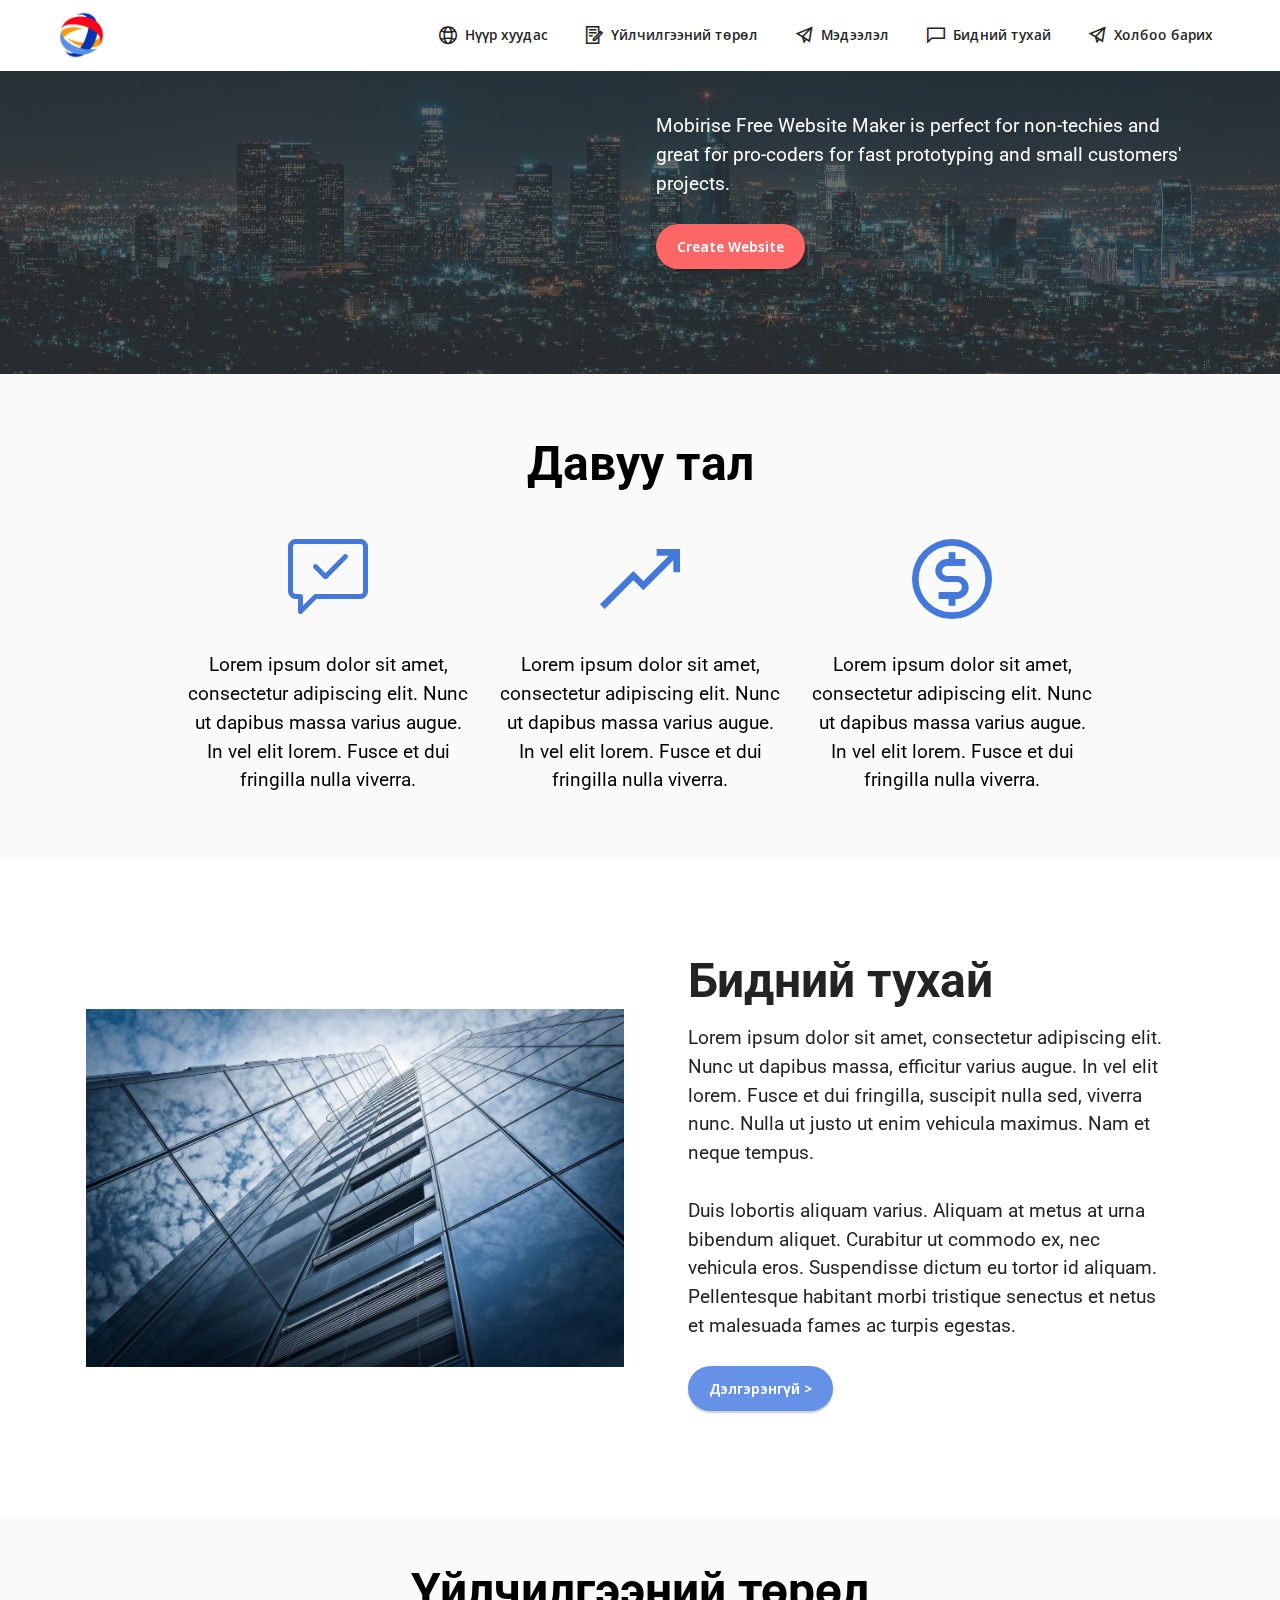
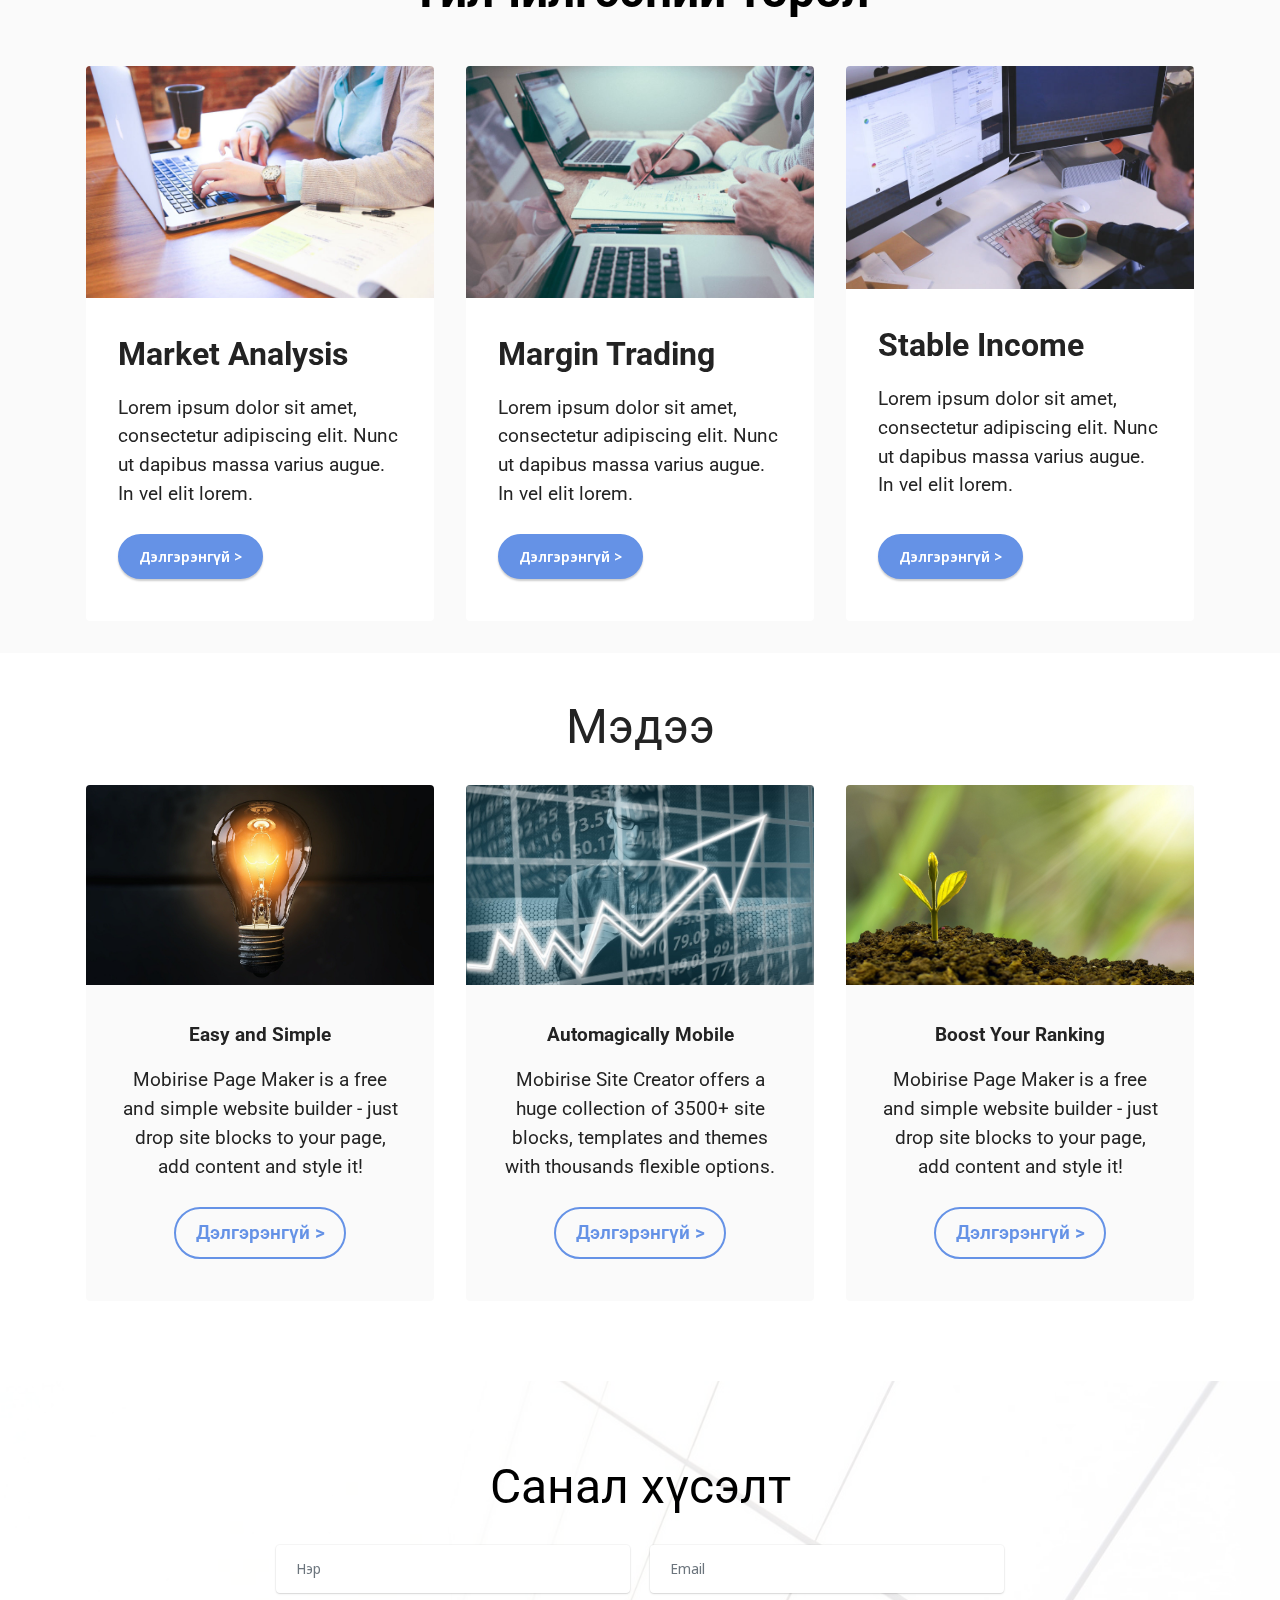
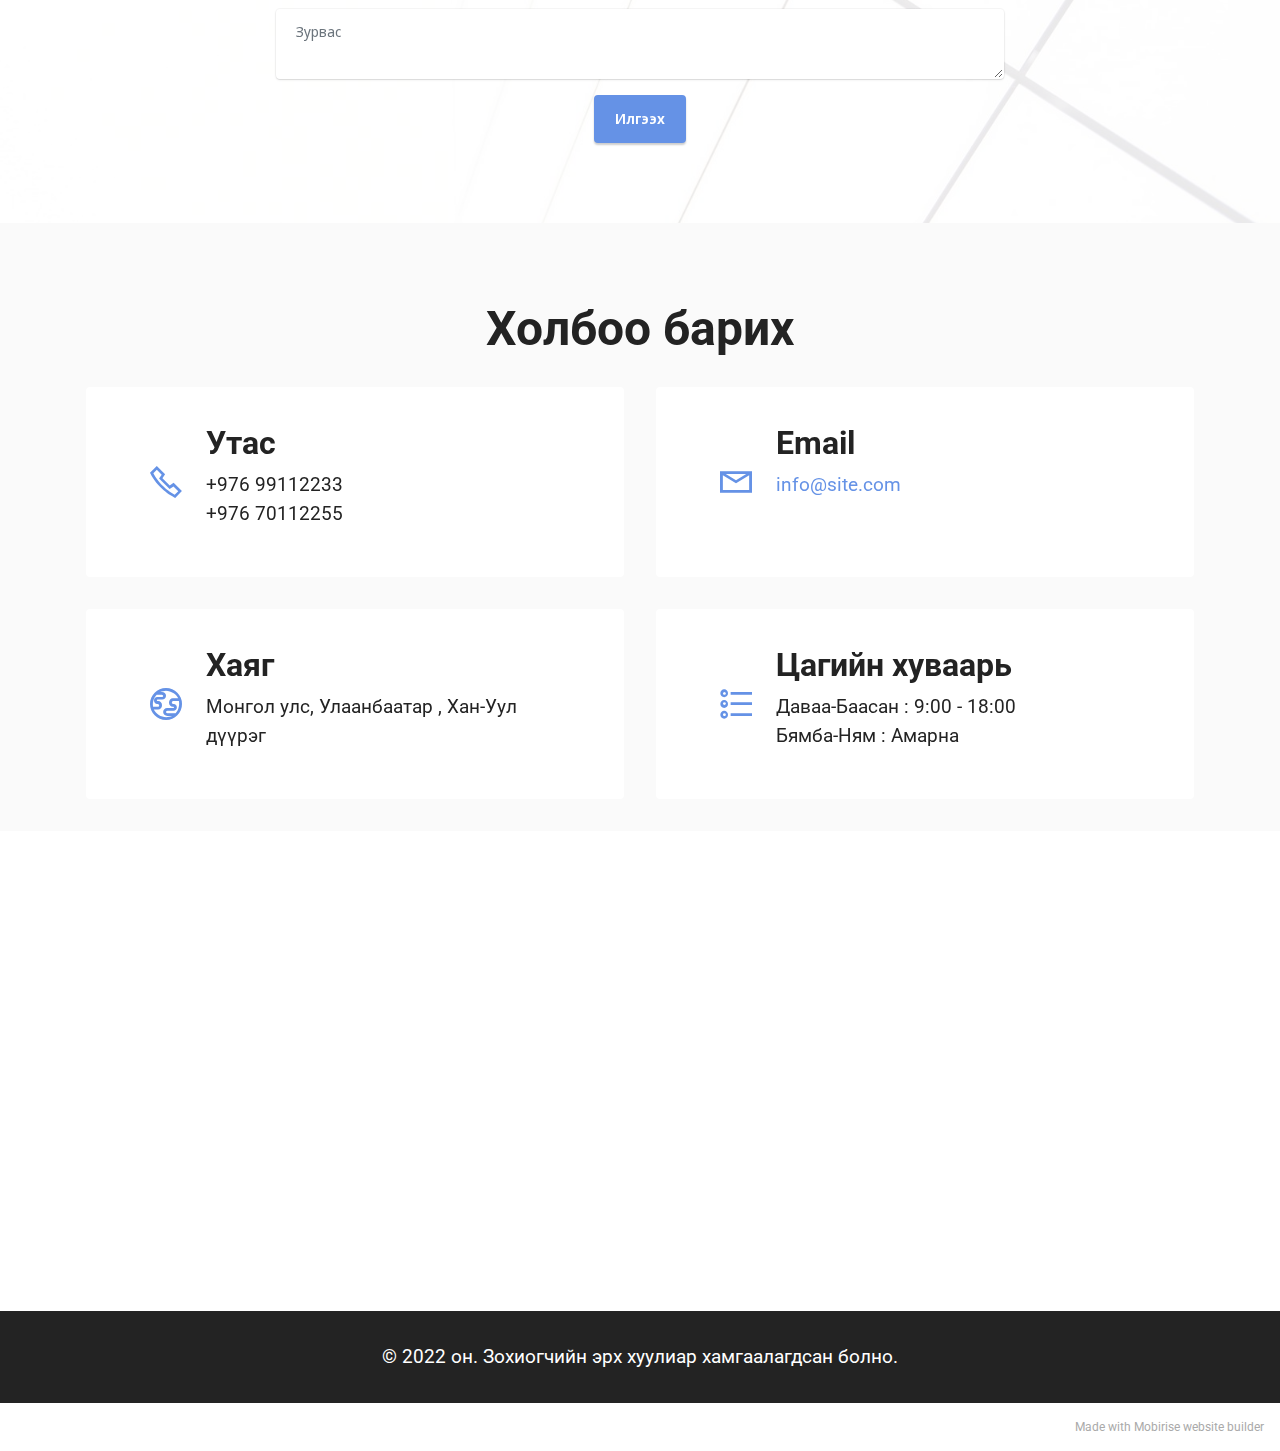
<file: index.html>
<!DOCTYPE html>
<html  >
<head>
  <!-- Site made with Mobirise Website Builder v5.5.8, https://mobirise.com -->
  <meta charset="UTF-8">
  <meta http-equiv="X-UA-Compatible" content="IE=edge">
  <meta name="generator" content="Mobirise v5.5.8, mobirise.com">
  <meta name="twitter:card" content="summary_large_image"/>
  <meta name="twitter:image:src" content="assets/images/index-meta.jpg">
  <meta property="og:image" content="assets/images/index-meta.jpg">
  <meta name="twitter:title" content="Home">
  <meta name="viewport" content="width=device-width, initial-scale=1, minimum-scale=1">
  <link rel="shortcut icon" href="assets/images/images-1.png" type="image/x-icon">
  <meta name="description" content="">
  
  
  <title>Home</title>
  <link rel="stylesheet" href="assets/web/assets/mobirise-icons2/mobirise2.css">
  <link rel="stylesheet" href="assets/web/assets/mobirise-icons-bold/mobirise-icons-bold.css">
  <link rel="stylesheet" href="assets/bootstrap/css/bootstrap.min.css">
  <link rel="stylesheet" href="assets/bootstrap/css/bootstrap-grid.min.css">
  <link rel="stylesheet" href="assets/bootstrap/css/bootstrap-reboot.min.css">
  <link rel="stylesheet" href="assets/parallax/jarallax.css">
  <link rel="stylesheet" href="assets/dropdown/css/style.css">
  <link rel="stylesheet" href="assets/socicon/css/styles.css">
  <link rel="stylesheet" href="assets/theme/css/style.css">
  <link rel="preload" href="https://fonts.googleapis.com/css?family=Roboto:100,100i,300,300i,400,400i,500,500i,700,700i,900,900i&display=swap" as="style" onload="this.onload=null;this.rel='stylesheet'">
  <noscript><link rel="stylesheet" href="https://fonts.googleapis.com/css?family=Roboto:100,100i,300,300i,400,400i,500,500i,700,700i,900,900i&display=swap"></noscript>
  <link rel="preload" href="https://fonts.googleapis.com/css?family=Noto+Sans+Display:100,200,300,400,500,600,700,800,900,100i,200i,300i,400i,500i,600i,700i,800i,900i&display=swap" as="style" onload="this.onload=null;this.rel='stylesheet'">
  <noscript><link rel="stylesheet" href="https://fonts.googleapis.com/css?family=Noto+Sans+Display:100,200,300,400,500,600,700,800,900,100i,200i,300i,400i,500i,600i,700i,800i,900i&display=swap"></noscript>
  <link rel="preload" as="style" href="assets/mobirise/css/mbr-additional.css"><link rel="stylesheet" href="assets/mobirise/css/mbr-additional.css" type="text/css">
  
  
  
  
</head>
<body>
  
  <section data-bs-version="5.1" class="menu menu2 cid-sFCw1qGFAI" once="menu" id="menu2-23">
    
    <nav class="navbar navbar-dropdown navbar-fixed-top navbar-expand-lg">
        <div class="container-fluid">
            <div class="navbar-brand">
                <span class="navbar-logo">
                    <a href="https://mobiri.se">
                        <img src="assets/images/total-south-africa-careers-jobs-internships-vacancies-in-south-africa.jpg" alt="Mobirise" style="height: 3rem;">
                    </a>
                </span>
                
            </div>
            <button class="navbar-toggler" type="button" data-toggle="collapse" data-bs-toggle="collapse" data-target="#navbarSupportedContent" data-bs-target="#navbarSupportedContent" aria-controls="navbarNavAltMarkup" aria-expanded="false" aria-label="Toggle navigation">
                <div class="hamburger">
                    <span></span>
                    <span></span>
                    <span></span>
                    <span></span>
                </div>
            </button>
            <div class="collapse navbar-collapse" id="navbarSupportedContent">
                <ul class="navbar-nav nav-dropdown nav-right" data-app-modern-menu="true"><li class="nav-item"><a class="nav-link link text-black text-primary display-4" href="index.html"><span class="mobi-mbri mobi-mbri-globe-2 mbr-iconfont mbr-iconfont-btn"></span>Нүүр хуудас</a></li>
                    
                    <li class="nav-item"><a class="nav-link link text-black show text-primary display-4" href="page1.html" aria-expanded="false"><span class="mobi-mbri mobi-mbri-contact-form mbr-iconfont mbr-iconfont-btn"></span>Үйлчилгээний төрөл</a></li><li class="nav-item"><a class="nav-link link text-black text-primary display-4" href="page3.html"><span class="mobi-mbri mobi-mbri-paper-plane mbr-iconfont mbr-iconfont-btn"></span>Мэдээлэл</a></li><li class="nav-item"><a class="nav-link link text-black text-primary display-4" href="page2.html"><span class="mobi-mbri mobi-mbri-chat mbr-iconfont mbr-iconfont-btn"></span>Бидний тухай</a></li><li class="nav-item"><a class="nav-link link text-black text-primary display-4" href="page3.html"><span class="mobi-mbri mobi-mbri-paper-plane mbr-iconfont mbr-iconfont-btn"></span>Холбоо барих</a></li></ul>
                
                
            </div>
        </div>
    </nav>
</section>

<section data-bs-version="5.1" class="header1 cid-sTVPS7uFjY mbr-parallax-background" id="header1-2">

    

    <div class="mbr-overlay" style="opacity: 0.7; background-color: rgb(53, 53, 53);"></div>

    <div class="container">
        <div class="row justify-content-end">
            <div class="col-12 col-lg-6">
                <h1 class="mbr-section-title mbr-fonts-style mb-3 display-1"></h1>
                
                <p class="mbr-text mbr-fonts-style display-7">
                    Mobirise Free Website Maker is perfect for non-techies and great for pro-coders for fast prototyping and small customers' projects.</p>
                <div class="mbr-section-btn mt-3"><a class="btn btn-secondary display-4" href="https://mobiri.se">Create Website</a></div>
            </div>
        </div>
    </div>
</section>

<section data-bs-version="5.1" class="features1 cid-sFzyUE9AaP" id="features1-1i">
    

    
    <div class="container-fluid">
        <div class="row">
            <div class="col-12 col-lg-9">
                <h3 class="mbr-section-title mbr-fonts-style align-center mb-0 display-2"><strong>Давуу тал</strong></h3>
                
            </div>
        </div>
        <div class="row">
            <div class="card col-12 col-md-6 col-lg-3">
                <div class="card-wrapper">
                    <div class="card-box align-center">
                        <div class="iconfont-wrapper">
                            <span class="mbr-iconfont mbrib-cust-feedback"></span>
                        </div>
                        
                        <p class="card-text mbr-fonts-style display-7">Lorem ipsum dolor sit amet, consectetur adipiscing elit. Nunc ut dapibus massa varius augue. In vel elit lorem. Fusce et dui fringilla nulla viverra.</p>
                    </div>
                </div>
            </div>
            <div class="card col-12 col-md-6 col-lg-3">
                <div class="card-wrapper">
                    <div class="card-box align-center">
                        <div class="iconfont-wrapper">
                            <span class="mbr-iconfont mobi-mbri-growing-chart mobi-mbri"></span>
                        </div>
                        
                        <p class="card-text mbr-fonts-style display-7">Lorem ipsum dolor sit amet, consectetur adipiscing elit. Nunc ut dapibus massa varius augue. In vel elit lorem. Fusce et dui fringilla nulla viverra.</p>
                    </div>
                </div>
            </div>
            <div class="card col-12 col-md-6 col-lg-3">
                <div class="card-wrapper">
                    <div class="card-box align-center">
                        <div class="iconfont-wrapper">
                            <span class="mbr-iconfont mobi-mbri-cash mobi-mbri"></span>
                        </div>
                        
                        <p class="card-text mbr-fonts-style display-7">Lorem ipsum dolor sit amet, consectetur adipiscing elit. Nunc ut dapibus massa varius augue. In vel elit lorem. Fusce et dui fringilla nulla viverra.</p>
                    </div>
                </div>
            </div>
            
        </div>
    </div>
</section>

<section data-bs-version="5.1" class="header14 cid-sFzz5E692j" id="header14-1j">

    

    

    <div class="container">
        <div class="row justify-content-center align-items-center">
            <div class="col-12 col-md-6 image-wrapper">
                <img src="assets/images/mbr-1256x837.jpg" alt="Mobirise">
            </div>
            <div class="col-12 col-md">
                <div class="text-wrapper">
                    <h1 class="mbr-section-title mbr-fonts-style mb-3 display-2">
                        <strong>Бидний тухай</strong></h1>
                    <p class="mbr-text mbr-fonts-style display-7">
                        Lorem ipsum dolor sit amet, consectetur adipiscing elit. Nunc ut dapibus massa, efficitur varius augue. In vel elit lorem. Fusce et dui fringilla, suscipit nulla sed, viverra nunc. Nulla ut justo ut enim vehicula maximus. Nam et neque tempus.<br><br>Duis lobortis aliquam varius. Aliquam at metus at urna bibendum aliquet. Curabitur ut commodo ex, nec vehicula eros. Suspendisse dictum eu tortor id aliquam. Pellentesque habitant morbi tristique senectus et netus et malesuada fames ac turpis egestas.<br></p>
                    <div class="mbr-section-btn mt-3"><a class="btn btn-primary display-4" href="https://mobiri.se">Дэлгэрэнгүй &gt;</a></div>
                </div>
            </div>
        </div>
    </div>
</section>

<section data-bs-version="5.1" class="features3 cid-sFzFvgBfc0" id="features3-1p">
    
    
    <div class="container">
        <div class="mbr-section-head">
            <h4 class="mbr-section-title mbr-fonts-style align-center mb-5 display-2"><strong>Үйлчилгээний төрөл</strong></h4>
            
        </div>
        <div class="row mt-4">
            <div class="item features-image сol-12 col-md-6 col-lg-4">
                <div class="item-wrapper">
                    <div class="item-img">
                        <img src="assets/images/mbr-816x544.jpg" alt="">
                    </div>
                    <div class="item-content">
                        <h5 class="item-title mbr-fonts-style display-5"><strong>Market Analysis</strong></h5>
                        
                        <p class="mbr-text mbr-fonts-style mt-3 display-7">Lorem ipsum dolor sit amet, consectetur adipiscing elit. Nunc ut dapibus massa varius augue. In vel elit lorem.</p>
                    </div>
                    <div class="mbr-section-btn item-footer mt-2"><a href="" class="btn item-btn btn-primary display-4" target="_blank">Дэлгэрэнгүй &gt;</a></div>
                </div>
            </div>
            <div class="item features-image сol-12 col-md-6 col-lg-4">
                <div class="item-wrapper">
                    <div class="item-img">
                        <img src="assets/images/mbr-1-816x544.jpg" alt="">
                    </div>
                    <div class="item-content">
                        <h5 class="item-title mbr-fonts-style display-5"><strong>Margin Trading</strong></h5>
                        
                        <p class="mbr-text mbr-fonts-style mt-3 display-7">Lorem ipsum dolor sit amet, consectetur adipiscing elit. Nunc ut dapibus massa varius augue. In vel elit lorem.</p>
                    </div>
                    <div class="mbr-section-btn item-footer mt-2"><a href="" class="btn item-btn btn-primary display-4" target="_blank">Дэлгэрэнгүй &gt;</a></div>
                </div>
            </div>
            <div class="item features-image сol-12 col-md-6 col-lg-4">
                <div class="item-wrapper">
                    <div class="item-img">
                        <img src="assets/images/mbr-816x524.jpg" alt="">
                    </div>
                    <div class="item-content">
                        <h5 class="item-title mbr-fonts-style display-5"><strong>Stable Income</strong></h5>
                        
                        <p class="mbr-text mbr-fonts-style mt-3 display-7">Lorem ipsum dolor sit amet, consectetur adipiscing elit. Nunc ut dapibus massa varius augue. In vel elit lorem.<br></p>
                    </div>
                    <div class="mbr-section-btn item-footer mt-2"><a href="" class="btn item-btn btn-primary display-4" target="_blank">Дэлгэрэнгүй &gt;</a></div>
                </div>
            </div>
        </div>
    </div>
</section>

<section data-bs-version="5.1" class="content3 cid-sU5dxE8eUG" id="content3-i">
    
    
    <div class="container">
        <div class="mbr-section-head">
            <h4 class="mbr-section-title mbr-fonts-style align-center mb-0 display-2">Мэдээ</h4>
            
        </div>
        <div class="row mt-4">
            <div class="item features-image сol-12 col-md-6 col-lg-4">
                <div class="item-wrapper">
                    <div class="item-img">
                        <img src="assets/images/mbr-6.jpg" alt="" title="">
                    </div>
                    <div class="item-content">
                        
                        <h6 class="item-subtitle mbr-fonts-style mt-1 display-7"><strong>Easy and Simple</strong></h6>
                        <p class="mbr-text mbr-fonts-style mt-3 display-7">Mobirise Page Maker is a free and simple
                            website builder - just drop site blocks to your page, add content and style it!</p>
                    </div>
                    <div class="mbr-section-btn item-footer mt-2"><a href="" class="btn item-btn btn-primary-outline display-7" target="_blank">Дэлгэрэнгүй &gt;</a></div>
                </div>
            </div>
            <div class="item features-image сol-12 col-md-6 col-lg-4">
                <div class="item-wrapper">
                    <div class="item-img">
                        <img src="assets/images/mbr-1.jpg" alt="" title="">
                    </div>
                    <div class="item-content">
                        
                        <h6 class="item-subtitle mbr-fonts-style mt-1 display-7"><strong>Automagically Mobile</strong>
                        </h6>
                        <p class="mbr-text mbr-fonts-style mt-3 display-7">Mobirise Site Creator offers a huge
                            collection of 3500+ site blocks, templates and themes with thousands flexible options. <br>
                        </p>
                    </div>
                    <div class="mbr-section-btn item-footer mt-2"><a href="" class="btn item-btn btn-primary-outline display-7" target="_blank">Дэлгэрэнгүй &gt;</a></div>
                </div>
            </div>
            <div class="item features-image сol-12 col-md-6 col-lg-4">
                <div class="item-wrapper">
                    <div class="item-img">
                        <img src="assets/images/mbr-7.jpg" alt="" title="">
                    </div>
                    <div class="item-content">
                        
                        <h6 class="item-subtitle mbr-fonts-style mt-1 display-7"><strong>Boost Your Ranking</strong></h6>
                        <p class="mbr-text mbr-fonts-style mt-3 display-7">Mobirise Page Maker is a free and simple
                            website builder - just drop site blocks to your page, add content and style it!</p>
                    </div>
                    <div class="mbr-section-btn item-footer mt-2"><a href="" class="btn item-btn btn-primary-outline display-7" target="_blank">Дэлгэрэнгүй &gt;</a></div>
                </div>
            </div>

        </div>
    </div>
</section>

<section data-bs-version="5.1" class="form5 cid-sFzDs3t9EG" id="form5-1m">
    
    <div class="mbr-overlay"></div>
    <div class="container">
        <div class="mbr-section-head">
            <h3 class="mbr-section-title mbr-fonts-style align-center mb-0 display-2">Санал хүсэлт</h3>
            
        </div>
        <div class="row justify-content-center mt-4">
            <div class="col-lg-8 mx-auto mbr-form" data-form-type="formoid">
                <form action="https://mobirise.eu/" method="POST" class="mbr-form form-with-styler" data-form-title="Form Name"><input type="hidden" name="email" data-form-email="true" value="N7/bW/3PSL2pALt/cTdJd79L4MAWh/zSxAMd3asziYBc/wpEJrpz7htiB6Q1VUc/IlUPJG0AF0k2FNyKILYYf4+kM4tUxpIFoY5Q2r7OJ+a574A/EEgGBG9HZ/cDn3W2">
                    <div class="row">
                        <div hidden="hidden" data-form-alert="" class="alert alert-success col-12">Thanks for filling out
                            the form!</div>
                        <div hidden="hidden" data-form-alert-danger="" class="alert alert-danger col-12">Oops...! some
                            problem!</div>
                    </div>
                    <div class="dragArea row">
                        <div class="col-md col-sm-12 form-group mb-3" data-for="name">
                            <input type="text" name="name" placeholder="Нэр " data-form-field="name" class="form-control" value="" id="name-form5-1m">
                        </div>
                        <div class="col-md col-sm-12 form-group mb-3" data-for="email">
                            <input type="email" name="email" placeholder="Email" data-form-field="email" class="form-control" value="" id="email-form5-1m">
                        </div>
                        
                        <div class="col-12 form-group mb-3" data-for="textarea">
                            <textarea name="textarea" placeholder="Зурвас" data-form-field="textarea" class="form-control" id="textarea-form5-1m"></textarea>
                        </div>
                        <div class="col-lg-12 col-md-12 col-sm-12 align-center mbr-section-btn"><button type="submit" class="btn btn-primary display-4">Илгээх</button></div>
                    </div>
                </form>
            </div>
        </div>
    </div>
</section>

<section data-bs-version="5.1" class="contacts2 cid-sFzIA7KGYz" id="contacts2-1r">
    <!---->
    
    
    <div class="container">
        <div class="mbr-section-head">
            <h3 class="mbr-section-title mbr-fonts-style align-center mb-0 display-2">
                <strong>Холбоо барих</strong></h3>
            
        </div>
        <div class="row justify-content-center mt-4">
            <div class="card col-12 col-md-6">
                <div class="card-wrapper">
                    <div class="image-wrapper">
                        <span class="mbr-iconfont mobi-mbri-phone mobi-mbri"></span>
                    </div>
                    <div class="text-wrapper">
                        <h6 class="card-title mbr-fonts-style mb-1 display-5"><strong>Утас</strong></h6>
                        <p class="mbr-text mbr-fonts-style display-7">+976 99112233<br>+976 70112255</p>
                    </div>
                </div>
            </div>
            <div class="card col-12 col-md-6">
                <div class="card-wrapper">
                    <div class="image-wrapper">
                        <span class="mbr-iconfont mobi-mbri-letter mobi-mbri"></span>
                    </div>
                    <div class="text-wrapper">
                        <h6 class="card-title mbr-fonts-style mb-1 display-5">
                            <strong>Email</strong>
                        </h6>
                        <p class="mbr-text mbr-fonts-style display-7">
                            <a href="mailto:info@site.com" class="text-primary">info@site.com</a>
                        </p>
                    </div>
                </div>
            </div>
            <div class="card col-12 col-md-6">
                <div class="card-wrapper">
                    <div class="image-wrapper">
                        <span class="mbr-iconfont mobi-mbri-globe mobi-mbri"></span>
                    </div>
                    <div class="text-wrapper">
                        <h6 class="card-title mbr-fonts-style mb-1 display-5">
                            <strong>Хаяг</strong></h6>
                        <p class="mbr-text mbr-fonts-style display-7">Монгол улс, Улаанбаатар , Хан-Уул дүүрэг</p>
                    </div>
                </div>
            </div>
            <div class="card col-12 col-md-6">
                <div class="card-wrapper">
                    <div class="image-wrapper">
                        <span class="mbr-iconfont mobi-mbri-bulleted-list mobi-mbri"></span>
                    </div>
                    <div class="text-wrapper">
                        <h6 class="card-title mbr-fonts-style mb-1 display-5"><strong>Цагийн хуваарь</strong></h6>
                        <p class="mbr-text mbr-fonts-style display-7">Даваа-Баасан : 9:00 - 18:00<br>Бямба-Ням : Амарна</p>
                    </div>
                </div>
            </div>
        </div>
    </div>
</section>

<section data-bs-version="5.1" class="map2 cid-sFAxp7Y5iM" id="map2-1y">
    
    
    <div>
        
        <div class="google-map"><iframe frameborder="0" style="border:0" src="https://www.google.com/maps/embed/v1/place?key=AIzaSyCZI5F_k6S1k46ujh0SNrapM89f7mJxd30&amp;q=Шангри-Ла Зочид буудал, Улаанбаатар, 19, Олимпийн гудамж 1, Улаанбаатар 14241" allowfullscreen=""></iframe></div>
    </div>
</section>

<section data-bs-version="5.1" class="footer3 cid-sFCygHrmNf" once="footers" id="footer3-24">

    

    

    <div class="container">
        <div class="row align-center mbr-white">
            
            
            <div class="row row-copirayt">
                <p class="mbr-text mb-0 mbr-fonts-style mbr-white align-center display-7">
                    © 2022 он. Зохиогчийн эрх хуулиар хамгаалагдсан болно.</p>
            </div>
        </div>
    </div>
</section><section style="background-color: #fff; font-family: -apple-system, BlinkMacSystemFont, 'Segoe UI', 'Roboto', 'Helvetica Neue', Arial, sans-serif; color:#aaa; font-size:12px; padding: 0; align-items: center; display: flex;"><a href="https://mobirise.site/c" style="flex: 1 1; height: 3rem; padding-left: 1rem;"></a><p style="flex: 0 0 auto; margin:0; padding-right:1rem;">Made with Mobirise <a href="https://mobirise.site/j" style="color:#aaa;">website</a> builder</p></section><script src="assets/bootstrap/js/bootstrap.bundle.min.js"></script>  <script src="assets/parallax/jarallax.js"></script>  <script src="assets/smoothscroll/smooth-scroll.js"></script>  <script src="assets/ytplayer/index.js"></script>  <script src="assets/dropdown/js/navbar-dropdown.js"></script>  <script src="assets/theme/js/script.js"></script>  <script src="assets/formoid/formoid.min.js"></script>  
  
  
</body>
</html>
</file>
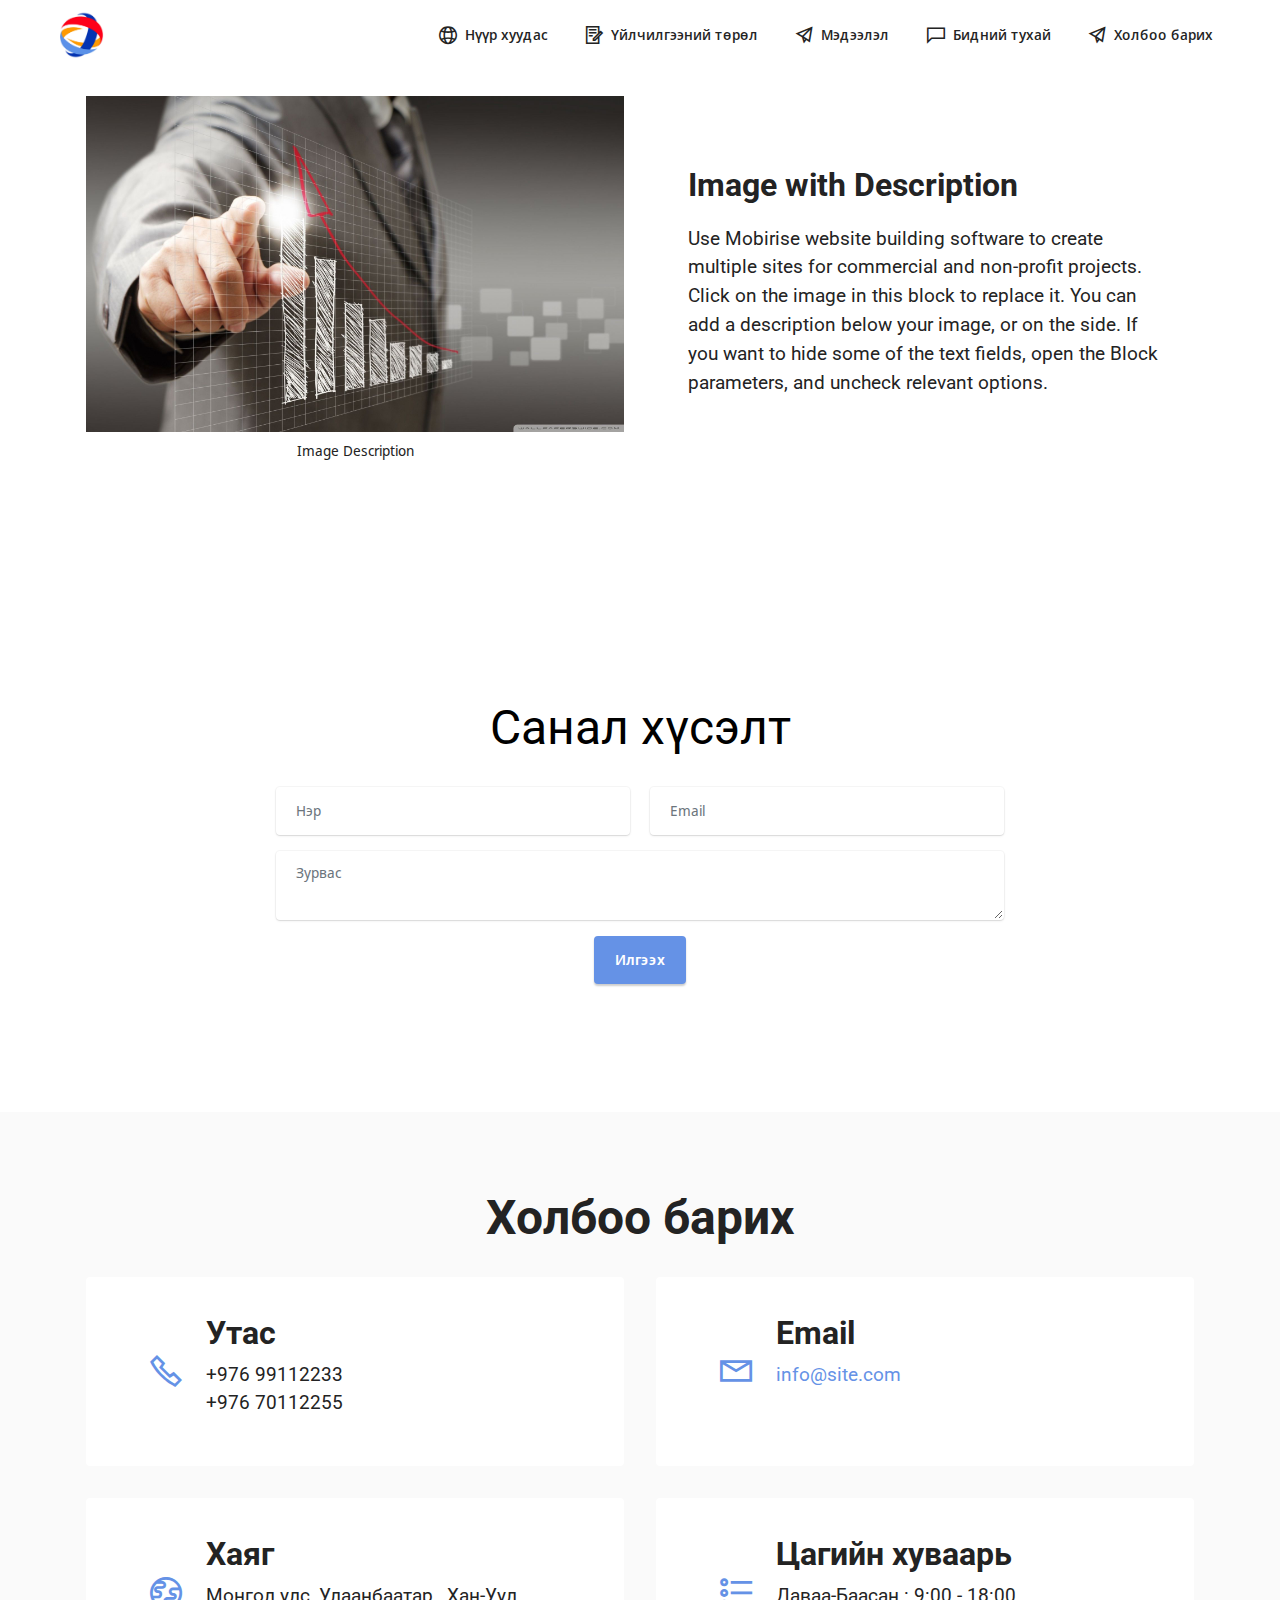
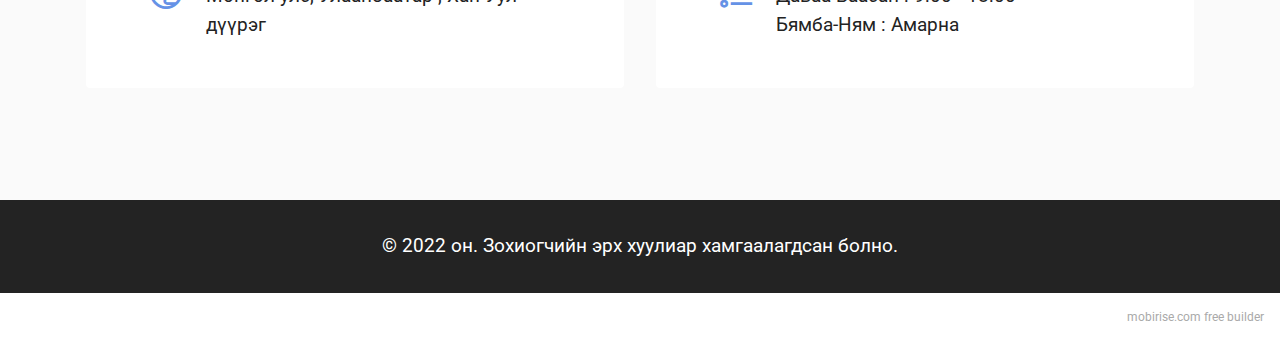
<file: page1.html>
<!DOCTYPE html>
<html  >
<head>
  <!-- Site made with Mobirise Website Builder v5.5.8, https://mobirise.com -->
  <meta charset="UTF-8">
  <meta http-equiv="X-UA-Compatible" content="IE=edge">
  <meta name="generator" content="Mobirise v5.5.8, mobirise.com">
  <meta name="viewport" content="width=device-width, initial-scale=1, minimum-scale=1">
  <link rel="shortcut icon" href="assets/images/images-1.png" type="image/x-icon">
  <meta name="description" content="">
  
  
  <title>Үйлчилгээний төрөл</title>
  <link rel="stylesheet" href="assets/web/assets/mobirise-icons2/mobirise2.css">
  <link rel="stylesheet" href="assets/bootstrap/css/bootstrap.min.css">
  <link rel="stylesheet" href="assets/bootstrap/css/bootstrap-grid.min.css">
  <link rel="stylesheet" href="assets/bootstrap/css/bootstrap-reboot.min.css">
  <link rel="stylesheet" href="assets/dropdown/css/style.css">
  <link rel="stylesheet" href="assets/socicon/css/styles.css">
  <link rel="stylesheet" href="assets/theme/css/style.css">
  <link rel="preload" href="https://fonts.googleapis.com/css?family=Roboto:100,100i,300,300i,400,400i,500,500i,700,700i,900,900i&display=swap" as="style" onload="this.onload=null;this.rel='stylesheet'">
  <noscript><link rel="stylesheet" href="https://fonts.googleapis.com/css?family=Roboto:100,100i,300,300i,400,400i,500,500i,700,700i,900,900i&display=swap"></noscript>
  <link rel="preload" href="https://fonts.googleapis.com/css?family=Noto+Sans+Display:100,200,300,400,500,600,700,800,900,100i,200i,300i,400i,500i,600i,700i,800i,900i&display=swap" as="style" onload="this.onload=null;this.rel='stylesheet'">
  <noscript><link rel="stylesheet" href="https://fonts.googleapis.com/css?family=Noto+Sans+Display:100,200,300,400,500,600,700,800,900,100i,200i,300i,400i,500i,600i,700i,800i,900i&display=swap"></noscript>
  <link rel="preload" as="style" href="assets/mobirise/css/mbr-additional.css"><link rel="stylesheet" href="assets/mobirise/css/mbr-additional.css" type="text/css">
  
  
  
  
</head>
<body>
  
  <section data-bs-version="5.1" class="menu menu2 cid-sFCw1qGFAI" once="menu" id="menu2-3">
    
    <nav class="navbar navbar-dropdown navbar-fixed-top navbar-expand-lg">
        <div class="container-fluid">
            <div class="navbar-brand">
                <span class="navbar-logo">
                    <a href="https://mobiri.se">
                        <img src="assets/images/total-south-africa-careers-jobs-internships-vacancies-in-south-africa.jpg" alt="Mobirise" style="height: 3rem;">
                    </a>
                </span>
                
            </div>
            <button class="navbar-toggler" type="button" data-toggle="collapse" data-bs-toggle="collapse" data-target="#navbarSupportedContent" data-bs-target="#navbarSupportedContent" aria-controls="navbarNavAltMarkup" aria-expanded="false" aria-label="Toggle navigation">
                <div class="hamburger">
                    <span></span>
                    <span></span>
                    <span></span>
                    <span></span>
                </div>
            </button>
            <div class="collapse navbar-collapse" id="navbarSupportedContent">
                <ul class="navbar-nav nav-dropdown nav-right" data-app-modern-menu="true"><li class="nav-item"><a class="nav-link link text-black text-primary display-4" href="index.html"><span class="mobi-mbri mobi-mbri-globe-2 mbr-iconfont mbr-iconfont-btn"></span>Нүүр хуудас</a></li>
                    
                    <li class="nav-item"><a class="nav-link link text-black show text-primary display-4" href="page1.html" aria-expanded="false"><span class="mobi-mbri mobi-mbri-contact-form mbr-iconfont mbr-iconfont-btn"></span>Үйлчилгээний төрөл</a></li><li class="nav-item"><a class="nav-link link text-black text-primary display-4" href="page3.html"><span class="mobi-mbri mobi-mbri-paper-plane mbr-iconfont mbr-iconfont-btn"></span>Мэдээлэл</a></li><li class="nav-item"><a class="nav-link link text-black text-primary display-4" href="page2.html"><span class="mobi-mbri mobi-mbri-chat mbr-iconfont mbr-iconfont-btn"></span>Бидний тухай</a></li><li class="nav-item"><a class="nav-link link text-black text-primary display-4" href="page3.html"><span class="mobi-mbri mobi-mbri-paper-plane mbr-iconfont mbr-iconfont-btn"></span>Холбоо барих</a></li></ul>
                
                
            </div>
        </div>
    </nav>
</section>

<section data-bs-version="5.1" class="image1 cid-sTVV3mjm3I" id="image1-b">
    

    

    <div class="container">
        <div class="row align-items-center">
            <div class="col-12 col-lg-6">
                <div class="image-wrapper">
                    <img src="assets/images/20407836.jpg" alt="Mobirise">
                    <p class="mbr-description mbr-fonts-style pt-2 align-center display-4">
                    Image Description</p>
                </div>
            </div>
            <div class="col-12 col-lg">
                <div class="text-wrapper">
                    <h3 class="mbr-section-title mbr-fonts-style mb-3 display-5">
                        <strong>Image with Description</strong></h3>
                    <p class="mbr-text mbr-fonts-style display-7">
                        Use Mobirise website building software to create multiple sites for commercial and non-profit projects. Click on the image in this block to replace it. You can add a description below your image, or on the side. If you want to hide some of the text fields, open the Block parameters, and uncheck relevant options.</p>
                </div>
            </div>
        </div>
    </div>
</section>

<section data-bs-version="5.1" class="form5 cid-sTVWtnwFL1" id="form5-e">
    
    
    <div class="container">
        <div class="mbr-section-head">
            <h3 class="mbr-section-title mbr-fonts-style align-center mb-0 display-2">Санал хүсэлт</h3>
            
        </div>
        <div class="row justify-content-center mt-4">
            <div class="col-lg-8 mx-auto mbr-form" data-form-type="formoid">
                <form action="https://mobirise.eu/" method="POST" class="mbr-form form-with-styler" data-form-title="Form Name"><input type="hidden" name="email" data-form-email="true" value="RPynsZy0GmvYirjLSTo3wo+0rFyb9ROYw+T4PW4jYSqxFuCwfNN23/sgtL8BurYpeh+aOmwOEMQZciLnsQrG+1RVO8DRqKL0O6ZIvX4Jxd0eFximdjpVU2F8TtGUBdty">
                    <div class="row">
                        <div hidden="hidden" data-form-alert="" class="alert alert-success col-12">Thanks for filling out
                            the form!</div>
                        <div hidden="hidden" data-form-alert-danger="" class="alert alert-danger col-12">Oops...! some
                            problem!</div>
                    </div>
                    <div class="dragArea row">
                        <div class="col-md col-sm-12 form-group mb-3" data-for="name">
                            <input type="text" name="name" placeholder="Нэр " data-form-field="name" class="form-control" value="" id="name-form5-e">
                        </div>
                        <div class="col-md col-sm-12 form-group mb-3" data-for="email">
                            <input type="email" name="email" placeholder="Email" data-form-field="email" class="form-control" value="" id="email-form5-e">
                        </div>
                        
                        <div class="col-12 form-group mb-3" data-for="textarea">
                            <textarea name="textarea" placeholder="Зурвас" data-form-field="textarea" class="form-control" id="textarea-form5-e"></textarea>
                        </div>
                        <div class="col-lg-12 col-md-12 col-sm-12 align-center mbr-section-btn"><button type="submit" class="btn btn-primary display-4">Илгээх</button></div>
                    </div>
                </form>
            </div>
        </div>
    </div>
</section>

<section data-bs-version="5.1" class="contacts2 cid-sTVWI4hwag" id="contacts2-f">
    <!---->
    
    
    <div class="container">
        <div class="mbr-section-head">
            <h3 class="mbr-section-title mbr-fonts-style align-center mb-0 display-2">
                <strong>Холбоо барих</strong></h3>
            
        </div>
        <div class="row justify-content-center mt-4">
            <div class="card col-12 col-md-6">
                <div class="card-wrapper">
                    <div class="image-wrapper">
                        <span class="mbr-iconfont mobi-mbri-phone mobi-mbri"></span>
                    </div>
                    <div class="text-wrapper">
                        <h6 class="card-title mbr-fonts-style mb-1 display-5"><strong>Утас</strong></h6>
                        <p class="mbr-text mbr-fonts-style display-7">+976 99112233<br>+976 70112255</p>
                    </div>
                </div>
            </div>
            <div class="card col-12 col-md-6">
                <div class="card-wrapper">
                    <div class="image-wrapper">
                        <span class="mbr-iconfont mobi-mbri-letter mobi-mbri"></span>
                    </div>
                    <div class="text-wrapper">
                        <h6 class="card-title mbr-fonts-style mb-1 display-5">
                            <strong>Email</strong>
                        </h6>
                        <p class="mbr-text mbr-fonts-style display-7">
                            <a href="mailto:info@site.com" class="text-primary">info@site.com</a>
                        </p>
                    </div>
                </div>
            </div>
            <div class="card col-12 col-md-6">
                <div class="card-wrapper">
                    <div class="image-wrapper">
                        <span class="mbr-iconfont mobi-mbri-globe mobi-mbri"></span>
                    </div>
                    <div class="text-wrapper">
                        <h6 class="card-title mbr-fonts-style mb-1 display-5">
                            <strong>Хаяг</strong></h6>
                        <p class="mbr-text mbr-fonts-style display-7">Монгол улс, Улаанбаатар , Хан-Уул дүүрэг</p>
                    </div>
                </div>
            </div>
            <div class="card col-12 col-md-6">
                <div class="card-wrapper">
                    <div class="image-wrapper">
                        <span class="mbr-iconfont mobi-mbri-bulleted-list mobi-mbri"></span>
                    </div>
                    <div class="text-wrapper">
                        <h6 class="card-title mbr-fonts-style mb-1 display-5"><strong>Цагийн хуваарь</strong></h6>
                        <p class="mbr-text mbr-fonts-style display-7">Даваа-Баасан : 9:00 - 18:00<br>Бямба-Ням : Амарна</p>
                    </div>
                </div>
            </div>
        </div>
    </div>
</section>

<section data-bs-version="5.1" class="footer3 cid-sFCygHrmNf" once="footers" id="footer3-4">

    

    

    <div class="container">
        <div class="row align-center mbr-white">
            
            
            <div class="row row-copirayt">
                <p class="mbr-text mb-0 mbr-fonts-style mbr-white align-center display-7">
                    © 2022 он. Зохиогчийн эрх хуулиар хамгаалагдсан болно.</p>
            </div>
        </div>
    </div>
</section><section style="background-color: #fff; font-family: -apple-system, BlinkMacSystemFont, 'Segoe UI', 'Roboto', 'Helvetica Neue', Arial, sans-serif; color:#aaa; font-size:12px; padding: 0; align-items: center; display: flex;"><a href="https://mobirise.site/n" style="flex: 1 1; height: 3rem; padding-left: 1rem;"></a><p style="flex: 0 0 auto; margin:0; padding-right:1rem;"><a href="https://mobirise.site" style="color:#aaa;">mobirise.com</a> free builder</p></section><script src="assets/bootstrap/js/bootstrap.bundle.min.js"></script>  <script src="assets/smoothscroll/smooth-scroll.js"></script>  <script src="assets/ytplayer/index.js"></script>  <script src="assets/dropdown/js/navbar-dropdown.js"></script>  <script src="assets/theme/js/script.js"></script>  <script src="assets/formoid/formoid.min.js"></script>  
  
  
</body>
</html>
</file>
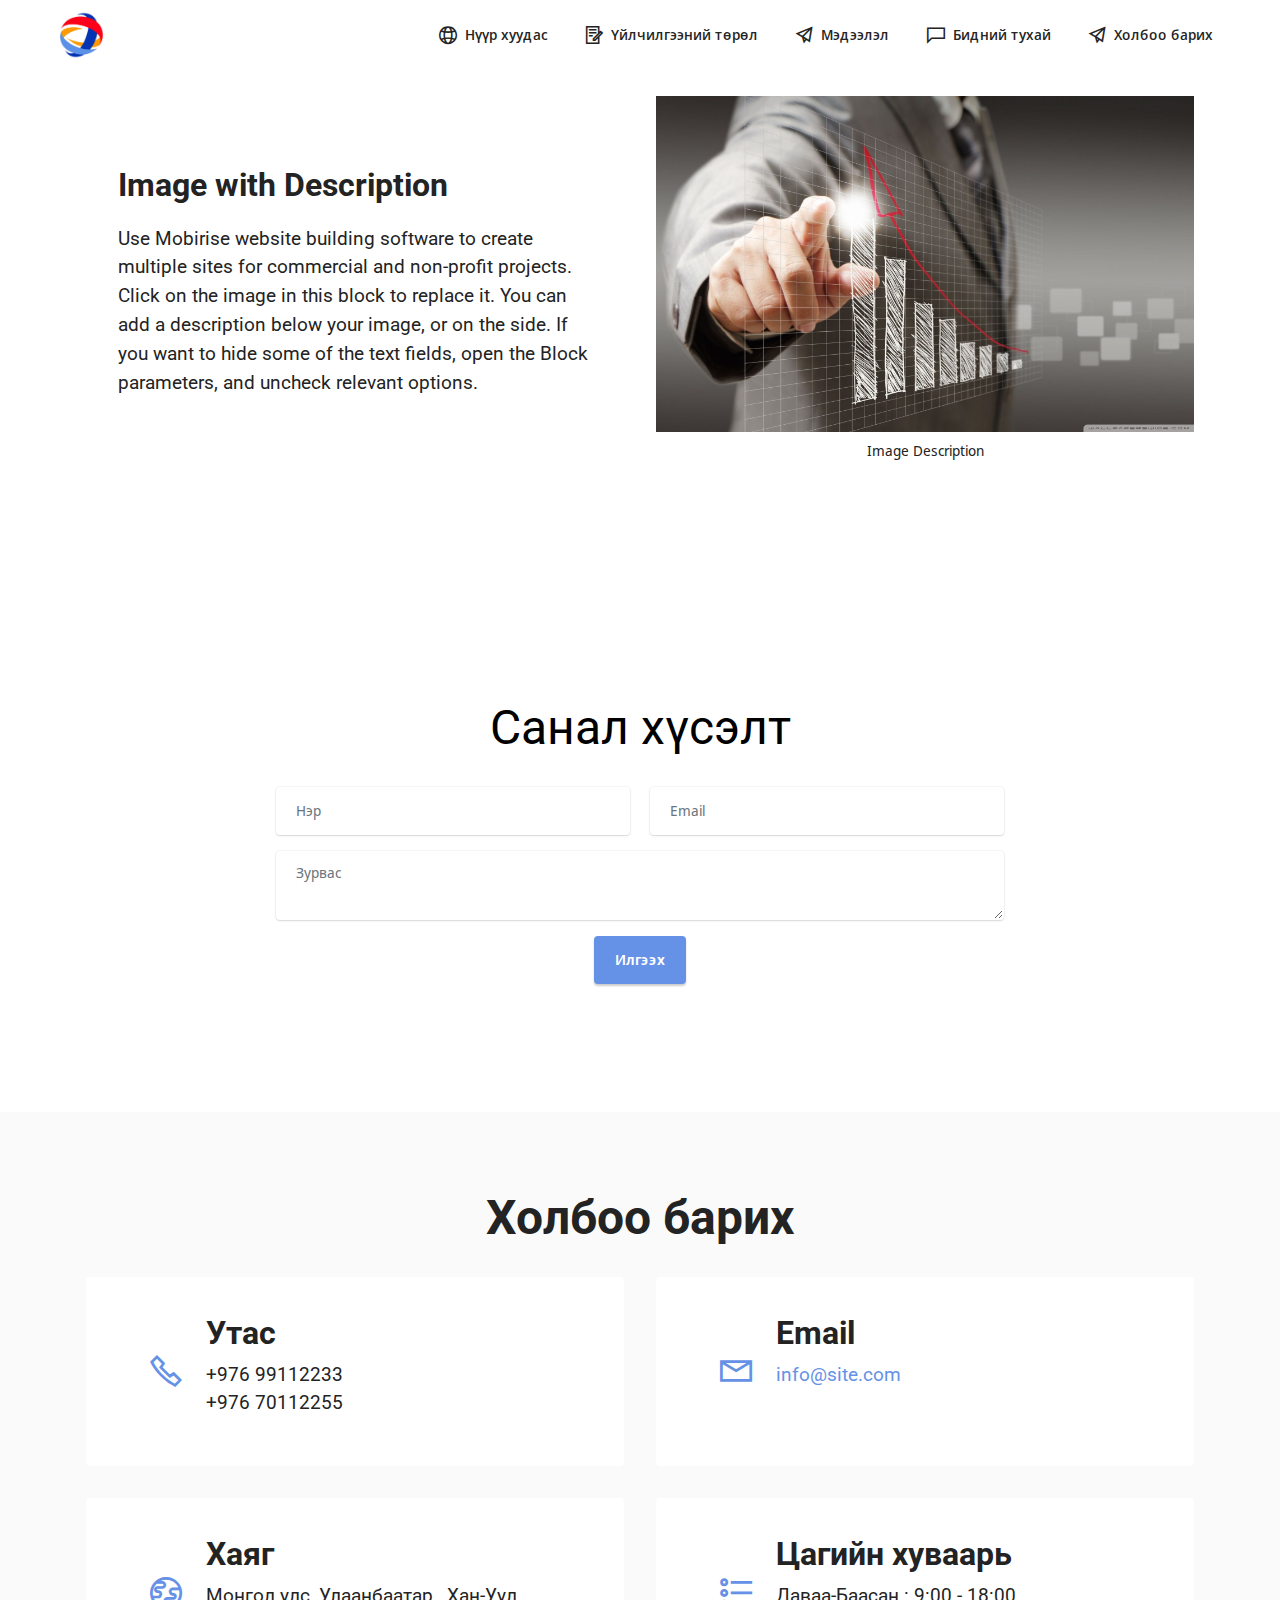
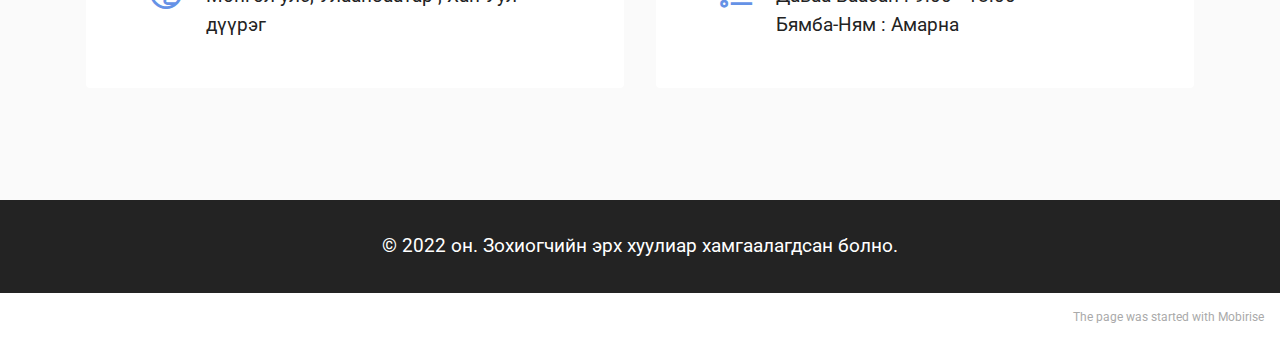
<file: page2.html>
<!DOCTYPE html>
<html  >
<head>
  <!-- Site made with Mobirise Website Builder v5.5.8, https://mobirise.com -->
  <meta charset="UTF-8">
  <meta http-equiv="X-UA-Compatible" content="IE=edge">
  <meta name="generator" content="Mobirise v5.5.8, mobirise.com">
  <meta name="viewport" content="width=device-width, initial-scale=1, minimum-scale=1">
  <link rel="shortcut icon" href="assets/images/images-1.png" type="image/x-icon">
  <meta name="description" content="">
  
  
  <title>Бидний тухай</title>
  <link rel="stylesheet" href="assets/web/assets/mobirise-icons2/mobirise2.css">
  <link rel="stylesheet" href="assets/bootstrap/css/bootstrap.min.css">
  <link rel="stylesheet" href="assets/bootstrap/css/bootstrap-grid.min.css">
  <link rel="stylesheet" href="assets/bootstrap/css/bootstrap-reboot.min.css">
  <link rel="stylesheet" href="assets/dropdown/css/style.css">
  <link rel="stylesheet" href="assets/socicon/css/styles.css">
  <link rel="stylesheet" href="assets/theme/css/style.css">
  <link rel="preload" href="https://fonts.googleapis.com/css?family=Roboto:100,100i,300,300i,400,400i,500,500i,700,700i,900,900i&display=swap" as="style" onload="this.onload=null;this.rel='stylesheet'">
  <noscript><link rel="stylesheet" href="https://fonts.googleapis.com/css?family=Roboto:100,100i,300,300i,400,400i,500,500i,700,700i,900,900i&display=swap"></noscript>
  <link rel="preload" href="https://fonts.googleapis.com/css?family=Noto+Sans+Display:100,200,300,400,500,600,700,800,900,100i,200i,300i,400i,500i,600i,700i,800i,900i&display=swap" as="style" onload="this.onload=null;this.rel='stylesheet'">
  <noscript><link rel="stylesheet" href="https://fonts.googleapis.com/css?family=Noto+Sans+Display:100,200,300,400,500,600,700,800,900,100i,200i,300i,400i,500i,600i,700i,800i,900i&display=swap"></noscript>
  <link rel="preload" as="style" href="assets/mobirise/css/mbr-additional.css"><link rel="stylesheet" href="assets/mobirise/css/mbr-additional.css" type="text/css">
  
  
  
  
</head>
<body>
  
  <section data-bs-version="5.1" class="menu menu2 cid-sFCw1qGFAI" once="menu" id="menu2-5">
    
    <nav class="navbar navbar-dropdown navbar-fixed-top navbar-expand-lg">
        <div class="container-fluid">
            <div class="navbar-brand">
                <span class="navbar-logo">
                    <a href="https://mobiri.se">
                        <img src="assets/images/total-south-africa-careers-jobs-internships-vacancies-in-south-africa.jpg" alt="Mobirise" style="height: 3rem;">
                    </a>
                </span>
                
            </div>
            <button class="navbar-toggler" type="button" data-toggle="collapse" data-bs-toggle="collapse" data-target="#navbarSupportedContent" data-bs-target="#navbarSupportedContent" aria-controls="navbarNavAltMarkup" aria-expanded="false" aria-label="Toggle navigation">
                <div class="hamburger">
                    <span></span>
                    <span></span>
                    <span></span>
                    <span></span>
                </div>
            </button>
            <div class="collapse navbar-collapse" id="navbarSupportedContent">
                <ul class="navbar-nav nav-dropdown nav-right" data-app-modern-menu="true"><li class="nav-item"><a class="nav-link link text-black text-primary display-4" href="index.html"><span class="mobi-mbri mobi-mbri-globe-2 mbr-iconfont mbr-iconfont-btn"></span>Нүүр хуудас</a></li>
                    
                    <li class="nav-item"><a class="nav-link link text-black show text-primary display-4" href="page1.html" aria-expanded="false"><span class="mobi-mbri mobi-mbri-contact-form mbr-iconfont mbr-iconfont-btn"></span>Үйлчилгээний төрөл</a></li><li class="nav-item"><a class="nav-link link text-black text-primary display-4" href="page3.html"><span class="mobi-mbri mobi-mbri-paper-plane mbr-iconfont mbr-iconfont-btn"></span>Мэдээлэл</a></li><li class="nav-item"><a class="nav-link link text-black text-primary display-4" href="page2.html"><span class="mobi-mbri mobi-mbri-chat mbr-iconfont mbr-iconfont-btn"></span>Бидний тухай</a></li><li class="nav-item"><a class="nav-link link text-black text-primary display-4" href="page3.html"><span class="mobi-mbri mobi-mbri-paper-plane mbr-iconfont mbr-iconfont-btn"></span>Холбоо барих</a></li></ul>
                
                
            </div>
        </div>
    </nav>
</section>

<section data-bs-version="5.1" class="image2 cid-sTVUVaZoDE" id="image2-a">
    

    

    <div class="container">
        <div class="row align-items-center">
            <div class="col-12 col-lg-6">
                <div class="image-wrapper">
                    <img src="assets/images/20407836.jpg" alt="Mobirise">
                    <p class="mbr-description mbr-fonts-style mt-2 align-center display-4">
                        Image Description</p>
                </div>
            </div>
            <div class="col-12 col-lg">
                <div class="text-wrapper">
                    <h3 class="mbr-section-title mbr-fonts-style mb-3 display-5">
                        <strong>Image with Description</strong></h3>
                    <p class="mbr-text mbr-fonts-style display-7">
                        Use Mobirise website building software to create multiple sites for commercial and non-profit projects. Click on the image in this block to replace it. You can add a description below your image, or on the side. If you want to hide some of the text fields, open the Block parameters, and uncheck relevant options.</p>
                </div>
            </div>
        </div>
    </div>
</section>

<section data-bs-version="5.1" class="form5 cid-sTVWmNLCAh" id="form5-d">
    
    
    <div class="container">
        <div class="mbr-section-head">
            <h3 class="mbr-section-title mbr-fonts-style align-center mb-0 display-2">Санал хүсэлт</h3>
            
        </div>
        <div class="row justify-content-center mt-4">
            <div class="col-lg-8 mx-auto mbr-form" data-form-type="formoid">
                <form action="https://mobirise.eu/" method="POST" class="mbr-form form-with-styler" data-form-title="Form Name"><input type="hidden" name="email" data-form-email="true" value="75SoR7qYkgnvRByNwR0CZBp21SoJ/S73+2HV8i4Q2nv6hqFTb+HCPu+0zG/LiDmTG/OUahi5DKKcD+aDETUhETANYxSCxtfu3+xac76jtahxQQQdStNW0rPXEhhY4doZ">
                    <div class="row">
                        <div hidden="hidden" data-form-alert="" class="alert alert-success col-12">Thanks for filling out
                            the form!</div>
                        <div hidden="hidden" data-form-alert-danger="" class="alert alert-danger col-12">Oops...! some
                            problem!</div>
                    </div>
                    <div class="dragArea row">
                        <div class="col-md col-sm-12 form-group mb-3" data-for="name">
                            <input type="text" name="name" placeholder="Нэр " data-form-field="name" class="form-control" value="" id="name-form5-d">
                        </div>
                        <div class="col-md col-sm-12 form-group mb-3" data-for="email">
                            <input type="email" name="email" placeholder="Email" data-form-field="email" class="form-control" value="" id="email-form5-d">
                        </div>
                        
                        <div class="col-12 form-group mb-3" data-for="textarea">
                            <textarea name="textarea" placeholder="Зурвас" data-form-field="textarea" class="form-control" id="textarea-form5-d"></textarea>
                        </div>
                        <div class="col-lg-12 col-md-12 col-sm-12 align-center mbr-section-btn"><button type="submit" class="btn btn-primary display-4">Илгээх</button></div>
                    </div>
                </form>
            </div>
        </div>
    </div>
</section>

<section data-bs-version="5.1" class="contacts2 cid-sTVWNxunKF" id="contacts2-h">
    <!---->
    
    
    <div class="container">
        <div class="mbr-section-head">
            <h3 class="mbr-section-title mbr-fonts-style align-center mb-0 display-2">
                <strong>Холбоо барих</strong></h3>
            
        </div>
        <div class="row justify-content-center mt-4">
            <div class="card col-12 col-md-6">
                <div class="card-wrapper">
                    <div class="image-wrapper">
                        <span class="mbr-iconfont mobi-mbri-phone mobi-mbri"></span>
                    </div>
                    <div class="text-wrapper">
                        <h6 class="card-title mbr-fonts-style mb-1 display-5"><strong>Утас</strong></h6>
                        <p class="mbr-text mbr-fonts-style display-7">+976 99112233<br>+976 70112255</p>
                    </div>
                </div>
            </div>
            <div class="card col-12 col-md-6">
                <div class="card-wrapper">
                    <div class="image-wrapper">
                        <span class="mbr-iconfont mobi-mbri-letter mobi-mbri"></span>
                    </div>
                    <div class="text-wrapper">
                        <h6 class="card-title mbr-fonts-style mb-1 display-5">
                            <strong>Email</strong>
                        </h6>
                        <p class="mbr-text mbr-fonts-style display-7">
                            <a href="mailto:info@site.com" class="text-primary">info@site.com</a>
                        </p>
                    </div>
                </div>
            </div>
            <div class="card col-12 col-md-6">
                <div class="card-wrapper">
                    <div class="image-wrapper">
                        <span class="mbr-iconfont mobi-mbri-globe mobi-mbri"></span>
                    </div>
                    <div class="text-wrapper">
                        <h6 class="card-title mbr-fonts-style mb-1 display-5">
                            <strong>Хаяг</strong></h6>
                        <p class="mbr-text mbr-fonts-style display-7">Монгол улс, Улаанбаатар , Хан-Уул дүүрэг</p>
                    </div>
                </div>
            </div>
            <div class="card col-12 col-md-6">
                <div class="card-wrapper">
                    <div class="image-wrapper">
                        <span class="mbr-iconfont mobi-mbri-bulleted-list mobi-mbri"></span>
                    </div>
                    <div class="text-wrapper">
                        <h6 class="card-title mbr-fonts-style mb-1 display-5"><strong>Цагийн хуваарь</strong></h6>
                        <p class="mbr-text mbr-fonts-style display-7">Даваа-Баасан : 9:00 - 18:00<br>Бямба-Ням : Амарна</p>
                    </div>
                </div>
            </div>
        </div>
    </div>
</section>

<section data-bs-version="5.1" class="footer3 cid-sFCygHrmNf" once="footers" id="footer3-6">

    

    

    <div class="container">
        <div class="row align-center mbr-white">
            
            
            <div class="row row-copirayt">
                <p class="mbr-text mb-0 mbr-fonts-style mbr-white align-center display-7">
                    © 2022 он. Зохиогчийн эрх хуулиар хамгаалагдсан болно.</p>
            </div>
        </div>
    </div>
</section><section style="background-color: #fff; font-family: -apple-system, BlinkMacSystemFont, 'Segoe UI', 'Roboto', 'Helvetica Neue', Arial, sans-serif; color:#aaa; font-size:12px; padding: 0; align-items: center; display: flex;"><a href="https://mobirise.site/q" style="flex: 1 1; height: 3rem; padding-left: 1rem;"></a><p style="flex: 0 0 auto; margin:0; padding-right:1rem;">The <a href="https://mobirise.site/e" style="color:#aaa;">page</a> was started with Mobirise</p></section><script src="assets/bootstrap/js/bootstrap.bundle.min.js"></script>  <script src="assets/smoothscroll/smooth-scroll.js"></script>  <script src="assets/ytplayer/index.js"></script>  <script src="assets/dropdown/js/navbar-dropdown.js"></script>  <script src="assets/theme/js/script.js"></script>  <script src="assets/formoid/formoid.min.js"></script>  
  
  
</body>
</html>
</file>
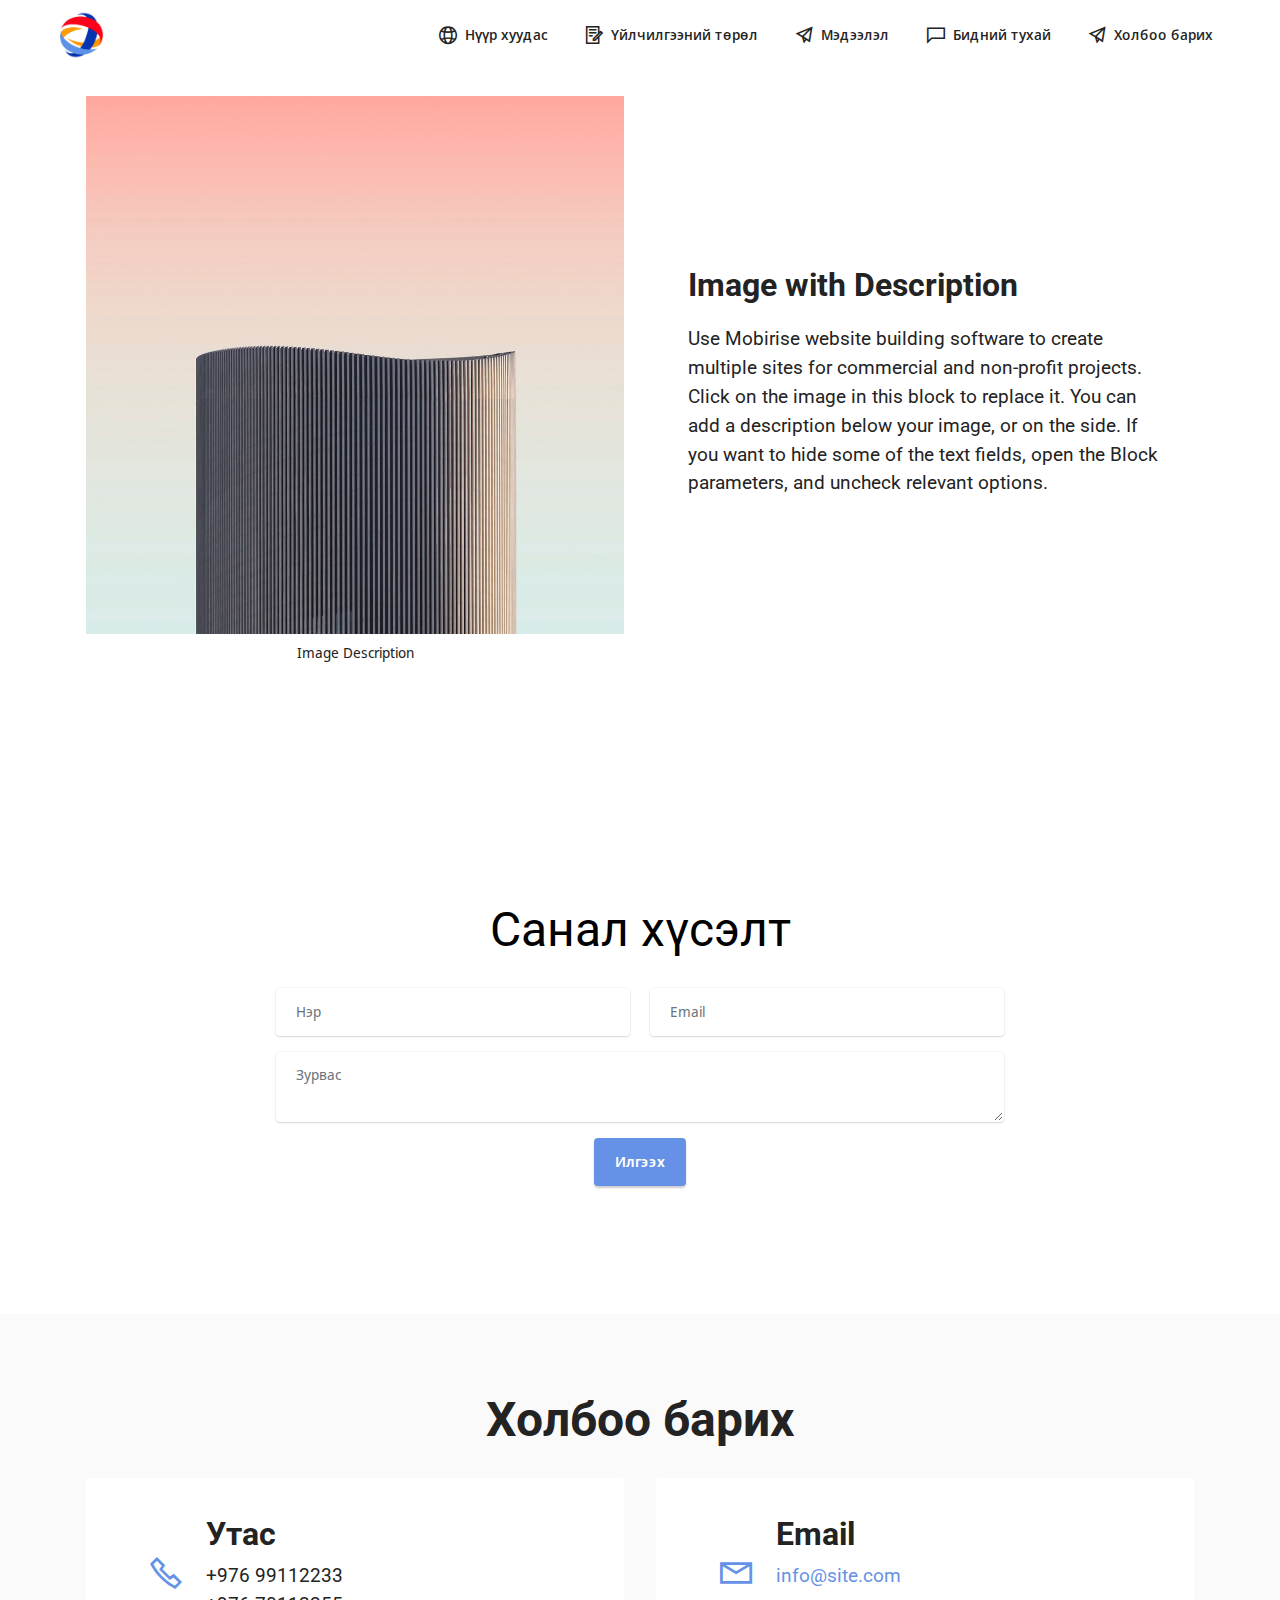
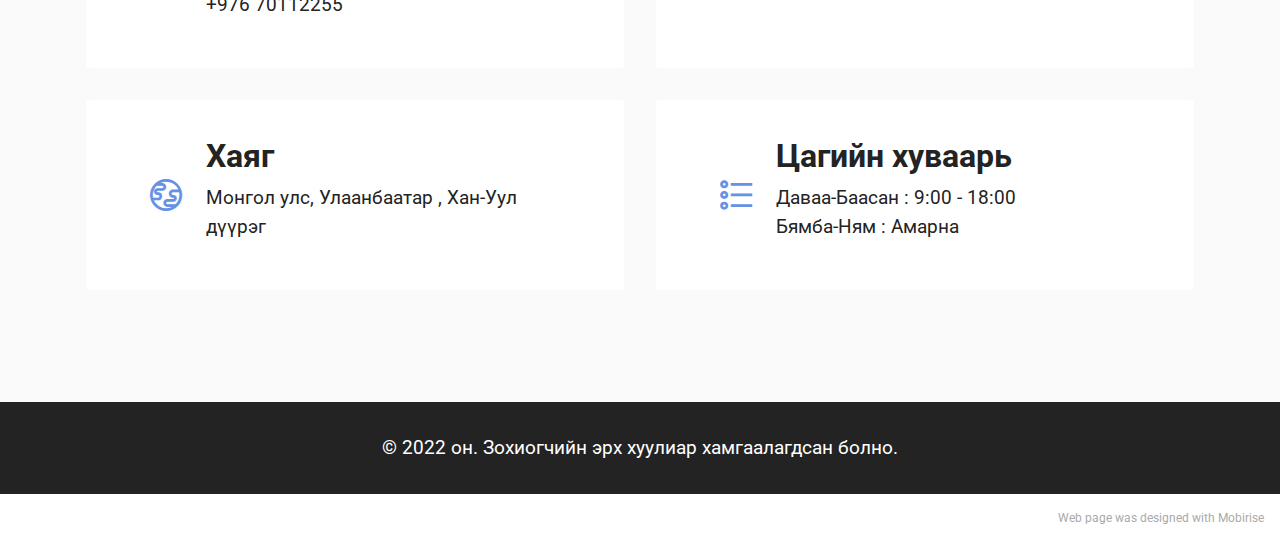
<file: page3.html>
<!DOCTYPE html>
<html  >
<head>
  <!-- Site made with Mobirise Website Builder v5.5.8, https://mobirise.com -->
  <meta charset="UTF-8">
  <meta http-equiv="X-UA-Compatible" content="IE=edge">
  <meta name="generator" content="Mobirise v5.5.8, mobirise.com">
  <meta name="viewport" content="width=device-width, initial-scale=1, minimum-scale=1">
  <link rel="shortcut icon" href="assets/images/images-1.png" type="image/x-icon">
  <meta name="description" content="">
  
  
  <title>Холбоо барих</title>
  <link rel="stylesheet" href="assets/web/assets/mobirise-icons2/mobirise2.css">
  <link rel="stylesheet" href="assets/bootstrap/css/bootstrap.min.css">
  <link rel="stylesheet" href="assets/bootstrap/css/bootstrap-grid.min.css">
  <link rel="stylesheet" href="assets/bootstrap/css/bootstrap-reboot.min.css">
  <link rel="stylesheet" href="assets/dropdown/css/style.css">
  <link rel="stylesheet" href="assets/socicon/css/styles.css">
  <link rel="stylesheet" href="assets/theme/css/style.css">
  <link rel="preload" href="https://fonts.googleapis.com/css?family=Roboto:100,100i,300,300i,400,400i,500,500i,700,700i,900,900i&display=swap" as="style" onload="this.onload=null;this.rel='stylesheet'">
  <noscript><link rel="stylesheet" href="https://fonts.googleapis.com/css?family=Roboto:100,100i,300,300i,400,400i,500,500i,700,700i,900,900i&display=swap"></noscript>
  <link rel="preload" href="https://fonts.googleapis.com/css?family=Noto+Sans+Display:100,200,300,400,500,600,700,800,900,100i,200i,300i,400i,500i,600i,700i,800i,900i&display=swap" as="style" onload="this.onload=null;this.rel='stylesheet'">
  <noscript><link rel="stylesheet" href="https://fonts.googleapis.com/css?family=Noto+Sans+Display:100,200,300,400,500,600,700,800,900,100i,200i,300i,400i,500i,600i,700i,800i,900i&display=swap"></noscript>
  <link rel="preload" as="style" href="assets/mobirise/css/mbr-additional.css"><link rel="stylesheet" href="assets/mobirise/css/mbr-additional.css" type="text/css">
  
  
  
  
</head>
<body>
  
  <section data-bs-version="5.1" class="menu menu2 cid-sFCw1qGFAI" once="menu" id="menu2-7">
    
    <nav class="navbar navbar-dropdown navbar-fixed-top navbar-expand-lg">
        <div class="container-fluid">
            <div class="navbar-brand">
                <span class="navbar-logo">
                    <a href="https://mobiri.se">
                        <img src="assets/images/total-south-africa-careers-jobs-internships-vacancies-in-south-africa.jpg" alt="Mobirise" style="height: 3rem;">
                    </a>
                </span>
                
            </div>
            <button class="navbar-toggler" type="button" data-toggle="collapse" data-bs-toggle="collapse" data-target="#navbarSupportedContent" data-bs-target="#navbarSupportedContent" aria-controls="navbarNavAltMarkup" aria-expanded="false" aria-label="Toggle navigation">
                <div class="hamburger">
                    <span></span>
                    <span></span>
                    <span></span>
                    <span></span>
                </div>
            </button>
            <div class="collapse navbar-collapse" id="navbarSupportedContent">
                <ul class="navbar-nav nav-dropdown nav-right" data-app-modern-menu="true"><li class="nav-item"><a class="nav-link link text-black text-primary display-4" href="index.html"><span class="mobi-mbri mobi-mbri-globe-2 mbr-iconfont mbr-iconfont-btn"></span>Нүүр хуудас</a></li>
                    
                    <li class="nav-item"><a class="nav-link link text-black show text-primary display-4" href="page1.html" aria-expanded="false"><span class="mobi-mbri mobi-mbri-contact-form mbr-iconfont mbr-iconfont-btn"></span>Үйлчилгээний төрөл</a></li><li class="nav-item"><a class="nav-link link text-black text-primary display-4" href="page3.html"><span class="mobi-mbri mobi-mbri-paper-plane mbr-iconfont mbr-iconfont-btn"></span>Мэдээлэл</a></li><li class="nav-item"><a class="nav-link link text-black text-primary display-4" href="page2.html"><span class="mobi-mbri mobi-mbri-chat mbr-iconfont mbr-iconfont-btn"></span>Бидний тухай</a></li><li class="nav-item"><a class="nav-link link text-black text-primary display-4" href="page3.html"><span class="mobi-mbri mobi-mbri-paper-plane mbr-iconfont mbr-iconfont-btn"></span>Холбоо барих</a></li></ul>
                
                
            </div>
        </div>
    </nav>
</section>

<section data-bs-version="5.1" class="image1 cid-sTVUsyM4md" id="image1-9">
    

    

    <div class="container">
        <div class="row align-items-center">
            <div class="col-12 col-lg-6">
                <div class="image-wrapper">
                    <img src="assets/images/4.jpg" alt="Mobirise">
                    <p class="mbr-description mbr-fonts-style pt-2 align-center display-4">
                    Image Description</p>
                </div>
            </div>
            <div class="col-12 col-lg">
                <div class="text-wrapper">
                    <h3 class="mbr-section-title mbr-fonts-style mb-3 display-5">
                        <strong>Image with Description</strong></h3>
                    <p class="mbr-text mbr-fonts-style display-7">
                        Use Mobirise website building software to create multiple sites for commercial and non-profit projects. Click on the image in this block to replace it. You can add a description below your image, or on the side. If you want to hide some of the text fields, open the Block parameters, and uncheck relevant options.</p>
                </div>
            </div>
        </div>
    </div>
</section>

<section data-bs-version="5.1" class="form5 cid-sTVVFNHaYq" id="form5-c">
    
    
    <div class="container">
        <div class="mbr-section-head">
            <h3 class="mbr-section-title mbr-fonts-style align-center mb-0 display-2">Санал хүсэлт</h3>
            
        </div>
        <div class="row justify-content-center mt-4">
            <div class="col-lg-8 mx-auto mbr-form" data-form-type="formoid">
                <form action="https://mobirise.eu/" method="POST" class="mbr-form form-with-styler" data-form-title="Form Name"><input type="hidden" name="email" data-form-email="true" value="YOXHBXgmng6/LFeaFNMkcLr0am6Bw9wA++0iBUk8kwaf/zUAVm0HKDmydcHY6tExOpujZ3wBfCLUhiqZFxA3RKMqFsKzbQ2gmmTDyzvqAE/HdhBq6RfAlDmeudczAW96">
                    <div class="row">
                        <div hidden="hidden" data-form-alert="" class="alert alert-success col-12">Санал хүсэлтээ явуулсан таньд баярлалаа!</div>
                        <div hidden="hidden" data-form-alert-danger="" class="alert alert-danger col-12">Oops...! some
                            problem!</div>
                    </div>
                    <div class="dragArea row">
                        <div class="col-md col-sm-12 form-group mb-3" data-for="name">
                            <input type="text" name="name" placeholder="Нэр " data-form-field="name" class="form-control" value="" id="name-form5-c">
                        </div>
                        <div class="col-md col-sm-12 form-group mb-3" data-for="email">
                            <input type="email" name="email" placeholder="Email" data-form-field="email" class="form-control" value="" id="email-form5-c">
                        </div>
                        
                        <div class="col-12 form-group mb-3" data-for="textarea">
                            <textarea name="textarea" placeholder="Зурвас" data-form-field="textarea" class="form-control" id="textarea-form5-c"></textarea>
                        </div>
                        <div class="col-lg-12 col-md-12 col-sm-12 align-center mbr-section-btn"><button type="submit" class="btn btn-primary display-4">Илгээх</button></div>
                    </div>
                </form>
            </div>
        </div>
    </div>
</section>

<section data-bs-version="5.1" class="contacts2 cid-sTVWKJzHDM" id="contacts2-g">
    <!---->
    
    
    <div class="container">
        <div class="mbr-section-head">
            <h3 class="mbr-section-title mbr-fonts-style align-center mb-0 display-2">
                <strong>Холбоо барих</strong></h3>
            
        </div>
        <div class="row justify-content-center mt-4">
            <div class="card col-12 col-md-6">
                <div class="card-wrapper">
                    <div class="image-wrapper">
                        <span class="mbr-iconfont mobi-mbri-phone mobi-mbri"></span>
                    </div>
                    <div class="text-wrapper">
                        <h6 class="card-title mbr-fonts-style mb-1 display-5"><strong>Утас</strong></h6>
                        <p class="mbr-text mbr-fonts-style display-7">+976 99112233<br>+976 70112255</p>
                    </div>
                </div>
            </div>
            <div class="card col-12 col-md-6">
                <div class="card-wrapper">
                    <div class="image-wrapper">
                        <span class="mbr-iconfont mobi-mbri-letter mobi-mbri"></span>
                    </div>
                    <div class="text-wrapper">
                        <h6 class="card-title mbr-fonts-style mb-1 display-5">
                            <strong>Email</strong>
                        </h6>
                        <p class="mbr-text mbr-fonts-style display-7">
                            <a href="mailto:info@site.com" class="text-primary">info@site.com</a>
                        </p>
                    </div>
                </div>
            </div>
            <div class="card col-12 col-md-6">
                <div class="card-wrapper">
                    <div class="image-wrapper">
                        <span class="mbr-iconfont mobi-mbri-globe mobi-mbri"></span>
                    </div>
                    <div class="text-wrapper">
                        <h6 class="card-title mbr-fonts-style mb-1 display-5">
                            <strong>Хаяг</strong></h6>
                        <p class="mbr-text mbr-fonts-style display-7">Монгол улс, Улаанбаатар , Хан-Уул дүүрэг</p>
                    </div>
                </div>
            </div>
            <div class="card col-12 col-md-6">
                <div class="card-wrapper">
                    <div class="image-wrapper">
                        <span class="mbr-iconfont mobi-mbri-bulleted-list mobi-mbri"></span>
                    </div>
                    <div class="text-wrapper">
                        <h6 class="card-title mbr-fonts-style mb-1 display-5"><strong>Цагийн хуваарь</strong></h6>
                        <p class="mbr-text mbr-fonts-style display-7">Даваа-Баасан : 9:00 - 18:00<br>Бямба-Ням : Амарна</p>
                    </div>
                </div>
            </div>
        </div>
    </div>
</section>

<section data-bs-version="5.1" class="footer3 cid-sFCygHrmNf" once="footers" id="footer3-8">

    

    

    <div class="container">
        <div class="row align-center mbr-white">
            
            
            <div class="row row-copirayt">
                <p class="mbr-text mb-0 mbr-fonts-style mbr-white align-center display-7">
                    © 2022 он. Зохиогчийн эрх хуулиар хамгаалагдсан болно.</p>
            </div>
        </div>
    </div>
</section><section style="background-color: #fff; font-family: -apple-system, BlinkMacSystemFont, 'Segoe UI', 'Roboto', 'Helvetica Neue', Arial, sans-serif; color:#aaa; font-size:12px; padding: 0; align-items: center; display: flex;"><a href="https://mobirise.site/q" style="flex: 1 1; height: 3rem; padding-left: 1rem;"></a><p style="flex: 0 0 auto; margin:0; padding-right:1rem;">Web page was <a href="https://mobirise.site/h" style="color:#aaa;">designed with</a> Mobirise</p></section><script src="assets/bootstrap/js/bootstrap.bundle.min.js"></script>  <script src="assets/smoothscroll/smooth-scroll.js"></script>  <script src="assets/ytplayer/index.js"></script>  <script src="assets/dropdown/js/navbar-dropdown.js"></script>  <script src="assets/theme/js/script.js"></script>  <script src="assets/formoid/formoid.min.js"></script>  
  
  
</body>
</html>
</file>
<file: assets/web/assets/mobirise-icons2/mobirise2.css>
@font-face {
  font-family: 'Moririse2';
  font-display: swap;
  src:  url('mobirise2.eot?f2bix4');
  src:  url('mobirise2.eot?f2bix4#iefix') format('embedded-opentype'),
    url('mobirise2.ttf?f2bix4') format('truetype'),
    url('mobirise2.woff?f2bix4') format('woff'),
    url('mobirise2.svg?f2bix4#mobirise2') format('svg');
  font-weight: normal;
  font-style: normal;
}

[class^="mobi-"], [class*=" mobi-"] {
  /* use !important to prevent issues with browser extensions that change fonts */
  font-family: 'Moririse2' !important;
  speak: none;
  font-style: normal;
  font-weight: normal;
  font-variant: normal;
  text-transform: none;
  line-height: 1;

  /* Better Font Rendering =========== */
  -webkit-font-smoothing: antialiased;
  -moz-osx-font-smoothing: grayscale;
}

.mobi-mbri-add-submenu:before {
  content: "\e900";
}
.mobi-mbri-alert:before {
  content: "\e901";
}
.mobi-mbri-align-center:before {
  content: "\e902";
}
.mobi-mbri-align-justify:before {
  content: "\e903";
}
.mobi-mbri-align-left:before {
  content: "\e904";
}
.mobi-mbri-align-right:before {
  content: "\e905";
}
.mobi-mbri-android:before {
  content: "\e906";
}
.mobi-mbri-apple:before {
  content: "\e907";
}
.mobi-mbri-arrow-down:before {
  content: "\e908";
}
.mobi-mbri-arrow-next:before {
  content: "\e909";
}
.mobi-mbri-arrow-prev:before {
  content: "\e90a";
}
.mobi-mbri-arrow-up:before {
  content: "\e90b";
}
.mobi-mbri-bold:before {
  content: "\e90c";
}
.mobi-mbri-bookmark:before {
  content: "\e90d";
}
.mobi-mbri-bootstrap:before {
  content: "\e90e";
}
.mobi-mbri-briefcase:before {
  content: "\e90f";
}
.mobi-mbri-browse:before {
  content: "\e910";
}
.mobi-mbri-bulleted-list:before {
  content: "\e911";
}
.mobi-mbri-calendar:before {
  content: "\e912";
}
.mobi-mbri-camera:before {
  content: "\e913";
}
.mobi-mbri-cart-add:before {
  content: "\e914";
}
.mobi-mbri-cart-full:before {
  content: "\e915";
}
.mobi-mbri-cash:before {
  content: "\e916";
}
.mobi-mbri-change-style:before {
  content: "\e917";
}
.mobi-mbri-chat:before {
  content: "\e918";
}
.mobi-mbri-clock:before {
  content: "\e919";
}
.mobi-mbri-close:before {
  content: "\e91a";
}
.mobi-mbri-cloud:before {
  content: "\e91b";
}
.mobi-mbri-code:before {
  content: "\e91c";
}
.mobi-mbri-contact-form:before {
  content: "\e91d";
}
.mobi-mbri-credit-card:before {
  content: "\e91e";
}
.mobi-mbri-cursor-click:before {
  content: "\e91f";
}
.mobi-mbri-cust-feedback:before {
  content: "\e920";
}
.mobi-mbri-database:before {
  content: "\e921";
}
.mobi-mbri-delivery:before {
  content: "\e922";
}
.mobi-mbri-desktop:before {
  content: "\e923";
}
.mobi-mbri-devices:before {
  content: "\e924";
}
.mobi-mbri-down:before {
  content: "\e925";
}
.mobi-mbri-download-2:before {
  content: "\e926";
}
.mobi-mbri-download:before {
  content: "\e927";
}
.mobi-mbri-drag-n-drop-2:before {
  content: "\e928";
}
.mobi-mbri-drag-n-drop:before {
  content: "\e929";
}
.mobi-mbri-edit-2:before {
  content: "\e92a";
}
.mobi-mbri-edit:before {
  content: "\e92b";
}
.mobi-mbri-error:before {
  content: "\e92c";
}
.mobi-mbri-extension:before {
  content: "\e92d";
}
.mobi-mbri-features:before {
  content: "\e92e";
}
.mobi-mbri-file:before {
  content: "\e92f";
}
.mobi-mbri-flag:before {
  content: "\e930";
}
.mobi-mbri-folder:before {
  content: "\e931";
}
.mobi-mbri-gift:before {
  content: "\e932";
}
.mobi-mbri-github:before {
  content: "\e933";
}
.mobi-mbri-globe-2:before {
  content: "\e934";
}
.mobi-mbri-globe:before {
  content: "\e935";
}
.mobi-mbri-growing-chart:before {
  content: "\e936";
}
.mobi-mbri-hearth:before {
  content: "\e937";
}
.mobi-mbri-help:before {
  content: "\e938";
}
.mobi-mbri-home:before {
  content: "\e939";
}
.mobi-mbri-hot-cup:before {
  content: "\e93a";
}
.mobi-mbri-idea:before {
  content: "\e93b";
}
.mobi-mbri-image-gallery:before {
  content: "\e93c";
}
.mobi-mbri-image-slider:before {
  content: "\e93d";
}
.mobi-mbri-info:before {
  content: "\e93e";
}
.mobi-mbri-italic:before {
  content: "\e93f";
}
.mobi-mbri-key:before {
  content: "\e940";
}
.mobi-mbri-laptop:before {
  content: "\e941";
}
.mobi-mbri-layers:before {
  content: "\e942";
}
.mobi-mbri-left-right:before {
  content: "\e943";
}
.mobi-mbri-left:before {
  content: "\e944";
}
.mobi-mbri-letter:before {
  content: "\e945";
}
.mobi-mbri-like:before {
  content: "\e946";
}
.mobi-mbri-link:before {
  content: "\e947";
}
.mobi-mbri-lock:before {
  content: "\e948";
}
.mobi-mbri-login:before {
  content: "\e949";
}
.mobi-mbri-logout:before {
  content: "\e94a";
}
.mobi-mbri-magic-stick:before {
  content: "\e94b";
}
.mobi-mbri-map-pin:before {
  content: "\e94c";
}
.mobi-mbri-menu:before {
  content: "\e94d";
}
.mobi-mbri-mobile-2:before {
  content: "\e94e";
}
.mobi-mbri-mobile-horizontal:before {
  content: "\e94f";
}
.mobi-mbri-mobile:before {
  content: "\e950";
}
.mobi-mbri-mobirise:before {
  content: "\e951";
}
.mobi-mbri-more-horizontal:before {
  content: "\e952";
}
.mobi-mbri-more-vertical:before {
  content: "\e953";
}
.mobi-mbri-music:before {
  content: "\e954";
}
.mobi-mbri-new-file:before {
  content: "\e955";
}
.mobi-mbri-numbered-list:before {
  content: "\e956";
}
.mobi-mbri-opened-folder:before {
  content: "\e957";
}
.mobi-mbri-pages:before {
  content: "\e958";
}
.mobi-mbri-paper-plane:before {
  content: "\e959";
}
.mobi-mbri-paperclip:before {
  content: "\e95a";
}
.mobi-mbri-phone:before {
  content: "\e95b";
}
.mobi-mbri-photo:before {
  content: "\e95c";
}
.mobi-mbri-photos:before {
  content: "\e95d";
}
.mobi-mbri-pin:before {
  content: "\e95e";
}
.mobi-mbri-play:before {
  content: "\e95f";
}
.mobi-mbri-plus:before {
  content: "\e960";
}
.mobi-mbri-preview:before {
  content: "\e961";
}
.mobi-mbri-print:before {
  content: "\e962";
}
.mobi-mbri-protect:before {
  content: "\e963";
}
.mobi-mbri-question:before {
  content: "\e964";
}
.mobi-mbri-quote-left:before {
  content: "\e965";
}
.mobi-mbri-quote-right:before {
  content: "\e966";
}
.mobi-mbri-redo:before {
  content: "\e967";
}
.mobi-mbri-refresh:before {
  content: "\e968";
}
.mobi-mbri-responsive-2:before {
  content: "\e969";
}
.mobi-mbri-responsive:before {
  content: "\e96a";
}
.mobi-mbri-right:before {
  content: "\e96b";
}
.mobi-mbri-rocket:before {
  content: "\e96c";
}
.mobi-mbri-sad-face:before {
  content: "\e96d";
}
.mobi-mbri-sale:before {
  content: "\e96e";
}
.mobi-mbri-save:before {
  content: "\e96f";
}
.mobi-mbri-search:before {
  content: "\e970";
}
.mobi-mbri-setting-2:before {
  content: "\e971";
}
.mobi-mbri-setting-3:before {
  content: "\e972";
}
.mobi-mbri-setting:before {
  content: "\e973";
}
.mobi-mbri-share:before {
  content: "\e974";
}
.mobi-mbri-shopping-bag:before {
  content: "\e975";
}
.mobi-mbri-shopping-basket:before {
  content: "\e976";
}
.mobi-mbri-shopping-cart:before {
  content: "\e977";
}
.mobi-mbri-sites:before {
  content: "\e978";
}
.mobi-mbri-smile-face:before {
  content: "\e979";
}
.mobi-mbri-speed:before {
  content: "\e97a";
}
.mobi-mbri-star:before {
  content: "\e97b";
}
.mobi-mbri-success:before {
  content: "\e97c";
}
.mobi-mbri-sun:before {
  content: "\e97d";
}
.mobi-mbri-sun2:before {
  content: "\e97e";
}
.mobi-mbri-tablet-vertical:before {
  content: "\e97f";
}
.mobi-mbri-tablet:before {
  content: "\e980";
}
.mobi-mbri-target:before {
  content: "\e981";
}
.mobi-mbri-timer:before {
  content: "\e982";
}
.mobi-mbri-to-ftp:before {
  content: "\e983";
}
.mobi-mbri-to-local-drive:before {
  content: "\e984";
}
.mobi-mbri-touch-swipe:before {
  content: "\e985";
}
.mobi-mbri-touch:before {
  content: "\e986";
}
.mobi-mbri-trash:before {
  content: "\e987";
}
.mobi-mbri-underline:before {
  content: "\e988";
}
.mobi-mbri-undo:before {
  content: "\e989";
}
.mobi-mbri-unlink:before {
  content: "\e98a";
}
.mobi-mbri-unlock:before {
  content: "\e98b";
}
.mobi-mbri-up-down:before {
  content: "\e98c";
}
.mobi-mbri-up:before {
  content: "\e98d";
}
.mobi-mbri-update:before {
  content: "\e98e";
}
.mobi-mbri-upload-2:before {
  content: "\e98f";
}
.mobi-mbri-upload:before {
  content: "\e990";
}
.mobi-mbri-user-2:before {
  content: "\e991";
}
.mobi-mbri-user:before {
  content: "\e992";
}
.mobi-mbri-users:before {
  content: "\e993";
}
.mobi-mbri-video-play:before {
  content: "\e994";
}
.mobi-mbri-video:before {
  content: "\e995";
}
.mobi-mbri-watch:before {
  content: "\e996";
}
.mobi-mbri-website-theme-2:before {
  content: "\e997";
}
.mobi-mbri-website-theme:before {
  content: "\e998";
}
.mobi-mbri-wifi:before {
  content: "\e999";
}
.mobi-mbri-windows:before {
  content: "\e99a";
}
.mobi-mbri-zoom-in:before {
  content: "\e99b";
}
.mobi-mbri-zoom-out:before {
  content: "\e99c";
}
</file>
<file: assets/web/assets/mobirise-icons-bold/mobirise-icons-bold.css>
@font-face {
  font-family: 'mobirise-icons-bold';
  font-display: swap;
  src:  url('mobirise-icons-bold.eot?m1l4yr');
  src:  url('mobirise-icons-bold.eot?m1l4yr#iefix') format('embedded-opentype'),
    url('mobirise-icons-bold.ttf?m1l4yr') format('truetype'),
    url('mobirise-icons-bold.woff?m1l4yr') format('woff'),
    url('mobirise-icons-bold.svg?m1l4yr#mobirise-icons-bold') format('svg');
  font-weight: normal;
  font-style: normal;
}

[class^="mbrib-"], [class*="mbrib-"] {
  /* use !important to prevent issues with browser extensions that change fonts */
  font-family: 'mobirise-icons-bold' !important;
  speak: none;
  font-style: normal;
  font-weight: normal;
  font-variant: normal;
  text-transform: none;
  line-height: 1;

  /* Better Font Rendering =========== */
  -webkit-font-smoothing: antialiased;
  -moz-osx-font-smoothing: grayscale;
}

.mbrib-add-submenu:before {
  content: "\e900";
}
.mbrib-alert:before {
  content: "\e901";
}
.mbrib-align-center:before {
  content: "\e902";
}
.mbrib-align-justify:before {
  content: "\e903";
}
.mbrib-align-left:before {
  content: "\e904";
}
.mbrib-align-right:before {
  content: "\e905";
}
.mbrib-android:before {
  content: "\e906";
}
.mbrib-apple:before {
  content: "\e907";
}
.mbrib-arrow-down:before {
  content: "\e908";
}
.mbrib-arrow-next:before {
  content: "\e909";
}
.mbrib-arrow-prev:before {
  content: "\e90a";
}
.mbrib-arrow-up:before {
  content: "\e90b";
}
.mbrib-bold:before {
  content: "\e90c";
}
.mbrib-bookmark:before {
  content: "\e90d";
}
.mbrib-bootstrap:before {
  content: "\e90e";
}
.mbrib-briefcase:before {
  content: "\e90f";
}
.mbrib-browse:before {
  content: "\e910";
}
.mbrib-bulleted-list:before {
  content: "\e911";
}
.mbrib-calendar:before {
  content: "\e912";
}
.mbrib-camera:before {
  content: "\e913";
}
.mbrib-cart-add:before {
  content: "\e914";
}
.mbrib-cart-full:before {
  content: "\e915";
}
.mbrib-cash:before {
  content: "\e916";
}
.mbrib-change-style:before {
  content: "\e917";
}
.mbrib-chat:before {
  content: "\e918";
}
.mbrib-clock:before {
  content: "\e919";
}
.mbrib-close:before {
  content: "\e91a";
}
.mbrib-cloud:before {
  content: "\e91b";
}
.mbrib-code:before {
  content: "\e91c";
}
.mbrib-contact-form:before {
  content: "\e91d";
}
.mbrib-credit-card:before {
  content: "\e91e";
}
.mbrib-cursor-click:before {
  content: "\e91f";
}
.mbrib-cust-feedback:before {
  content: "\e920";
}
.mbrib-database:before {
  content: "\e921";
}
.mbrib-delivery:before {
  content: "\e922";
}
.mbrib-desktop:before {
  content: "\e923";
}
.mbrib-devices:before {
  content: "\e924";
}
.mbrib-down:before {
  content: "\e925";
}
.mbrib-download:before {
  content: "\e926";
}
.mbrib-drag-n-drop:before {
  content: "\e927";
}
.mbrib-drag-n-drop2:before {
  content: "\e928";
}
.mbrib-edit:before {
  content: "\e929";
}
.mbrib-edit2:before {
  content: "\e92a";
}
.mbrib-error:before {
  content: "\e92b";
}
.mbrib-extension:before {
  content: "\e92c";
}
.mbrib-features:before {
  content: "\e92d";
}
.mbrib-file:before {
  content: "\e92e";
}
.mbrib-flag:before {
  content: "\e92f";
}
.mbrib-folder:before {
  content: "\e930";
}
.mbrib-gift:before {
  content: "\e931";
}
.mbrib-github:before {
  content: "\e932";
}
.mbrib-globe-2:before {
  content: "\e933";
}
.mbrib-globe:before {
  content: "\e934";
}
.mbrib-growing-chart:before {
  content: "\e935";
}
.mbrib-hearth:before {
  content: "\e936";
}
.mbrib-help:before {
  content: "\e937";
}
.mbrib-home:before {
  content: "\e938";
}
.mbrib-hot-cup:before {
  content: "\e939";
}
.mbrib-idea:before {
  content: "\e93a";
}
.mbrib-image-gallery:before {
  content: "\e93b";
}
.mbrib-image-slider:before {
  content: "\e93c";
}
.mbrib-info:before {
  content: "\e93d";
}
.mbrib-italic:before {
  content: "\e93e";
}
.mbrib-key:before {
  content: "\e93f";
}
.mbrib-laptop:before {
  content: "\e940";
}
.mbrib-layers:before {
  content: "\e941";
}
.mbrib-left-right:before {
  content: "\e942";
}
.mbrib-left:before {
  content: "\e943";
}
.mbrib-letter:before {
  content: "\e944";
}
.mbrib-like:before {
  content: "\e945";
}
.mbrib-link:before {
  content: "\e946";
}
.mbrib-lock:before {
  content: "\e947";
}
.mbrib-login:before {
  content: "\e948";
}
.mbrib-logout:before {
  content: "\e949";
}
.mbrib-magic-stick:before {
  content: "\e94a";
}
.mbrib-map-pin:before {
  content: "\e94b";
}
.mbrib-menu:before {
  content: "\e94c";
}
.mbrib-mobile:before {
  content: "\e94d";
}
.mbrib-mobile2:before {
  content: "\e94e";
}
.mbrib-mobirise:before {
  content: "\e94f";
}
.mbrib-more-horizontal:before {
  content: "\e950";
}
.mbrib-more-vertical:before {
  content: "\e951";
}
.mbrib-music:before {
  content: "\e952";
}
.mbrib-new-file:before {
  content: "\e953";
}
.mbrib-numbered-list:before {
  content: "\e954";
}
.mbrib-opened-folder:before {
  content: "\e955";
}
.mbrib-pages:before {
  content: "\e956";
}
.mbrib-paper-plane:before {
  content: "\e957";
}
.mbrib-paperclip:before {
  content: "\e958";
}
.mbrib-photo:before {
  content: "\e959";
}
.mbrib-photos:before {
  content: "\e95a";
}
.mbrib-pin:before {
  content: "\e95b";
}
.mbrib-play:before {
  content: "\e95c";
}
.mbrib-plus:before {
  content: "\e95d";
}
.mbrib-preview:before {
  content: "\e95e";
}
.mbrib-print:before {
  content: "\e95f";
}
.mbrib-protect:before {
  content: "\e960";
}
.mbrib-question:before {
  content: "\e961";
}
.mbrib-quote-left:before {
  content: "\e962";
}
.mbrib-quote-right:before {
  content: "\e963";
}
.mbrib-redo:before {
  content: "\e964";
}
.mbrib-refresh:before {
  content: "\e965";
}
.mbrib-responsive:before {
  content: "\e966";
}
.mbrib-right:before {
  content: "\e967";
}
.mbrib-rocket:before {
  content: "\e968";
}
.mbrib-sad-face:before {
  content: "\e969";
}
.mbrib-sale:before {
  content: "\e96a";
}
.mbrib-save:before {
  content: "\e96b";
}
.mbrib-search:before {
  content: "\e96c";
}
.mbrib-setting:before {
  content: "\e96d";
}
.mbrib-setting2:before {
  content: "\e96e";
}
.mbrib-setting3:before {
  content: "\e96f";
}
.mbrib-share:before {
  content: "\e970";
}
.mbrib-shopping-bag:before {
  content: "\e971";
}
.mbrib-shopping-basket:before {
  content: "\e972";
}
.mbrib-shopping-cart:before {
  content: "\e973";
}
.mbrib-sites:before {
  content: "\e974";
}
.mbrib-smile-face:before {
  content: "\e975";
}
.mbrib-speed:before {
  content: "\e976";
}
.mbrib-star:before {
  content: "\e977";
}
.mbrib-success:before {
  content: "\e978";
}
.mbrib-sun:before {
  content: "\e979";
}
.mbrib-sun2:before {
  content: "\e97a";
}
.mbrib-tablet-vertical:before {
  content: "\e97b";
}
.mbrib-tablet:before {
  content: "\e97c";
}
.mbrib-target:before {
  content: "\e97d";
}
.mbrib-timer:before {
  content: "\e97e";
}
.mbrib-to-ftp:before {
  content: "\e97f";
}
.mbrib-to-local-drive:before {
  content: "\e980";
}
.mbrib-touch-swipe:before {
  content: "\e981";
}
.mbrib-touch:before {
  content: "\e982";
}
.mbrib-trash:before {
  content: "\e983";
}
.mbrib-underline:before {
  content: "\e984";
}
.mbrib-undo:before {
  content: "\e985";
}
.mbrib-unlink:before {
  content: "\e986";
}
.mbrib-unlock:before {
  content: "\e987";
}
.mbrib-up-down:before {
  content: "\e988";
}
.mbrib-up:before {
  content: "\e989";
}
.mbrib-update:before {
  content: "\e98a";
}
.mbrib-upload:before {
  content: "\e98b";
}
.mbrib-user:before {
  content: "\e98c";
}
.mbrib-user2:before {
  content: "\e98d";
}
.mbrib-users:before {
  content: "\e98e";
}
.mbrib-video-play:before {
  content: "\e98f";
}
.mbrib-video:before {
  content: "\e990";
}
.mbrib-watch:before {
  content: "\e991";
}
.mbrib-website-theme:before {
  content: "\e992";
}
.mbrib-wifi:before {
  content: "\e993";
}
.mbrib-windows:before {
  content: "\e994";
}
.mbrib-zoom-out:before {
  content: "\e995";
}
</file>
<file: assets/parallax/jarallax.css>
.jarallax {
    position: relative;
    z-index: 0;
}
.jarallax > .jarallax-img {
    position: absolute;
    object-fit: cover;
    /* support for plugin https://github.com/bfred-it/object-fit-images */
    font-family: 'object-fit: cover;';
    top: 0;
    left: 0;
    width: 100%;
    height: 100%;
    z-index: -1;
}
</file>
<file: assets/dropdown/css/style.css>
.navbar-dropdown {
  left: 0;
  padding: 0;
  position: absolute;
  right: 0;
  top: 0;
  transition: all 0.45s ease;
  z-index: 1030;
  background: #282828; }
  .navbar-dropdown .navbar-logo {
    margin-right: 0.8rem;
    transition: margin 0.3s ease-in-out;
    vertical-align: middle; }
    .navbar-dropdown .navbar-logo img {
      height: 3.125rem;
      transition: all 0.3s ease-in-out; }
    .navbar-dropdown .navbar-logo.mbr-iconfont {
      font-size: 3.125rem;
      line-height: 3.125rem; }
  .navbar-dropdown .navbar-caption {
    font-weight: 700;
    white-space: normal;
    vertical-align: -4px;
    line-height: 3.125rem !important; }
    .navbar-dropdown .navbar-caption, .navbar-dropdown .navbar-caption:hover {
      color: inherit;
      text-decoration: none; }
  .navbar-dropdown .mbr-iconfont + .navbar-caption {
    vertical-align: -1px; }
  .navbar-dropdown.navbar-fixed-top {
    position: fixed; }
  .navbar-dropdown .navbar-brand span {
    vertical-align: -4px; }
  .navbar-dropdown.bg-color.transparent {
    background: none; }
  .navbar-dropdown.navbar-short .navbar-brand {
    padding: 0.625rem 0; }
    .navbar-dropdown.navbar-short .navbar-brand span {
      vertical-align: -1px; }
  .navbar-dropdown.navbar-short .navbar-caption {
    line-height: 2.375rem !important;
    vertical-align: -2px; }
  .navbar-dropdown.navbar-short .navbar-logo {
    margin-right: 0.5rem; }
    .navbar-dropdown.navbar-short .navbar-logo img {
      height: 2.375rem; }
    .navbar-dropdown.navbar-short .navbar-logo.mbr-iconfont {
      font-size: 2.375rem;
      line-height: 2.375rem; }
  .navbar-dropdown.navbar-short .mbr-table-cell {
    height: 3.625rem; }
  .navbar-dropdown .navbar-close {
    left: 0.6875rem;
    position: fixed;
    top: 0.75rem;
    z-index: 1000; }
  .navbar-dropdown .hamburger-icon {
    content: "";
    display: inline-block;
    vertical-align: middle;
    width: 16px;
    -webkit-box-shadow: 0 -6px 0 1px #282828,0 0 0 1px #282828,0 6px 0 1px #282828;
    -moz-box-shadow: 0 -6px 0 1px #282828,0 0 0 1px #282828,0 6px 0 1px #282828;
    box-shadow: 0 -6px 0 1px #282828,0 0 0 1px #282828,0 6px 0 1px #282828; }

.dropdown-menu .dropdown-toggle[data-toggle="dropdown-submenu"]::after {
  border-bottom: 0.35em solid transparent;
  border-left: 0.35em solid;
  border-right: 0;
  border-top: 0.35em solid transparent;
  margin-left: 0.3rem; }

.dropdown-menu .dropdown-item:focus {
  outline: 0; }

.nav-dropdown {
  font-size: 0.75rem;
  font-weight: 500;
  height: auto !important; }
  .nav-dropdown .nav-btn {
    padding-left: 1rem; }
  .nav-dropdown .link {
    margin: .667em 1.667em;
    font-weight: 500;
    padding: 0;
    transition: color .2s ease-in-out; }
    .nav-dropdown .link.dropdown-toggle {
      margin-right: 2.583em; }
      .nav-dropdown .link.dropdown-toggle::after {
        margin-left: .25rem;
        border-top: 0.35em solid;
        border-right: 0.35em solid transparent;
        border-left: 0.35em solid transparent;
        border-bottom: 0; }
      .nav-dropdown .link.dropdown-toggle[aria-expanded="true"] {
        margin: 0;
        padding: 0.667em 3.263em  0.667em 1.667em; }
  .nav-dropdown .link::after,
  .nav-dropdown .dropdown-item::after {
    color: inherit; }
  .nav-dropdown .btn {
    font-size: 0.75rem;
    font-weight: 700;
    letter-spacing: 0;
    margin-bottom: 0;
    padding-left: 1.25rem;
    padding-right: 1.25rem; }
  .nav-dropdown .dropdown-menu {
    border-radius: 0;
    border: 0;
    left: 0;
    margin: 0;
    padding-bottom: 1.25rem;
    padding-top: 1.25rem;
    position: relative; }
  .nav-dropdown .dropdown-submenu {
    margin-left: 0.125rem;
    top: 0; }
  .nav-dropdown .dropdown-item {
    font-weight: 500;
    line-height: 2;
    padding: 0.3846em 4.615em 0.3846em 1.5385em;
    position: relative;
    transition: color .2s ease-in-out, background-color .2s ease-in-out; }
    .nav-dropdown .dropdown-item::after {
      margin-top: -0.3077em;
      position: absolute;
      right: 1.1538em;
      top: 50%; }
    .nav-dropdown .dropdown-item:focus, .nav-dropdown .dropdown-item:hover {
      background: none; }

@media (max-width: 767px) {
  .nav-dropdown.navbar-toggleable-sm {
    bottom: 0;
    display: none;
    left: 0;
    overflow-x: hidden;
    position: fixed;
    top: 0;
    transform: translateX(-100%);
    -ms-transform: translateX(-100%);
    -webkit-transform: translateX(-100%);
    width: 18.75rem;
    z-index: 999; } }
.nav-dropdown.navbar-toggleable-xl {
  bottom: 0;
  display: none;
  left: 0;
  overflow-x: hidden;
  position: fixed;
  top: 0;
  transform: translateX(-100%);
  -ms-transform: translateX(-100%);
  -webkit-transform: translateX(-100%);
  width: 18.75rem;
  z-index: 999; }

.nav-dropdown-sm {
  display: block !important;
  overflow-x: hidden;
  overflow: auto;
  padding-top: 3.875rem; }
  .nav-dropdown-sm::after {
    content: "";
    display: block;
    height: 3rem;
    width: 100%; }
  .nav-dropdown-sm.collapse.in ~ .navbar-close {
    display: block !important; }
  .nav-dropdown-sm.collapsing, .nav-dropdown-sm.collapse.in {
    transform: translateX(0);
    -ms-transform: translateX(0);
    -webkit-transform: translateX(0);
    transition: all 0.25s ease-out;
    -webkit-transition: all 0.25s ease-out;
    background: #282828; }
  .nav-dropdown-sm.collapsing[aria-expanded="false"] {
    transform: translateX(-100%);
    -ms-transform: translateX(-100%);
    -webkit-transform: translateX(-100%); }
  .nav-dropdown-sm .nav-item {
    display: block;
    margin-left: 0 !important;
    padding-left: 0; }
  .nav-dropdown-sm .link,
  .nav-dropdown-sm .dropdown-item {
    border-top: 1px dotted rgba(255, 255, 255, 0.1);
    font-size: 0.8125rem;
    line-height: 1.6;
    margin: 0 !important;
    padding: 0.875rem 2.4rem 0.875rem 1.5625rem !important;
    position: relative;
    white-space: normal; }
    .nav-dropdown-sm .link:focus, .nav-dropdown-sm .link:hover,
    .nav-dropdown-sm .dropdown-item:focus,
    .nav-dropdown-sm .dropdown-item:hover {
      background: rgba(0, 0, 0, 0.2) !important;
      color: #c0a375; }
  .nav-dropdown-sm .nav-btn {
    position: relative;
    padding: 1.5625rem 1.5625rem 0 1.5625rem; }
    .nav-dropdown-sm .nav-btn::before {
      border-top: 1px dotted rgba(255, 255, 255, 0.1);
      content: "";
      left: 0;
      position: absolute;
      top: 0;
      width: 100%; }
    .nav-dropdown-sm .nav-btn + .nav-btn {
      padding-top: 0.625rem; }
      .nav-dropdown-sm .nav-btn + .nav-btn::before {
        display: none; }
  .nav-dropdown-sm .btn {
    padding: 0.625rem 0; }
  .nav-dropdown-sm .dropdown-toggle[data-toggle="dropdown-submenu"]::after {
    margin-left: .25rem;
    border-top: 0.35em solid;
    border-right: 0.35em solid transparent;
    border-left: 0.35em solid transparent;
    border-bottom: 0; }
  .nav-dropdown-sm .dropdown-toggle[data-toggle="dropdown-submenu"][aria-expanded="true"]::after {
    border-top: 0;
    border-right: 0.35em solid transparent;
    border-left: 0.35em solid transparent;
    border-bottom: 0.35em solid; }
  .nav-dropdown-sm .dropdown-menu {
    margin: 0;
    padding: 0;
    position: relative;
    top: 0;
    left: 0;
    width: 100%;
    border: 0;
    float: none;
    border-radius: 0;
    background: none; }
  .nav-dropdown-sm .dropdown-submenu {
    left: 100%;
    margin-left: 0.125rem;
    margin-top: -1.25rem;
    top: 0; }

.navbar-toggleable-sm .nav-dropdown .dropdown-menu {
  position: absolute; }

.navbar-toggleable-sm .nav-dropdown .dropdown-submenu {
  left: 100%;
  margin-left: 0.125rem;
  margin-top: -1.25rem;
  top: 0; }

.navbar-toggleable-sm.opened .nav-dropdown .dropdown-menu {
  position: relative; }

.navbar-toggleable-sm.opened .nav-dropdown .dropdown-submenu {
  left: 0;
  margin-left: 00rem;
  margin-top: 0rem;
  top: 0; }

.is-builder .nav-dropdown.collapsing {
  transition: none !important; }
</file>
<file: assets/socicon/css/styles.css>
@charset "UTF-8";

@font-face {
  font-family: 'Socicon';
  src:  url('../fonts/socicon.eot');
  src:  url('../fonts/socicon.eot?#iefix') format('embedded-opentype'),
    url('../fonts/socicon.woff2') format('woff2'),
    url('../fonts/socicon.ttf') format('truetype'),
    url('../fonts/socicon.woff') format('woff'),
    url('../fonts/socicon.svg#socicon') format('svg');
  font-weight: normal;
  font-style: normal;
  font-display: swap;
}

[data-icon]:before {
  font-family: "socicon" !important;
  content: attr(data-icon);
  font-style: normal !important;
  font-weight: normal !important;
  font-variant: normal !important;
  text-transform: none !important;
  speak: none;
  line-height: 1;
  -webkit-font-smoothing: antialiased;
  -moz-osx-font-smoothing: grayscale;
}

[class^="socicon-"], [class*=" socicon-"] {
  /* use !important to prevent issues with browser extensions that change fonts */
  font-family: 'Socicon' !important;
  speak: none;
  font-style: normal;
  font-weight: normal;
  font-variant: normal;
  text-transform: none;
  line-height: 1;

  /* Better Font Rendering =========== */
  -webkit-font-smoothing: antialiased;
  -moz-osx-font-smoothing: grayscale;
}

.socicon-eitaa:before {
  content: "\e97c";
}
.socicon-soroush:before {
  content: "\e97d";
}
.socicon-bale:before {
  content: "\e97e";
}
.socicon-zazzle:before {
  content: "\e97b";
}
.socicon-society6:before {
  content: "\e97a";
}
.socicon-redbubble:before {
  content: "\e979";
}
.socicon-avvo:before {
  content: "\e978";
}
.socicon-stitcher:before {
  content: "\e977";
}
.socicon-googlehangouts:before {
  content: "\e974";
}
.socicon-dlive:before {
  content: "\e975";
}
.socicon-vsco:before {
  content: "\e976";
}
.socicon-flipboard:before {
  content: "\e973";
}
.socicon-ubuntu:before {
  content: "\e958";
}
.socicon-artstation:before {
  content: "\e959";
}
.socicon-invision:before {
  content: "\e95a";
}
.socicon-torial:before {
  content: "\e95b";
}
.socicon-collectorz:before {
  content: "\e95c";
}
.socicon-seenthis:before {
  content: "\e95d";
}
.socicon-googleplaymusic:before {
  content: "\e95e";
}
.socicon-debian:before {
  content: "\e95f";
}
.socicon-filmfreeway:before {
  content: "\e960";
}
.socicon-gnome:before {
  content: "\e961";
}
.socicon-itchio:before {
  content: "\e962";
}
.socicon-jamendo:before {
  content: "\e963";
}
.socicon-mix:before {
  content: "\e964";
}
.socicon-sharepoint:before {
  content: "\e965";
}
.socicon-tinder:before {
  content: "\e966";
}
.socicon-windguru:before {
  content: "\e967";
}
.socicon-cdbaby:before {
  content: "\e968";
}
.socicon-elementaryos:before {
  content: "\e969";
}
.socicon-stage32:before {
  content: "\e96a";
}
.socicon-tiktok:before {
  content: "\e96b";
}
.socicon-gitter:before {
  content: "\e96c";
}
.socicon-letterboxd:before {
  content: "\e96d";
}
.socicon-threema:before {
  content: "\e96e";
}
.socicon-splice:before {
  content: "\e96f";
}
.socicon-metapop:before {
  content: "\e970";
}
.socicon-naver:before {
  content: "\e971";
}
.socicon-remote:before {
  content: "\e972";
}
.socicon-internet:before {
  content: "\e957";
}
.socicon-moddb:before {
  content: "\e94b";
}
.socicon-indiedb:before {
  content: "\e94c";
}
.socicon-traxsource:before {
  content: "\e94d";
}
.socicon-gamefor:before {
  content: "\e94e";
}
.socicon-pixiv:before {
  content: "\e94f";
}
.socicon-myanimelist:before {
  content: "\e950";
}
.socicon-blackberry:before {
  content: "\e951";
}
.socicon-wickr:before {
  content: "\e952";
}
.socicon-spip:before {
  content: "\e953";
}
.socicon-napster:before {
  content: "\e954";
}
.socicon-beatport:before {
  content: "\e955";
}
.socicon-hackerone:before {
  content: "\e956";
}
.socicon-hackernews:before {
  content: "\e946";
}
.socicon-smashwords:before {
  content: "\e947";
}
.socicon-kobo:before {
  content: "\e948";
}
.socicon-bookbub:before {
  content: "\e949";
}
.socicon-mailru:before {
  content: "\e94a";
}
.socicon-gitlab:before {
  content: "\e945";
}
.socicon-instructables:before {
  content: "\e944";
}
.socicon-portfolio:before {
  content: "\e943";
}
.socicon-codered:before {
  content: "\e940";
}
.socicon-origin:before {
  content: "\e941";
}
.socicon-nextdoor:before {
  content: "\e942";
}
.socicon-udemy:before {
  content: "\e93f";
}
.socicon-livemaster:before {
  content: "\e93e";
}
.socicon-crunchbase:before {
  content: "\e93b";
}
.socicon-homefy:before {
  content: "\e93c";
}
.socicon-calendly:before {
  content: "\e93d";
}
.socicon-realtor:before {
  content: "\e90f";
}
.socicon-tidal:before {
  content: "\e910";
}
.socicon-qobuz:before {
  content: "\e911";
}
.socicon-natgeo:before {
  content: "\e912";
}
.socicon-mastodon:before {
  content: "\e913";
}
.socicon-unsplash:before {
  content: "\e914";
}
.socicon-homeadvisor:before {
  content: "\e915";
}
.socicon-angieslist:before {
  content: "\e916";
}
.socicon-codepen:before {
  content: "\e917";
}
.socicon-slack:before {
  content: "\e918";
}
.socicon-openaigym:before {
  content: "\e919";
}
.socicon-logmein:before {
  content: "\e91a";
}
.socicon-fiverr:before {
  content: "\e91b";
}
.socicon-gotomeeting:before {
  content: "\e91c";
}
.socicon-aliexpress:before {
  content: "\e91d";
}
.socicon-guru:before {
  content: "\e91e";
}
.socicon-appstore:before {
  content: "\e91f";
}
.socicon-homes:before {
  content: "\e920";
}
.socicon-zoom:before {
  content: "\e921";
}
.socicon-alibaba:before {
  content: "\e922";
}
.socicon-craigslist:before {
  content: "\e923";
}
.socicon-wix:before {
  content: "\e924";
}
.socicon-redfin:before {
  content: "\e925";
}
.socicon-googlecalendar:before {
  content: "\e926";
}
.socicon-shopify:before {
  content: "\e927";
}
.socicon-freelancer:before {
  content: "\e928";
}
.socicon-seedrs:before {
  content: "\e929";
}
.socicon-bing:before {
  content: "\e92a";
}
.socicon-doodle:before {
  content: "\e92b";
}
.socicon-bonanza:before {
  content: "\e92c";
}
.socicon-squarespace:before {
  content: "\e92d";
}
.socicon-toptal:before {
  content: "\e92e";
}
.socicon-gust:before {
  content: "\e92f";
}
.socicon-ask:before {
  content: "\e930";
}
.socicon-trulia:before {
  content: "\e931";
}
.socicon-loomly:before {
  content: "\e932";
}
.socicon-ghost:before {
  content: "\e933";
}
.socicon-upwork:before {
  content: "\e934";
}
.socicon-fundable:before {
  content: "\e935";
}
.socicon-booking:before {
  content: "\e936";
}
.socicon-googlemaps:before {
  content: "\e937";
}
.socicon-zillow:before {
  content: "\e938";
}
.socicon-niconico:before {
  content: "\e939";
}
.socicon-toneden:before {
  content: "\e93a";
}
.socicon-augment:before {
  content: "\e908";
}
.socicon-bitbucket:before {
  content: "\e909";
}
.socicon-fyuse:before {
  content: "\e90a";
}
.socicon-yt-gaming:before {
  content: "\e90b";
}
.socicon-sketchfab:before {
  content: "\e90c";
}
.socicon-mobcrush:before {
  content: "\e90d";
}
.socicon-microsoft:before {
  content: "\e90e";
}
.socicon-pandora:before {
  content: "\e907";
}
.socicon-messenger:before {
  content: "\e906";
}
.socicon-gamewisp:before {
  content: "\e905";
}
.socicon-bloglovin:before {
  content: "\e904";
}
.socicon-tunein:before {
  content: "\e903";
}
.socicon-gamejolt:before {
  content: "\e901";
}
.socicon-trello:before {
  content: "\e902";
}
.socicon-spreadshirt:before {
  content: "\e900";
}
.socicon-500px:before {
  content: "\e000";
}
.socicon-8tracks:before {
  content: "\e001";
}
.socicon-airbnb:before {
  content: "\e002";
}
.socicon-alliance:before {
  content: "\e003";
}
.socicon-amazon:before {
  content: "\e004";
}
.socicon-amplement:before {
  content: "\e005";
}
.socicon-android:before {
  content: "\e006";
}
.socicon-angellist:before {
  content: "\e007";
}
.socicon-apple:before {
  content: "\e008";
}
.socicon-appnet:before {
  content: "\e009";
}
.socicon-baidu:before {
  content: "\e00a";
}
.socicon-bandcamp:before {
  content: "\e00b";
}
.socicon-battlenet:before {
  content: "\e00c";
}
.socicon-mixer:before {
  content: "\e00d";
}
.socicon-bebee:before {
  content: "\e00e";
}
.socicon-bebo:before {
  content: "\e00f";
}
.socicon-behance:before {
  content: "\e010";
}
.socicon-blizzard:before {
  content: "\e011";
}
.socicon-blogger:before {
  content: "\e012";
}
.socicon-buffer:before {
  content: "\e013";
}
.socicon-chrome:before {
  content: "\e014";
}
.socicon-coderwall:before {
  content: "\e015";
}
.socicon-curse:before {
  content: "\e016";
}
.socicon-dailymotion:before {
  content: "\e017";
}
.socicon-deezer:before {
  content: "\e018";
}
.socicon-delicious:before {
  content: "\e019";
}
.socicon-deviantart:before {
  content: "\e01a";
}
.socicon-diablo:before {
  content: "\e01b";
}
.socicon-digg:before {
  content: "\e01c";
}
.socicon-discord:before {
  content: "\e01d";
}
.socicon-disqus:before {
  content: "\e01e";
}
.socicon-douban:before {
  content: "\e01f";
}
.socicon-draugiem:before {
  content: "\e020";
}
.socicon-dribbble:before {
  content: "\e021";
}
.socicon-drupal:before {
  content: "\e022";
}
.socicon-ebay:before {
  content: "\e023";
}
.socicon-ello:before {
  content: "\e024";
}
.socicon-endomodo:before {
  content: "\e025";
}
.socicon-envato:before {
  content: "\e026";
}
.socicon-etsy:before {
  content: "\e027";
}
.socicon-facebook:before {
  content: "\e028";
}
.socicon-feedburner:before {
  content: "\e029";
}
.socicon-filmweb:before {
  content: "\e02a";
}
.socicon-firefox:before {
  content: "\e02b";
}
.socicon-flattr:before {
  content: "\e02c";
}
.socicon-flickr:before {
  content: "\e02d";
}
.socicon-formulr:before {
  content: "\e02e";
}
.socicon-forrst:before {
  content: "\e02f";
}
.socicon-foursquare:before {
  content: "\e030";
}
.socicon-friendfeed:before {
  content: "\e031";
}
.socicon-github:before {
  content: "\e032";
}
.socicon-goodreads:before {
  content: "\e033";
}
.socicon-google:before {
  content: "\e034";
}
.socicon-googlescholar:before {
  content: "\e035";
}
.socicon-googlegroups:before {
  content: "\e036";
}
.socicon-googlephotos:before {
  content: "\e037";
}
.socicon-googleplus:before {
  content: "\e038";
}
.socicon-grooveshark:before {
  content: "\e039";
}
.socicon-hackerrank:before {
  content: "\e03a";
}
.socicon-hearthstone:before {
  content: "\e03b";
}
.socicon-hellocoton:before {
  content: "\e03c";
}
.socicon-heroes:before {
  content: "\e03d";
}
.socicon-smashcast:before {
  content: "\e03e";
}
.socicon-horde:before {
  content: "\e03f";
}
.socicon-houzz:before {
  content: "\e040";
}
.socicon-icq:before {
  content: "\e041";
}
.socicon-identica:before {
  content: "\e042";
}
.socicon-imdb:before {
  content: "\e043";
}
.socicon-instagram:before {
  content: "\e044";
}
.socicon-issuu:before {
  content: "\e045";
}
.socicon-istock:before {
  content: "\e046";
}
.socicon-itunes:before {
  content: "\e047";
}
.socicon-keybase:before {
  content: "\e048";
}
.socicon-lanyrd:before {
  content: "\e049";
}
.socicon-lastfm:before {
  content: "\e04a";
}
.socicon-line:before {
  content: "\e04b";
}
.socicon-linkedin:before {
  content: "\e04c";
}
.socicon-livejournal:before {
  content: "\e04d";
}
.socicon-lyft:before {
  content: "\e04e";
}
.socicon-macos:before {
  content: "\e04f";
}
.socicon-mail:before {
  content: "\e050";
}
.socicon-medium:before {
  content: "\e051";
}
.socicon-meetup:before {
  content: "\e052";
}
.socicon-mixcloud:before {
  content: "\e053";
}
.socicon-modelmayhem:before {
  content: "\e054";
}
.socicon-mumble:before {
  content: "\e055";
}
.socicon-myspace:before {
  content: "\e056";
}
.socicon-newsvine:before {
  content: "\e057";
}
.socicon-nintendo:before {
  content: "\e058";
}
.socicon-npm:before {
  content: "\e059";
}
.socicon-odnoklassniki:before {
  content: "\e05a";
}
.socicon-openid:before {
  content: "\e05b";
}
.socicon-opera:before {
  content: "\e05c";
}
.socicon-outlook:before {
  content: "\e05d";
}
.socicon-overwatch:before {
  content: "\e05e";
}
.socicon-patreon:before {
  content: "\e05f";
}
.socicon-paypal:before {
  content: "\e060";
}
.socicon-periscope:before {
  content: "\e061";
}
.socicon-persona:before {
  content: "\e062";
}
.socicon-pinterest:before {
  content: "\e063";
}
.socicon-play:before {
  content: "\e064";
}
.socicon-player:before {
  content: "\e065";
}
.socicon-playstation:before {
  content: "\e066";
}
.socicon-pocket:before {
  content: "\e067";
}
.socicon-qq:before {
  content: "\e068";
}
.socicon-quora:before {
  content: "\e069";
}
.socicon-raidcall:before {
  content: "\e06a";
}
.socicon-ravelry:before {
  content: "\e06b";
}
.socicon-reddit:before {
  content: "\e06c";
}
.socicon-renren:before {
  content: "\e06d";
}
.socicon-researchgate:before {
  content: "\e06e";
}
.socicon-residentadvisor:before {
  content: "\e06f";
}
.socicon-reverbnation:before {
  content: "\e070";
}
.socicon-rss:before {
  content: "\e071";
}
.socicon-sharethis:before {
  content: "\e072";
}
.socicon-skype:before {
  content: "\e073";
}
.socicon-slideshare:before {
  content: "\e074";
}
.socicon-smugmug:before {
  content: "\e075";
}
.socicon-snapchat:before {
  content: "\e076";
}
.socicon-songkick:before {
  content: "\e077";
}
.socicon-soundcloud:before {
  content: "\e078";
}
.socicon-spotify:before {
  content: "\e079";
}
.socicon-stackexchange:before {
  content: "\e07a";
}
.socicon-stackoverflow:before {
  content: "\e07b";
}
.socicon-starcraft:before {
  content: "\e07c";
}
.socicon-stayfriends:before {
  content: "\e07d";
}
.socicon-steam:before {
  content: "\e07e";
}
.socicon-storehouse:before {
  content: "\e07f";
}
.socicon-strava:before {
  content: "\e080";
}
.socicon-streamjar:before {
  content: "\e081";
}
.socicon-stumbleupon:before {
  content: "\e082";
}
.socicon-swarm:before {
  content: "\e083";
}
.socicon-teamspeak:before {
  content: "\e084";
}
.socicon-teamviewer:before {
  content: "\e085";
}
.socicon-technorati:before {
  content: "\e086";
}
.socicon-telegram:before {
  content: "\e087";
}
.socicon-tripadvisor:before {
  content: "\e088";
}
.socicon-tripit:before {
  content: "\e089";
}
.socicon-triplej:before {
  content: "\e08a";
}
.socicon-tumblr:before {
  content: "\e08b";
}
.socicon-twitch:before {
  content: "\e08c";
}
.socicon-twitter:before {
  content: "\e08d";
}
.socicon-uber:before {
  content: "\e08e";
}
.socicon-ventrilo:before {
  content: "\e08f";
}
.socicon-viadeo:before {
  content: "\e090";
}
.socicon-viber:before {
  content: "\e091";
}
.socicon-viewbug:before {
  content: "\e092";
}
.socicon-vimeo:before {
  content: "\e093";
}
.socicon-vine:before {
  content: "\e094";
}
.socicon-vkontakte:before {
  content: "\e095";
}
.socicon-warcraft:before {
  content: "\e096";
}
.socicon-wechat:before {
  content: "\e097";
}
.socicon-weibo:before {
  content: "\e098";
}
.socicon-whatsapp:before {
  content: "\e099";
}
.socicon-wikipedia:before {
  content: "\e09a";
}
.socicon-windows:before {
  content: "\e09b";
}
.socicon-wordpress:before {
  content: "\e09c";
}
.socicon-wykop:before {
  content: "\e09d";
}
.socicon-xbox:before {
  content: "\e09e";
}
.socicon-xing:before {
  content: "\e09f";
}
.socicon-yahoo:before {
  content: "\e0a0";
}
.socicon-yammer:before {
  content: "\e0a1";
}
.socicon-yandex:before {
  content: "\e0a2";
}
.socicon-yelp:before {
  content: "\e0a3";
}
.socicon-younow:before {
  content: "\e0a4";
}
.socicon-youtube:before {
  content: "\e0a5";
}
.socicon-zapier:before {
  content: "\e0a6";
}
.socicon-zerply:before {
  content: "\e0a7";
}
.socicon-zomato:before {
  content: "\e0a8";
}
.socicon-zynga:before {
  content: "\e0a9";
}
</file>
<file: assets/theme/css/style.css>
@charset "UTF-8";
section {
  background-color: #ffffff;
}

body {
  font-style: normal;
  line-height: 1.5;
  font-weight: 400;
  color: #232323;
  position: relative;
}

button {
  background-color: transparent;
  border-color: transparent;
}

section,
.container,
.container-fluid {
  position: relative;
  word-wrap: break-word;
}

a.mbr-iconfont:hover {
  text-decoration: none;
}

.article .lead p,
.article .lead ul,
.article .lead ol,
.article .lead pre,
.article .lead blockquote {
  margin-bottom: 0;
}

a {
  font-style: normal;
  font-weight: 400;
  cursor: pointer;
}
a, a:hover {
  text-decoration: none;
}

.mbr-section-title {
  font-style: normal;
  line-height: 1.3;
}

.mbr-section-subtitle {
  line-height: 1.3;
}

.mbr-text {
  font-style: normal;
  line-height: 1.7;
}

h1,
h2,
h3,
h4,
h5,
h6,
.display-1,
.display-2,
.display-4,
.display-5,
.display-7,
span,
p,
a {
  line-height: 1;
  word-break: break-word;
  word-wrap: break-word;
  font-weight: 400;
}

b,
strong {
  font-weight: bold;
}

input:-webkit-autofill, input:-webkit-autofill:hover, input:-webkit-autofill:focus, input:-webkit-autofill:active {
  transition-delay: 9999s;
  -webkit-transition-property: background-color, color;
  transition-property: background-color, color;
}

textarea[type=hidden] {
  display: none;
}

section {
  background-position: 50% 50%;
  background-repeat: no-repeat;
  background-size: cover;
}
section .mbr-background-video,
section .mbr-background-video-preview {
  position: absolute;
  bottom: 0;
  left: 0;
  right: 0;
  top: 0;
}

.hidden {
  visibility: hidden;
}

.mbr-z-index20 {
  z-index: 20;
}

/*! Base colors */
.mbr-white {
  color: #ffffff;
}

.mbr-black {
  color: #111111;
}

.mbr-bg-white {
  background-color: #ffffff;
}

.mbr-bg-black {
  background-color: #000000;
}

/*! Text-aligns */
.align-left {
  text-align: left;
}

.align-center {
  text-align: center;
}

.align-right {
  text-align: right;
}

/*! Font-weight  */
.mbr-light {
  font-weight: 300;
}

.mbr-regular {
  font-weight: 400;
}

.mbr-semibold {
  font-weight: 500;
}

.mbr-bold {
  font-weight: 700;
}

/*! Media  */
.media-content {
  flex-basis: 100%;
}

.media-container-row {
  display: flex;
  flex-direction: row;
  flex-wrap: wrap;
  justify-content: center;
  align-content: center;
  align-items: start;
}
.media-container-row .media-size-item {
  width: 400px;
}

.media-container-column {
  display: flex;
  flex-direction: column;
  flex-wrap: wrap;
  justify-content: center;
  align-content: center;
  align-items: stretch;
}
.media-container-column > * {
  width: 100%;
}

@media (min-width: 992px) {
  .media-container-row {
    flex-wrap: nowrap;
  }
}
figure {
  margin-bottom: 0;
  overflow: hidden;
}

figure[mbr-media-size] {
  transition: width 0.1s;
}

img,
iframe {
  display: block;
  width: 100%;
}

.card {
  background-color: transparent;
  border: none;
}

.card-box {
  width: 100%;
}

.card-img {
  text-align: center;
  flex-shrink: 0;
  -webkit-flex-shrink: 0;
}

.media {
  max-width: 100%;
  margin: 0 auto;
}

.mbr-figure {
  align-self: center;
}

.media-container > div {
  max-width: 100%;
}

.mbr-figure img,
.card-img img {
  width: 100%;
}

@media (max-width: 991px) {
  .media-size-item {
    width: auto !important;
  }

  .media {
    width: auto;
  }

  .mbr-figure {
    width: 100% !important;
  }
}
/*! Buttons */
.mbr-section-btn {
  margin-left: -0.6rem;
  margin-right: -0.6rem;
  font-size: 0;
}

.btn {
  font-weight: 600;
  border-width: 1px;
  font-style: normal;
  margin: 0.6rem 0.6rem;
  white-space: normal;
  transition: all 0.2s ease-in-out;
  display: inline-flex;
  align-items: center;
  justify-content: center;
  word-break: break-word;
}

.btn-sm {
  font-weight: 600;
  letter-spacing: 0px;
  transition: all 0.3s ease-in-out;
}

.btn-md {
  font-weight: 600;
  letter-spacing: 0px;
  transition: all 0.3s ease-in-out;
}

.btn-lg {
  font-weight: 600;
  letter-spacing: 0px;
  transition: all 0.3s ease-in-out;
}

.btn-form {
  margin: 0;
}
.btn-form:hover {
  cursor: pointer;
}

nav .mbr-section-btn {
  margin-left: 0rem;
  margin-right: 0rem;
}

/*! Btn icon margin */
.btn .mbr-iconfont,
.btn.btn-sm .mbr-iconfont {
  order: 1;
  cursor: pointer;
  margin-left: 0.5rem;
  vertical-align: sub;
}

.btn.btn-md .mbr-iconfont,
.btn.btn-md .mbr-iconfont {
  margin-left: 0.8rem;
}

.mbr-regular {
  font-weight: 400;
}

.mbr-semibold {
  font-weight: 500;
}

.mbr-bold {
  font-weight: 700;
}

[type=submit] {
  -webkit-appearance: none;
}

/*! Full-screen */
.mbr-fullscreen .mbr-overlay {
  min-height: 100vh;
}

.mbr-fullscreen {
  display: flex;
  display: -moz-flex;
  display: -ms-flex;
  display: -o-flex;
  align-items: center;
  min-height: 100vh;
  padding-top: 3rem;
  padding-bottom: 3rem;
}

/*! Map */
.map {
  height: 25rem;
  position: relative;
}
.map iframe {
  width: 100%;
  height: 100%;
}

/*! Scroll to top arrow */
.mbr-arrow-up {
  bottom: 25px;
  right: 90px;
  position: fixed;
  text-align: right;
  z-index: 5000;
  color: #ffffff;
  font-size: 22px;
}

.mbr-arrow-up a {
  background: rgba(0, 0, 0, 0.2);
  border-radius: 50%;
  color: #fff;
  display: inline-block;
  height: 60px;
  width: 60px;
  border: 2px solid #fff;
  outline-style: none !important;
  position: relative;
  text-decoration: none;
  transition: all 0.3s ease-in-out;
  cursor: pointer;
  text-align: center;
}
.mbr-arrow-up a:hover {
  background-color: rgba(0, 0, 0, 0.4);
}
.mbr-arrow-up a i {
  line-height: 60px;
}

.mbr-arrow-up-icon {
  display: block;
  color: #fff;
}

.mbr-arrow-up-icon::before {
  content: "›";
  display: inline-block;
  font-family: serif;
  font-size: 22px;
  line-height: 1;
  font-style: normal;
  position: relative;
  top: 6px;
  left: -4px;
  transform: rotate(-90deg);
}

/*! Arrow Down */
.mbr-arrow {
  position: absolute;
  bottom: 45px;
  left: 50%;
  width: 60px;
  height: 60px;
  cursor: pointer;
  background-color: rgba(80, 80, 80, 0.5);
  border-radius: 50%;
  transform: translateX(-50%);
}
@media (max-width: 767px) {
  .mbr-arrow {
    display: none;
  }
}
.mbr-arrow > a {
  display: inline-block;
  text-decoration: none;
  outline-style: none;
  -webkit-animation: arrowdown 1.7s ease-in-out infinite;
          animation: arrowdown 1.7s ease-in-out infinite;
  color: #ffffff;
}
.mbr-arrow > a > i {
  position: absolute;
  top: -2px;
  left: 15px;
  font-size: 2rem;
}

#scrollToTop a i::before {
  content: "";
  position: absolute;
  display: block;
  border-bottom: 2.5px solid #fff;
  border-left: 2.5px solid #fff;
  width: 27.8%;
  height: 27.8%;
  left: 50%;
  top: 51%;
  transform: translateY(-30%) translateX(-50%) rotate(135deg);
}

@keyframes arrowdown {
  0% {
    transform: translateY(0px);
  }
  50% {
    transform: translateY(-5px);
  }
  100% {
    transform: translateY(0px);
  }
}
@-webkit-keyframes arrowdown {
  0% {
    transform: translateY(0px);
  }
  50% {
    transform: translateY(-5px);
  }
  100% {
    transform: translateY(0px);
  }
}
@media (max-width: 500px) {
  .mbr-arrow-up {
    left: 0;
    right: 0;
    text-align: center;
  }
}
/*Gradients animation*/
@keyframes gradient-animation {
  from {
    background-position: 0% 100%;
    -webkit-animation-timing-function: ease-in-out;
            animation-timing-function: ease-in-out;
  }
  to {
    background-position: 100% 0%;
    -webkit-animation-timing-function: ease-in-out;
            animation-timing-function: ease-in-out;
  }
}
@-webkit-keyframes gradient-animation {
  from {
    background-position: 0% 100%;
    -webkit-animation-timing-function: ease-in-out;
            animation-timing-function: ease-in-out;
  }
  to {
    background-position: 100% 0%;
    -webkit-animation-timing-function: ease-in-out;
            animation-timing-function: ease-in-out;
  }
}
.bg-gradient {
  background-size: 200% 200%;
  animation: gradient-animation 5s infinite alternate;
  -webkit-animation: gradient-animation 5s infinite alternate;
}

.menu .navbar-brand {
  display: -webkit-flex;
}
.menu .navbar-brand span {
  display: flex;
  display: -webkit-flex;
}
.menu .navbar-brand .navbar-caption-wrap {
  display: -webkit-flex;
}
.menu .navbar-brand .navbar-logo img {
  display: -webkit-flex;
  width: auto;
}
@media (min-width: 768px) and (max-width: 991px) {
  .menu .navbar-toggleable-sm .navbar-nav {
    display: -ms-flexbox;
  }
}
@media (max-width: 991px) {
  .menu .navbar-collapse {
    max-height: 93.5vh;
  }
  .menu .navbar-collapse.show {
    overflow: auto;
  }
}
@media (min-width: 992px) {
  .menu .navbar-nav.nav-dropdown {
    display: -webkit-flex;
  }
  .menu .navbar-toggleable-sm .navbar-collapse {
    display: -webkit-flex !important;
  }
  .menu .collapsed .navbar-collapse {
    max-height: 93.5vh;
  }
  .menu .collapsed .navbar-collapse.show {
    overflow: auto;
  }
}
@media (max-width: 767px) {
  .menu .navbar-collapse {
    max-height: 80vh;
  }
}

.nav-link .mbr-iconfont {
  margin-right: 0.5rem;
}

.navbar {
  display: -webkit-flex;
  -webkit-flex-wrap: wrap;
  -webkit-align-items: center;
  -webkit-justify-content: space-between;
}

.navbar-collapse {
  -webkit-flex-basis: 100%;
  -webkit-flex-grow: 1;
  -webkit-align-items: center;
}

.nav-dropdown .link {
  padding: 0.667em 1.667em !important;
  margin: 0 !important;
}

.nav {
  display: -webkit-flex;
  -webkit-flex-wrap: wrap;
}

.row {
  display: -webkit-flex;
  -webkit-flex-wrap: wrap;
}

.justify-content-center {
  -webkit-justify-content: center;
}

.form-inline {
  display: -webkit-flex;
}

.card-wrapper {
  -webkit-flex: 1;
}

.carousel-control {
  z-index: 10;
  display: -webkit-flex;
}

.carousel-controls {
  display: -webkit-flex;
}

.media {
  display: -webkit-flex;
}

.form-group:focus {
  outline: none;
}

.jq-selectbox__select {
  padding: 7px 0;
  position: relative;
}

.jq-selectbox__dropdown {
  overflow: hidden;
  border-radius: 10px;
  position: absolute;
  top: 100%;
  left: 0 !important;
  width: 100% !important;
}

.jq-selectbox__trigger-arrow {
  right: 0;
  transform: translateY(-50%);
}

.jq-selectbox li {
  padding: 1.07em 0.5em;
}

input[type=range] {
  padding-left: 0 !important;
  padding-right: 0 !important;
}

.modal-dialog,
.modal-content {
  height: 100%;
}

.modal-dialog .carousel-inner {
  height: calc(100vh - 1.75rem);
}
@media (max-width: 575px) {
  .modal-dialog .carousel-inner {
    height: calc(100vh - 1rem);
  }
}

.carousel-item {
  text-align: center;
}

.carousel-item img {
  margin: auto;
}

.navbar-toggler {
  align-self: flex-start;
  padding: 0.25rem 0.75rem;
  font-size: 1.25rem;
  line-height: 1;
  background: transparent;
  border: 1px solid transparent;
  border-radius: 0.25rem;
}

.navbar-toggler:focus,
.navbar-toggler:hover {
  text-decoration: none;
  box-shadow: none;
}

.navbar-toggler-icon {
  display: inline-block;
  width: 1.5em;
  height: 1.5em;
  vertical-align: middle;
  content: "";
  background: no-repeat center center;
  background-size: 100% 100%;
}

.navbar-toggler-left {
  position: absolute;
  left: 1rem;
}

.navbar-toggler-right {
  position: absolute;
  right: 1rem;
}

.card-img {
  width: auto;
}

.menu .navbar.collapsed:not(.beta-menu) {
  flex-direction: column;
}

.carousel-item.active,
.carousel-item-next,
.carousel-item-prev {
  display: flex;
}

.note-air-layout .dropup .dropdown-menu,
.note-air-layout .navbar-fixed-bottom .dropdown .dropdown-menu {
  bottom: initial !important;
}

html,
body {
  height: auto;
  min-height: 100vh;
}

.dropup .dropdown-toggle::after {
  display: none;
}

.form-asterisk {
  font-family: initial;
  position: absolute;
  top: -2px;
  font-weight: normal;
}

.form-control-label {
  position: relative;
  cursor: pointer;
  margin-bottom: 0.357em;
  padding: 0;
}

.alert {
  color: #ffffff;
  border-radius: 0;
  border: 0;
  font-size: 1.1rem;
  line-height: 1.5;
  margin-bottom: 1.875rem;
  padding: 1.25rem;
  position: relative;
  text-align: center;
}
.alert.alert-form::after {
  background-color: inherit;
  bottom: -7px;
  content: "";
  display: block;
  height: 14px;
  left: 50%;
  margin-left: -7px;
  position: absolute;
  transform: rotate(45deg);
  width: 14px;
}

.form-control {
  background-color: #ffffff;
  background-clip: border-box;
  color: #232323;
  line-height: 1rem !important;
  height: auto;
  padding: 0.6rem 1.2rem;
  transition: border-color 0.25s ease 0s;
  border: 1px solid transparent !important;
  border-radius: 4px;
  box-shadow: rgba(0, 0, 0, 0.07) 0px 1px 1px 0px, rgba(0, 0, 0, 0.07) 0px 1px 3px 0px, rgba(0, 0, 0, 0.03) 0px 0px 0px 1px;
}
.form-active .form-control:invalid {
  border-color: red;
}

form .row {
  margin-left: -0.6rem;
  margin-right: -0.6rem;
}
form .row [class*=col] {
  padding-left: 0.6rem;
  padding-right: 0.6rem;
}

form .mbr-section-btn {
  margin: 0;
  padding-left: 0.6rem;
  padding-right: 0.6rem;
}

form .btn {
  display: flex;
  padding: 0.6rem 1.2rem;
  margin: 0;
}

form .form-check-input {
  margin-top: 0.5;
}

textarea.form-control {
  line-height: 1.5rem !important;
}

.form-group {
  margin-bottom: 1.2rem;
}

.form-control,
form .btn {
  min-height: 48px;
}

.gdpr-block label span.textGDPR input[name=gdpr] {
  top: 7px;
}

.form-control:focus {
  box-shadow: none;
}

:focus {
  outline: none;
}

.mbr-overlay {
  background-color: #000;
  bottom: 0;
  left: 0;
  opacity: 0.5;
  position: absolute;
  right: 0;
  top: 0;
  z-index: 0;
  pointer-events: none;
}

blockquote {
  font-style: italic;
  padding: 3rem;
  font-size: 1.09rem;
  position: relative;
  border-left: 3px solid;
}

ul,
ol,
pre,
blockquote {
  margin-bottom: 2.3125rem;
}

.mt-4 {
  margin-top: 2rem !important;
}

.mb-4 {
  margin-bottom: 2rem !important;
}

@media (min-width: 992px) {
  .container {
    padding-left: 16px;
    padding-right: 16px;
  }

  .row {
    margin-left: -16px;
    margin-right: -16px;
  }
  .row > [class*=col] {
    padding-left: 16px;
    padding-right: 16px;
  }
}
@media (min-width: 768px) {
  .container-fluid {
    padding-left: 32px;
    padding-right: 32px;
  }
}
@media (min-width: 768px) and (max-width: 991px) {
  .mbr-container {
    padding-left: 32px;
    padding-right: 32px;
  }
}
@media (max-width: 767px) {
  .mbr-container {
    padding-left: 16px;
    padding-right: 16px;
  }
}
.card-wrapper,
.item-wrapper {
  overflow: hidden;
}

.app-video-wrapper > img {
  opacity: 1;
}

.item {
  position: relative;
}

.dropdown-menu .dropdown-menu {
  left: 100%;
}

.dropdown-item + .dropdown-menu {
  display: none;
}

.dropdown-item:hover + .dropdown-menu,
.dropdown-menu:hover {
  display: block;
}

@media (min-aspect-ratio: 16/9) {
  .mbr-video-foreground {
    height: 300% !important;
    top: -100% !important;
  }
}
@media (max-aspect-ratio: 16/9) {
  .mbr-video-foreground {
    width: 300% !important;
    left: -100% !important;
  }
}.engine {
	position: absolute;
	text-indent: -2400px;
	text-align: center;
	padding: 0;
	top: 0;
	left: -2400px;
}
</file>
<file: assets/mobirise/css/mbr-additional.css>
.btn {
  border-width: 2px;
}
body {
  font-family: Jost;
}
.display-1 {
  font-family: 'Roboto', sans-serif;
  font-size: 4rem;
  line-height: 1.1;
}
.display-1 > .mbr-iconfont {
  font-size: 5rem;
}
.display-2 {
  font-family: 'Roboto', sans-serif;
  font-size: 3rem;
  line-height: 1.1;
}
.display-2 > .mbr-iconfont {
  font-size: 3.75rem;
}
.display-4 {
  font-family: 'Noto Sans Display', sans-serif;
  font-size: 0.9rem;
  line-height: 1.5;
}
.display-4 > .mbr-iconfont {
  font-size: 1.125rem;
}
.display-5 {
  font-family: 'Roboto', sans-serif;
  font-size: 2rem;
  line-height: 1.5;
}
.display-5 > .mbr-iconfont {
  font-size: 2.5rem;
}
.display-7 {
  font-family: 'Roboto', sans-serif;
  font-size: 1.2rem;
  line-height: 1.5;
}
.display-7 > .mbr-iconfont {
  font-size: 1.5rem;
}
/* ---- Fluid typography for mobile devices ---- */
/* 1.4 - font scale ratio ( bootstrap == 1.42857 ) */
/* 100vw - current viewport width */
/* (48 - 20)  48 == 48rem == 768px, 20 == 20rem == 320px(minimal supported viewport) */
/* 0.65 - min scale variable, may vary */
@media (max-width: 992px) {
  .display-1 {
    font-size: 3.2rem;
  }
}
@media (max-width: 768px) {
  .display-1 {
    font-size: 2.8rem;
    font-size: calc( 2.05rem + (4 - 2.05) * ((100vw - 20rem) / (48 - 20)));
    line-height: calc( 1.1 * (2.05rem + (4 - 2.05) * ((100vw - 20rem) / (48 - 20))));
  }
  .display-2 {
    font-size: 2.4rem;
    font-size: calc( 1.7rem + (3 - 1.7) * ((100vw - 20rem) / (48 - 20)));
    line-height: calc( 1.3 * (1.7rem + (3 - 1.7) * ((100vw - 20rem) / (48 - 20))));
  }
  .display-4 {
    font-size: 0.72rem;
    font-size: calc( 0.965rem + (0.9 - 0.965) * ((100vw - 20rem) / (48 - 20)));
    line-height: calc( 1.4 * (0.965rem + (0.9 - 0.965) * ((100vw - 20rem) / (48 - 20))));
  }
  .display-5 {
    font-size: 1.6rem;
    font-size: calc( 1.35rem + (2 - 1.35) * ((100vw - 20rem) / (48 - 20)));
    line-height: calc( 1.4 * (1.35rem + (2 - 1.35) * ((100vw - 20rem) / (48 - 20))));
  }
  .display-7 {
    font-size: 0.96rem;
    font-size: calc( 1.07rem + (1.2 - 1.07) * ((100vw - 20rem) / (48 - 20)));
    line-height: calc( 1.4 * (1.07rem + (1.2 - 1.07) * ((100vw - 20rem) / (48 - 20))));
  }
}
/* Buttons */
.btn {
  padding: 0.6rem 1.2rem;
  border-radius: 4px;
}
.btn-sm {
  padding: 0.6rem 1.2rem;
  border-radius: 4px;
}
.btn-md {
  padding: 0.6rem 1.2rem;
  border-radius: 4px;
}
.btn-lg {
  padding: 1rem 2.6rem;
  border-radius: 4px;
}
.bg-primary {
  background-color: #6592e6 !important;
}
.bg-success {
  background-color: #40b0bf !important;
}
.bg-info {
  background-color: #47b5ed !important;
}
.bg-warning {
  background-color: #ffe161 !important;
}
.bg-danger {
  background-color: #ff9966 !important;
}
.btn-primary,
.btn-primary:active {
  background-color: #6592e6 !important;
  border-color: #6592e6 !important;
  color: #ffffff !important;
  box-shadow: 0 2px 2px 0 rgba(0, 0, 0, 0.2);
}
.btn-primary:hover,
.btn-primary:focus,
.btn-primary.focus,
.btn-primary.active {
  color: #ffffff !important;
  background-color: #2260d2 !important;
  border-color: #2260d2 !important;
  box-shadow: 0 2px 5px 0 rgba(0, 0, 0, 0.2);
}
.btn-primary.disabled,
.btn-primary:disabled {
  color: #ffffff !important;
  background-color: #2260d2 !important;
  border-color: #2260d2 !important;
}
.btn-secondary,
.btn-secondary:active {
  background-color: #ff6666 !important;
  border-color: #ff6666 !important;
  color: #ffffff !important;
  box-shadow: 0 2px 2px 0 rgba(0, 0, 0, 0.2);
}
.btn-secondary:hover,
.btn-secondary:focus,
.btn-secondary.focus,
.btn-secondary.active {
  color: #ffffff !important;
  background-color: #ff0f0f !important;
  border-color: #ff0f0f !important;
  box-shadow: 0 2px 5px 0 rgba(0, 0, 0, 0.2);
}
.btn-secondary.disabled,
.btn-secondary:disabled {
  color: #ffffff !important;
  background-color: #ff0f0f !important;
  border-color: #ff0f0f !important;
}
.btn-info,
.btn-info:active {
  background-color: #47b5ed !important;
  border-color: #47b5ed !important;
  color: #ffffff !important;
  box-shadow: 0 2px 2px 0 rgba(0, 0, 0, 0.2);
}
.btn-info:hover,
.btn-info:focus,
.btn-info.focus,
.btn-info.active {
  color: #ffffff !important;
  background-color: #148cca !important;
  border-color: #148cca !important;
  box-shadow: 0 2px 5px 0 rgba(0, 0, 0, 0.2);
}
.btn-info.disabled,
.btn-info:disabled {
  color: #ffffff !important;
  background-color: #148cca !important;
  border-color: #148cca !important;
}
.btn-success,
.btn-success:active {
  background-color: #40b0bf !important;
  border-color: #40b0bf !important;
  color: #ffffff !important;
  box-shadow: 0 2px 2px 0 rgba(0, 0, 0, 0.2);
}
.btn-success:hover,
.btn-success:focus,
.btn-success.focus,
.btn-success.active {
  color: #ffffff !important;
  background-color: #2a747e !important;
  border-color: #2a747e !important;
  box-shadow: 0 2px 5px 0 rgba(0, 0, 0, 0.2);
}
.btn-success.disabled,
.btn-success:disabled {
  color: #ffffff !important;
  background-color: #2a747e !important;
  border-color: #2a747e !important;
}
.btn-warning,
.btn-warning:active {
  background-color: #ffe161 !important;
  border-color: #ffe161 !important;
  color: #614f00 !important;
  box-shadow: 0 2px 2px 0 rgba(0, 0, 0, 0.2);
}
.btn-warning:hover,
.btn-warning:focus,
.btn-warning.focus,
.btn-warning.active {
  color: #0a0800 !important;
  background-color: #ffd10a !important;
  border-color: #ffd10a !important;
  box-shadow: 0 2px 5px 0 rgba(0, 0, 0, 0.2);
}
.btn-warning.disabled,
.btn-warning:disabled {
  color: #614f00 !important;
  background-color: #ffd10a !important;
  border-color: #ffd10a !important;
}
.btn-danger,
.btn-danger:active {
  background-color: #ff9966 !important;
  border-color: #ff9966 !important;
  color: #ffffff !important;
  box-shadow: 0 2px 2px 0 rgba(0, 0, 0, 0.2);
}
.btn-danger:hover,
.btn-danger:focus,
.btn-danger.focus,
.btn-danger.active {
  color: #ffffff !important;
  background-color: #ff5f0f !important;
  border-color: #ff5f0f !important;
  box-shadow: 0 2px 5px 0 rgba(0, 0, 0, 0.2);
}
.btn-danger.disabled,
.btn-danger:disabled {
  color: #ffffff !important;
  background-color: #ff5f0f !important;
  border-color: #ff5f0f !important;
}
.btn-white,
.btn-white:active {
  background-color: #fafafa !important;
  border-color: #fafafa !important;
  color: #7a7a7a !important;
  box-shadow: 0 2px 2px 0 rgba(0, 0, 0, 0.2);
}
.btn-white:hover,
.btn-white:focus,
.btn-white.focus,
.btn-white.active {
  color: #4f4f4f !important;
  background-color: #cfcfcf !important;
  border-color: #cfcfcf !important;
  box-shadow: 0 2px 5px 0 rgba(0, 0, 0, 0.2);
}
.btn-white.disabled,
.btn-white:disabled {
  color: #7a7a7a !important;
  background-color: #cfcfcf !important;
  border-color: #cfcfcf !important;
}
.btn-black,
.btn-black:active {
  background-color: #232323 !important;
  border-color: #232323 !important;
  color: #ffffff !important;
  box-shadow: 0 2px 2px 0 rgba(0, 0, 0, 0.2);
}
.btn-black:hover,
.btn-black:focus,
.btn-black.focus,
.btn-black.active {
  color: #ffffff !important;
  background-color: #000000 !important;
  border-color: #000000 !important;
  box-shadow: 0 2px 5px 0 rgba(0, 0, 0, 0.2);
}
.btn-black.disabled,
.btn-black:disabled {
  color: #ffffff !important;
  background-color: #000000 !important;
  border-color: #000000 !important;
}
.btn-primary-outline,
.btn-primary-outline:active {
  background-color: transparent !important;
  border-color: #6592e6;
  color: #6592e6;
}
.btn-primary-outline:hover,
.btn-primary-outline:focus,
.btn-primary-outline.focus,
.btn-primary-outline.active {
  color: #2260d2 !important;
  background-color: transparent!important;
  border-color: #2260d2 !important;
  box-shadow: none!important;
}
.btn-primary-outline.disabled,
.btn-primary-outline:disabled {
  color: #ffffff !important;
  background-color: #6592e6 !important;
  border-color: #6592e6 !important;
}
.btn-secondary-outline,
.btn-secondary-outline:active {
  background-color: transparent !important;
  border-color: #ff6666;
  color: #ff6666;
}
.btn-secondary-outline:hover,
.btn-secondary-outline:focus,
.btn-secondary-outline.focus,
.btn-secondary-outline.active {
  color: #ff0f0f !important;
  background-color: transparent!important;
  border-color: #ff0f0f !important;
  box-shadow: none!important;
}
.btn-secondary-outline.disabled,
.btn-secondary-outline:disabled {
  color: #ffffff !important;
  background-color: #ff6666 !important;
  border-color: #ff6666 !important;
}
.btn-info-outline,
.btn-info-outline:active {
  background-color: transparent !important;
  border-color: #47b5ed;
  color: #47b5ed;
}
.btn-info-outline:hover,
.btn-info-outline:focus,
.btn-info-outline.focus,
.btn-info-outline.active {
  color: #148cca !important;
  background-color: transparent!important;
  border-color: #148cca !important;
  box-shadow: none!important;
}
.btn-info-outline.disabled,
.btn-info-outline:disabled {
  color: #ffffff !important;
  background-color: #47b5ed !important;
  border-color: #47b5ed !important;
}
.btn-success-outline,
.btn-success-outline:active {
  background-color: transparent !important;
  border-color: #40b0bf;
  color: #40b0bf;
}
.btn-success-outline:hover,
.btn-success-outline:focus,
.btn-success-outline.focus,
.btn-success-outline.active {
  color: #2a747e !important;
  background-color: transparent!important;
  border-color: #2a747e !important;
  box-shadow: none!important;
}
.btn-success-outline.disabled,
.btn-success-outline:disabled {
  color: #ffffff !important;
  background-color: #40b0bf !important;
  border-color: #40b0bf !important;
}
.btn-warning-outline,
.btn-warning-outline:active {
  background-color: transparent !important;
  border-color: #ffe161;
  color: #ffe161;
}
.btn-warning-outline:hover,
.btn-warning-outline:focus,
.btn-warning-outline.focus,
.btn-warning-outline.active {
  color: #ffd10a !important;
  background-color: transparent!important;
  border-color: #ffd10a !important;
  box-shadow: none!important;
}
.btn-warning-outline.disabled,
.btn-warning-outline:disabled {
  color: #614f00 !important;
  background-color: #ffe161 !important;
  border-color: #ffe161 !important;
}
.btn-danger-outline,
.btn-danger-outline:active {
  background-color: transparent !important;
  border-color: #ff9966;
  color: #ff9966;
}
.btn-danger-outline:hover,
.btn-danger-outline:focus,
.btn-danger-outline.focus,
.btn-danger-outline.active {
  color: #ff5f0f !important;
  background-color: transparent!important;
  border-color: #ff5f0f !important;
  box-shadow: none!important;
}
.btn-danger-outline.disabled,
.btn-danger-outline:disabled {
  color: #ffffff !important;
  background-color: #ff9966 !important;
  border-color: #ff9966 !important;
}
.btn-black-outline,
.btn-black-outline:active {
  background-color: transparent !important;
  border-color: #232323;
  color: #232323;
}
.btn-black-outline:hover,
.btn-black-outline:focus,
.btn-black-outline.focus,
.btn-black-outline.active {
  color: #000000 !important;
  background-color: transparent!important;
  border-color: #000000 !important;
  box-shadow: none!important;
}
.btn-black-outline.disabled,
.btn-black-outline:disabled {
  color: #ffffff !important;
  background-color: #232323 !important;
  border-color: #232323 !important;
}
.btn-white-outline,
.btn-white-outline:active {
  background-color: transparent !important;
  border-color: #fafafa;
  color: #fafafa;
}
.btn-white-outline:hover,
.btn-white-outline:focus,
.btn-white-outline.focus,
.btn-white-outline.active {
  color: #cfcfcf !important;
  background-color: transparent!important;
  border-color: #cfcfcf !important;
  box-shadow: none!important;
}
.btn-white-outline.disabled,
.btn-white-outline:disabled {
  color: #7a7a7a !important;
  background-color: #fafafa !important;
  border-color: #fafafa !important;
}
.text-primary {
  color: #6592e6 !important;
}
.text-secondary {
  color: #ff6666 !important;
}
.text-success {
  color: #40b0bf !important;
}
.text-info {
  color: #47b5ed !important;
}
.text-warning {
  color: #ffe161 !important;
}
.text-danger {
  color: #ff9966 !important;
}
.text-white {
  color: #fafafa !important;
}
.text-black {
  color: #232323 !important;
}
a.text-primary:hover,
a.text-primary:focus,
a.text-primary.active {
  color: #205ac5 !important;
}
a.text-secondary:hover,
a.text-secondary:focus,
a.text-secondary.active {
  color: #ff0000 !important;
}
a.text-success:hover,
a.text-success:focus,
a.text-success.active {
  color: #266a73 !important;
}
a.text-info:hover,
a.text-info:focus,
a.text-info.active {
  color: #1283bc !important;
}
a.text-warning:hover,
a.text-warning:focus,
a.text-warning.active {
  color: #facb00 !important;
}
a.text-danger:hover,
a.text-danger:focus,
a.text-danger.active {
  color: #ff5500 !important;
}
a.text-white:hover,
a.text-white:focus,
a.text-white.active {
  color: #c7c7c7 !important;
}
a.text-black:hover,
a.text-black:focus,
a.text-black.active {
  color: #000000 !important;
}
a[class*="text-"]:not(.nav-link):not(.dropdown-item):not([role]):not(.navbar-caption) {
  position: relative;
  background-image: transparent;
  background-size: 10000px 2px;
  background-repeat: no-repeat;
  background-position: 0px 1.2em;
  background-position: -10000px 1.2em;
}
a[class*="text-"]:not(.nav-link):not(.dropdown-item):not([role]):not(.navbar-caption):hover {
  transition: background-position 2s ease-in-out;
  background-image: linear-gradient(currentColor 50%, currentColor 50%);
  background-position: 0px 1.2em;
}
.nav-tabs .nav-link.active {
  color: #6592e6;
}
.nav-tabs .nav-link:not(.active) {
  color: #232323;
}
.alert-success {
  background-color: #70c770;
}
.alert-info {
  background-color: #47b5ed;
}
.alert-warning {
  background-color: #ffe161;
}
.alert-danger {
  background-color: #ff9966;
}
.mbr-section-btn a.btn:not(.btn-form) {
  border-radius: 100px;
}
.mbr-gallery-filter li a {
  border-radius: 100px !important;
}
.mbr-gallery-filter li.active .btn {
  background-color: #6592e6;
  border-color: #6592e6;
  color: #ffffff;
}
.mbr-gallery-filter li.active .btn:focus {
  box-shadow: none;
}
.nav-tabs .nav-link {
  border-radius: 100px !important;
}
a,
a:hover {
  color: #6592e6;
}
.mbr-plan-header.bg-primary .mbr-plan-subtitle,
.mbr-plan-header.bg-primary .mbr-plan-price-desc {
  color: #ffffff;
}
.mbr-plan-header.bg-success .mbr-plan-subtitle,
.mbr-plan-header.bg-success .mbr-plan-price-desc {
  color: #a0d8df;
}
.mbr-plan-header.bg-info .mbr-plan-subtitle,
.mbr-plan-header.bg-info .mbr-plan-price-desc {
  color: #ffffff;
}
.mbr-plan-header.bg-warning .mbr-plan-subtitle,
.mbr-plan-header.bg-warning .mbr-plan-price-desc {
  color: #ffffff;
}
.mbr-plan-header.bg-danger .mbr-plan-subtitle,
.mbr-plan-header.bg-danger .mbr-plan-price-desc {
  color: #ffffff;
}
/* Scroll to top button*/
.scrollToTop_wraper {
  display: none;
}
.form-control {
  font-family: 'Noto Sans Display', sans-serif;
  font-size: 0.9rem;
  line-height: 1.5;
  font-weight: 400;
}
.form-control > .mbr-iconfont {
  font-size: 1.125rem;
}
.form-control:hover,
.form-control:focus {
  box-shadow: rgba(0, 0, 0, 0.07) 0px 1px 1px 0px, rgba(0, 0, 0, 0.07) 0px 1px 3px 0px, rgba(0, 0, 0, 0.03) 0px 0px 0px 1px;
  border-color: #6592e6 !important;
}
.form-control:-webkit-input-placeholder {
  font-family: 'Noto Sans Display', sans-serif;
  font-size: 0.9rem;
  line-height: 1.5;
  font-weight: 400;
}
.form-control:-webkit-input-placeholder > .mbr-iconfont {
  font-size: 1.125rem;
}
blockquote {
  border-color: #6592e6;
}
/* Forms */
.mbr-form .input-group-btn a.btn {
  border-radius: 100px !important;
}
.mbr-form .input-group-btn a.btn:hover {
  box-shadow: 0 10px 40px 0 rgba(0, 0, 0, 0.2);
}
.mbr-form .input-group-btn button[type="submit"] {
  border-radius: 100px !important;
  padding: 1rem 3rem;
}
.mbr-form .input-group-btn button[type="submit"]:hover {
  box-shadow: 0 10px 40px 0 rgba(0, 0, 0, 0.2);
}
.jq-selectbox li:hover,
.jq-selectbox li.selected {
  background-color: #6592e6;
  color: #ffffff;
}
.jq-number__spin {
  transition: 0.25s ease;
}
.jq-number__spin:hover {
  border-color: #6592e6;
}
.jq-selectbox .jq-selectbox__trigger-arrow,
.jq-number__spin.minus:after,
.jq-number__spin.plus:after {
  transition: 0.4s;
  border-top-color: #353535;
  border-bottom-color: #353535;
}
.jq-selectbox:hover .jq-selectbox__trigger-arrow,
.jq-number__spin.minus:hover:after,
.jq-number__spin.plus:hover:after {
  border-top-color: #6592e6;
  border-bottom-color: #6592e6;
}
.xdsoft_datetimepicker .xdsoft_calendar td.xdsoft_default,
.xdsoft_datetimepicker .xdsoft_calendar td.xdsoft_current,
.xdsoft_datetimepicker .xdsoft_timepicker .xdsoft_time_box > div > div.xdsoft_current {
  color: #ffffff !important;
  background-color: #6592e6 !important;
  box-shadow: none !important;
}
.xdsoft_datetimepicker .xdsoft_calendar td:hover,
.xdsoft_datetimepicker .xdsoft_timepicker .xdsoft_time_box > div > div:hover {
  color: #000000 !important;
  background: #ff6666 !important;
  box-shadow: none !important;
}
.lazy-bg {
  background-image: none !important;
}
.lazy-placeholder:not(section),
.lazy-none {
  display: block;
  position: relative;
  padding-bottom: 56.25%;
  width: 100%;
  height: auto;
}
iframe.lazy-placeholder,
.lazy-placeholder:after {
  content: '';
  position: absolute;
  width: 200px;
  height: 200px;
  background: transparent no-repeat center;
  background-size: contain;
  top: 50%;
  left: 50%;
  transform: translateX(-50%) translateY(-50%);
  background-image: url("data:image/svg+xml;charset=UTF-8,%3csvg width='32' height='32' viewBox='0 0 64 64' xmlns='http://www.w3.org/2000/svg' stroke='%236592e6' %3e%3cg fill='none' fill-rule='evenodd'%3e%3cg transform='translate(16 16)' stroke-width='2'%3e%3ccircle stroke-opacity='.5' cx='16' cy='16' r='16'/%3e%3cpath d='M32 16c0-9.94-8.06-16-16-16'%3e%3canimateTransform attributeName='transform' type='rotate' from='0 16 16' to='360 16 16' dur='1s' repeatCount='indefinite'/%3e%3c/path%3e%3c/g%3e%3c/g%3e%3c/svg%3e");
}
section.lazy-placeholder:after {
  opacity: 0.5;
}
body {
  overflow-x: hidden;
}
a {
  transition: color 0.6s;
}
.cid-sFCw1qGFAI {
  z-index: 1000;
  width: 100%;
}
.cid-sFCw1qGFAI nav.navbar {
  position: fixed;
}
.cid-sFCw1qGFAI .dropdown-item:before {
  font-family: Moririse2 !important;
  content: "\e966";
  display: inline-block;
  width: 0;
  position: absolute;
  left: 1rem;
  top: 0.5rem;
  margin-right: 0.5rem;
  line-height: 1;
  font-size: inherit;
  vertical-align: middle;
  text-align: center;
  overflow: hidden;
  transform: scale(0, 1);
  transition: all 0.25s ease-in-out;
}
.cid-sFCw1qGFAI .dropdown-menu {
  padding: 0;
  border-radius: 4px;
  box-shadow: 0 1px 3px 0 rgba(0, 0, 0, 0.1);
}
.cid-sFCw1qGFAI .dropdown-item {
  border-bottom: 1px solid #e6e6e6;
}
.cid-sFCw1qGFAI .dropdown-item:hover,
.cid-sFCw1qGFAI .dropdown-item:focus {
  background: #6592e6 !important;
  color: white !important;
}
.cid-sFCw1qGFAI .dropdown-item:first-child {
  border-top-left-radius: 4px;
  border-top-right-radius: 4px;
}
.cid-sFCw1qGFAI .dropdown-item:last-child {
  border-bottom: none;
  border-bottom-left-radius: 4px;
  border-bottom-right-radius: 4px;
}
.cid-sFCw1qGFAI .nav-dropdown .link {
  padding: 0 0.3em !important;
  margin: 0.667em 1em !important;
}
.cid-sFCw1qGFAI .nav-dropdown .link.dropdown-toggle::after {
  margin-left: 0.5rem;
  margin-top: 0.2rem;
}
.cid-sFCw1qGFAI .nav-link {
  position: relative;
}
.cid-sFCw1qGFAI .container {
  display: flex;
  margin: auto;
}
.cid-sFCw1qGFAI .iconfont-wrapper {
  color: #000000 !important;
  font-size: 1.5rem;
  padding-right: 0.5rem;
}
.cid-sFCw1qGFAI .dropdown-menu,
.cid-sFCw1qGFAI .navbar.opened {
  background: #ffffff !important;
}
.cid-sFCw1qGFAI .nav-item:focus,
.cid-sFCw1qGFAI .nav-link:focus {
  outline: none;
}
.cid-sFCw1qGFAI .dropdown .dropdown-menu .dropdown-item {
  width: auto;
  transition: all 0.25s ease-in-out;
}
.cid-sFCw1qGFAI .dropdown .dropdown-menu .dropdown-item::after {
  right: 0.5rem;
}
.cid-sFCw1qGFAI .dropdown .dropdown-menu .dropdown-item .mbr-iconfont {
  margin-right: 0.5rem;
  vertical-align: sub;
}
.cid-sFCw1qGFAI .dropdown .dropdown-menu .dropdown-item .mbr-iconfont:before {
  display: inline-block;
  transform: scale(1, 1);
  transition: all 0.25s ease-in-out;
}
.cid-sFCw1qGFAI .collapsed .dropdown-menu .dropdown-item:before {
  display: none;
}
.cid-sFCw1qGFAI .collapsed .dropdown .dropdown-menu .dropdown-item {
  padding: 0.235em 1.5em 0.235em 1.5em !important;
  transition: none;
  margin: 0 !important;
}
.cid-sFCw1qGFAI .navbar {
  min-height: 70px;
  transition: all 0.3s;
  border-bottom: 1px solid transparent;
  position: absolute;
  background: #ffffff;
}
.cid-sFCw1qGFAI .navbar.opened {
  transition: all 0.3s;
}
.cid-sFCw1qGFAI .navbar .dropdown-item {
  padding: 0.5rem 1.8rem;
}
.cid-sFCw1qGFAI .navbar .navbar-logo img {
  width: auto;
}
.cid-sFCw1qGFAI .navbar .navbar-collapse {
  justify-content: flex-end;
  z-index: 1;
}
.cid-sFCw1qGFAI .navbar.collapsed {
  justify-content: center;
}
.cid-sFCw1qGFAI .navbar.collapsed .nav-item .nav-link::before {
  display: none;
}
.cid-sFCw1qGFAI .navbar.collapsed.opened .dropdown-menu {
  top: 0;
}
@media (min-width: 992px) {
  .cid-sFCw1qGFAI .navbar.collapsed.opened:not(.navbar-short) .navbar-collapse {
    max-height: calc(98.5vh - 3rem);
  }
}
.cid-sFCw1qGFAI .navbar.collapsed .dropdown-menu .dropdown-submenu {
  left: 0 !important;
}
.cid-sFCw1qGFAI .navbar.collapsed .dropdown-menu .dropdown-item:after {
  right: auto;
}
.cid-sFCw1qGFAI .navbar.collapsed .dropdown-menu .dropdown-toggle[data-toggle="dropdown-submenu"]:after {
  margin-left: 0.5rem;
  margin-top: 0.2rem;
  border-top: 0.35em solid;
  border-right: 0.35em solid transparent;
  border-left: 0.35em solid transparent;
  border-bottom: 0;
  top: 41%;
}
.cid-sFCw1qGFAI .navbar.collapsed ul.navbar-nav li {
  margin: auto;
}
.cid-sFCw1qGFAI .navbar.collapsed .dropdown-menu .dropdown-item {
  padding: 0.25rem 1.5rem;
  text-align: center;
}
.cid-sFCw1qGFAI .navbar.collapsed .icons-menu {
  padding-left: 0;
  padding-right: 0;
  padding-top: 0.5rem;
  padding-bottom: 0.5rem;
}
@media (max-width: 991px) {
  .cid-sFCw1qGFAI .navbar .nav-item .nav-link::before {
    display: none;
  }
  .cid-sFCw1qGFAI .navbar.opened .dropdown-menu {
    top: 0;
  }
  .cid-sFCw1qGFAI .navbar .dropdown-menu .dropdown-submenu {
    left: 0 !important;
  }
  .cid-sFCw1qGFAI .navbar .dropdown-menu .dropdown-item:after {
    right: auto;
  }
  .cid-sFCw1qGFAI .navbar .dropdown-menu .dropdown-toggle[data-toggle="dropdown-submenu"]:after {
    margin-left: 0.5rem;
    margin-top: 0.2rem;
    border-top: 0.35em solid;
    border-right: 0.35em solid transparent;
    border-left: 0.35em solid transparent;
    border-bottom: 0;
    top: 40%;
  }
  .cid-sFCw1qGFAI .navbar .navbar-logo img {
    height: 3rem !important;
  }
  .cid-sFCw1qGFAI .navbar ul.navbar-nav li {
    margin: auto;
  }
  .cid-sFCw1qGFAI .navbar .dropdown-menu .dropdown-item {
    padding: 0.25rem 1.5rem !important;
    text-align: center;
  }
  .cid-sFCw1qGFAI .navbar .navbar-brand {
    flex-shrink: initial;
    flex-basis: auto;
    word-break: break-word;
    padding-right: 2rem;
  }
  .cid-sFCw1qGFAI .navbar .navbar-toggler {
    flex-basis: auto;
  }
  .cid-sFCw1qGFAI .navbar .icons-menu {
    padding-left: 0;
    padding-top: 0.5rem;
    padding-bottom: 0.5rem;
  }
}
.cid-sFCw1qGFAI .navbar.navbar-short {
  min-height: 60px;
}
.cid-sFCw1qGFAI .navbar.navbar-short .navbar-logo img {
  height: 2.5rem !important;
}
.cid-sFCw1qGFAI .navbar.navbar-short .navbar-brand {
  min-height: 60px;
  padding: 0;
}
.cid-sFCw1qGFAI .navbar-brand {
  min-height: 70px;
  flex-shrink: 0;
  align-items: center;
  margin-right: 0;
  padding: 10px 0;
  transition: all 0.3s;
  word-break: break-word;
  z-index: 1;
}
.cid-sFCw1qGFAI .navbar-brand .navbar-caption {
  line-height: inherit !important;
}
.cid-sFCw1qGFAI .navbar-brand .navbar-logo a {
  outline: none;
}
.cid-sFCw1qGFAI .dropdown-item.active,
.cid-sFCw1qGFAI .dropdown-item:active {
  background-color: transparent;
}
.cid-sFCw1qGFAI .navbar-expand-lg .navbar-nav .nav-link {
  padding: 0;
}
.cid-sFCw1qGFAI .nav-dropdown .link.dropdown-toggle {
  margin-right: 1.667em;
}
.cid-sFCw1qGFAI .nav-dropdown .link.dropdown-toggle[aria-expanded="true"] {
  margin-right: 0;
  padding: 0.667em 1.667em;
}
.cid-sFCw1qGFAI .navbar.navbar-expand-lg .dropdown .dropdown-menu {
  background: #ffffff;
}
.cid-sFCw1qGFAI .navbar.navbar-expand-lg .dropdown .dropdown-menu .dropdown-submenu {
  margin: 0;
  left: 100%;
}
.cid-sFCw1qGFAI .navbar .dropdown.open > .dropdown-menu {
  display: block;
}
.cid-sFCw1qGFAI ul.navbar-nav {
  flex-wrap: wrap;
}
.cid-sFCw1qGFAI .navbar-buttons {
  text-align: center;
  min-width: 170px;
}
.cid-sFCw1qGFAI button.navbar-toggler {
  outline: none;
  width: 31px;
  height: 20px;
  cursor: pointer;
  transition: all 0.2s;
  position: relative;
  align-self: center;
}
.cid-sFCw1qGFAI button.navbar-toggler .hamburger span {
  position: absolute;
  right: 0;
  width: 30px;
  height: 2px;
  border-right: 5px;
  background-color: #000000;
}
.cid-sFCw1qGFAI button.navbar-toggler .hamburger span:nth-child(1) {
  top: 0;
  transition: all 0.2s;
}
.cid-sFCw1qGFAI button.navbar-toggler .hamburger span:nth-child(2) {
  top: 8px;
  transition: all 0.15s;
}
.cid-sFCw1qGFAI button.navbar-toggler .hamburger span:nth-child(3) {
  top: 8px;
  transition: all 0.15s;
}
.cid-sFCw1qGFAI button.navbar-toggler .hamburger span:nth-child(4) {
  top: 16px;
  transition: all 0.2s;
}
.cid-sFCw1qGFAI nav.opened .hamburger span:nth-child(1) {
  top: 8px;
  width: 0;
  opacity: 0;
  right: 50%;
  transition: all 0.2s;
}
.cid-sFCw1qGFAI nav.opened .hamburger span:nth-child(2) {
  transform: rotate(45deg);
  transition: all 0.25s;
}
.cid-sFCw1qGFAI nav.opened .hamburger span:nth-child(3) {
  transform: rotate(-45deg);
  transition: all 0.25s;
}
.cid-sFCw1qGFAI nav.opened .hamburger span:nth-child(4) {
  top: 8px;
  width: 0;
  opacity: 0;
  right: 50%;
  transition: all 0.2s;
}
.cid-sFCw1qGFAI .navbar-dropdown {
  padding: 0 1rem;
  position: fixed;
}
.cid-sFCw1qGFAI a.nav-link {
  display: flex;
  align-items: center;
  justify-content: center;
}
.cid-sFCw1qGFAI .icons-menu {
  flex-wrap: nowrap;
  display: flex;
  justify-content: center;
  padding-left: 1rem;
  padding-right: 1rem;
  padding-top: 0.3rem;
  text-align: center;
}
@media screen and (-ms-high-contrast: active), (-ms-high-contrast: none) {
  .cid-sFCw1qGFAI .navbar {
    height: 70px;
  }
  .cid-sFCw1qGFAI .navbar.opened {
    height: auto;
  }
  .cid-sFCw1qGFAI .nav-item .nav-link:hover::before {
    width: 175%;
    max-width: calc(100% + 2rem);
    left: -1rem;
  }
}
.cid-sTVPS7uFjY {
  padding-top: 6rem;
  padding-bottom: 6rem;
  background-image: url("../../../assets/images/mbr-4.jpg");
}
.cid-sTVPS7uFjY .mbr-text,
.cid-sTVPS7uFjY .mbr-section-btn {
  color: #ffffff;
}
.cid-sFzyUE9AaP {
  padding-top: 4rem;
  padding-bottom: 4rem;
  background-color: #fafafa;
}
@media (min-width: 1500px) {
  .cid-sFzyUE9AaP .container {
    max-width: 1400px;
  }
}
.cid-sFzyUE9AaP .mbr-iconfont {
  display: block;
  font-size: 5rem;
  color: #4479d9;
  margin-bottom: 2rem;
}
.cid-sFzyUE9AaP .card-wrapper {
  margin-top: 3rem;
}
.cid-sFzyUE9AaP .row {
  justify-content: center;
}
.cid-sFzyUE9AaP .card-title,
.cid-sFzyUE9AaP .iconfont-wrapper {
  color: #000000;
}
.cid-sFzyUE9AaP .card-text {
  color: #000000;
}
.cid-sFzyUE9AaP .mbr-section-title {
  color: #000000;
}
.cid-sFzz5E692j {
  padding-top: 6rem;
  padding-bottom: 6rem;
  background-color: #ffffff;
}
@media (max-width: 991px) {
  .cid-sFzz5E692j .image-wrapper {
    margin-bottom: 2rem;
  }
}
.cid-sFzz5E692j .image-wrapper img {
  width: 100%;
  object-fit: cover;
}
@media (min-width: 992px) {
  .cid-sFzz5E692j .text-wrapper {
    padding: 0 2rem;
  }
}
@media (max-width: 768px) {
  .cid-sFzz5E692j .text-wrapper {
    margin-bottom: 2rem;
  }
}
.cid-sFzFvgBfc0 {
  padding-top: 3rem;
  padding-bottom: 0rem;
  background-color: #fafafa;
}
.cid-sFzFvgBfc0 img,
.cid-sFzFvgBfc0 .item-img {
  width: 100%;
}
.cid-sFzFvgBfc0 .item:focus,
.cid-sFzFvgBfc0 span:focus {
  outline: none;
}
.cid-sFzFvgBfc0 .item {
  cursor: pointer;
  margin-bottom: 2rem;
}
.cid-sFzFvgBfc0 .item-wrapper {
  position: relative;
  border-radius: 4px;
  background: #ffffff;
  height: 100%;
  display: flex;
  flex-flow: column nowrap;
}
@media (min-width: 992px) {
  .cid-sFzFvgBfc0 .item-wrapper .item-content {
    padding: 2rem 2rem 0;
  }
  .cid-sFzFvgBfc0 .item-wrapper .item-footer {
    padding: 0 2rem 2rem;
  }
}
@media (max-width: 991px) {
  .cid-sFzFvgBfc0 .item-wrapper .item-content {
    padding: 1rem 1rem 0;
  }
  .cid-sFzFvgBfc0 .item-wrapper .item-footer {
    padding: 0 1rem 1rem;
  }
}
.cid-sFzFvgBfc0 .mbr-section-btn {
  margin-top: auto !important;
}
.cid-sFzFvgBfc0 .mbr-section-title {
  color: #000000;
}
.cid-sFzFvgBfc0 .mbr-text,
.cid-sFzFvgBfc0 .mbr-section-btn {
  text-align: left;
}
.cid-sFzFvgBfc0 .item-title {
  text-align: left;
}
.cid-sFzFvgBfc0 .item-subtitle {
  text-align: left;
}
.cid-sU5dxE8eUG {
  padding-top: 3rem;
  padding-bottom: 3rem;
  background-color: #ffffff;
}
.cid-sU5dxE8eUG img,
.cid-sU5dxE8eUG .item-img {
  height: 100%;
  height: 200px;
  object-fit: cover;
}
.cid-sU5dxE8eUG .item:focus,
.cid-sU5dxE8eUG span:focus {
  outline: none;
}
.cid-sU5dxE8eUG .item {
  cursor: pointer;
  margin-bottom: 2rem;
}
.cid-sU5dxE8eUG .item-wrapper {
  position: relative;
  border-radius: 4px;
  background: #fafafa;
  height: 100%;
  display: flex;
  flex-flow: column nowrap;
}
@media (min-width: 992px) {
  .cid-sU5dxE8eUG .item-wrapper .item-content {
    padding: 2rem 2rem 0;
  }
  .cid-sU5dxE8eUG .item-wrapper .item-footer {
    padding: 0 2rem 2rem;
  }
}
@media (max-width: 991px) {
  .cid-sU5dxE8eUG .item-wrapper .item-content {
    padding: 1rem 1rem 0;
  }
  .cid-sU5dxE8eUG .item-wrapper .item-footer {
    padding: 0 1rem 1rem;
  }
}
.cid-sU5dxE8eUG .mbr-section-btn {
  margin-top: auto !important;
}
.cid-sU5dxE8eUG .mbr-section-title {
  color: #232323;
}
.cid-sU5dxE8eUG .mbr-text,
.cid-sU5dxE8eUG .mbr-section-btn {
  text-align: center;
}
.cid-sU5dxE8eUG .item-title {
  text-align: center;
}
.cid-sU5dxE8eUG .item-subtitle {
  text-align: center;
  color: #232323;
}
.cid-sFzDs3t9EG {
  padding-top: 5rem;
  padding-bottom: 5rem;
  background-image: url("../../../assets/images/background1.jpg");
}
.cid-sFzDs3t9EG .mbr-overlay {
  background-color: #ffffff;
  opacity: 0.7;
}
.cid-sFzDs3t9EG form .mbr-section-btn {
  text-align: center;
  width: 100%;
}
.cid-sFzDs3t9EG form .mbr-section-btn .btn {
  display: inline-flex;
}
@media (max-width: 991px) {
  .cid-sFzDs3t9EG form .mbr-section-btn .btn {
    width: 100%;
  }
}
.cid-sFzDs3t9EG .mbr-section-title {
  color: #000000;
}
.cid-sFzDs3t9EG .mbr-section-subtitle {
  color: #000000;
}
.cid-sFzIA7KGYz {
  padding-top: 5rem;
  padding-bottom: 0rem;
  background-color: #fafafa;
}
.cid-sFzIA7KGYz .image-wrapper {
  display: flex;
  align-items: center;
}
.cid-sFzIA7KGYz .card-wrapper {
  margin-bottom: 2rem;
  display: flex;
  border-radius: 4px;
  background: #ffffff;
}
@media (max-width: 991px) {
  .cid-sFzIA7KGYz .card-wrapper {
    padding: 1rem 2rem;
  }
}
@media (min-width: 992px) {
  .cid-sFzIA7KGYz .card-wrapper {
    padding: 2rem 4rem;
  }
}
.cid-sFzIA7KGYz .mbr-iconfont {
  font-size: 2rem;
  padding-right: 1.5rem;
  color: #6592e6;
}
.cid-sFAxp7Y5iM {
  padding-top: 0rem;
  padding-bottom: 0rem;
  background: #ffffff;
}
.cid-sFAxp7Y5iM .google-map {
  height: 30rem;
  position: relative;
}
.cid-sFAxp7Y5iM .google-map iframe {
  height: 100%;
  width: 100%;
}
.cid-sFAxp7Y5iM .google-map [data-state-details] {
  color: #6b6763;
  height: 1.5em;
  margin-top: -0.75em;
  padding-left: 1.25rem;
  padding-right: 1.25rem;
  position: absolute;
  text-align: center;
  top: 50%;
  width: 100%;
}
.cid-sFAxp7Y5iM .google-map[data-state] {
  background: #e9e5dc;
}
.cid-sFAxp7Y5iM .google-map[data-state="loading"] [data-state-details] {
  display: none;
}
.cid-sFCygHrmNf {
  padding-top: 2rem;
  padding-bottom: 2rem;
  background-color: #232323;
}
.cid-sFCygHrmNf .row-links {
  width: 100%;
  justify-content: center;
}
.cid-sFCygHrmNf .social-row {
  width: 100%;
  justify-content: center;
}
.cid-sFCygHrmNf .row {
  flex-direction: column;
  justify-content: center;
  align-items: center;
}
.cid-sFCygHrmNf .row .foot-menu {
  list-style: none;
  display: flex;
  justify-content: center;
  flex-wrap: wrap;
  padding: 0;
  margin-bottom: 0;
}
.cid-sFCygHrmNf .row .foot-menu li {
  padding: 0 1rem 1rem 1rem;
}
.cid-sFCygHrmNf .row .foot-menu li p {
  margin: 0;
}
.cid-sFCygHrmNf .row .social-list {
  width: auto;
  padding-left: 0;
  margin-bottom: 0;
  list-style: none;
  display: flex;
  flex-wrap: wrap;
  justify-content: flex-end;
}
.cid-sFCygHrmNf .row .social-list .mbr-iconfont-social {
  font-size: 1.5rem;
  color: #ffffff;
}
.cid-sFCygHrmNf .row .social-list .soc-item {
  margin: 0 .5rem;
}
.cid-sFCygHrmNf .row .social-list a {
  margin: 0;
  opacity: .5;
  transition: .2s linear;
}
.cid-sFCygHrmNf .row .social-list a:hover {
  opacity: 1;
}
@media (max-width: 767px) {
  .cid-sFCygHrmNf .row .social-list {
    -webkit-justify-content: center;
    justify-content: center;
  }
}
.cid-sFCygHrmNf .row .row-copirayt {
  word-break: break-word;
  width: 100%;
}
.cid-sFCygHrmNf .row .row-copirayt p {
  width: 100%;
}
.cid-sFCw1qGFAI {
  z-index: 1000;
  width: 100%;
}
.cid-sFCw1qGFAI nav.navbar {
  position: fixed;
}
.cid-sFCw1qGFAI .dropdown-item:before {
  font-family: Moririse2 !important;
  content: "\e966";
  display: inline-block;
  width: 0;
  position: absolute;
  left: 1rem;
  top: 0.5rem;
  margin-right: 0.5rem;
  line-height: 1;
  font-size: inherit;
  vertical-align: middle;
  text-align: center;
  overflow: hidden;
  transform: scale(0, 1);
  transition: all 0.25s ease-in-out;
}
.cid-sFCw1qGFAI .dropdown-menu {
  padding: 0;
  border-radius: 4px;
  box-shadow: 0 1px 3px 0 rgba(0, 0, 0, 0.1);
}
.cid-sFCw1qGFAI .dropdown-item {
  border-bottom: 1px solid #e6e6e6;
}
.cid-sFCw1qGFAI .dropdown-item:hover,
.cid-sFCw1qGFAI .dropdown-item:focus {
  background: #6592e6 !important;
  color: white !important;
}
.cid-sFCw1qGFAI .dropdown-item:first-child {
  border-top-left-radius: 4px;
  border-top-right-radius: 4px;
}
.cid-sFCw1qGFAI .dropdown-item:last-child {
  border-bottom: none;
  border-bottom-left-radius: 4px;
  border-bottom-right-radius: 4px;
}
.cid-sFCw1qGFAI .nav-dropdown .link {
  padding: 0 0.3em !important;
  margin: 0.667em 1em !important;
}
.cid-sFCw1qGFAI .nav-dropdown .link.dropdown-toggle::after {
  margin-left: 0.5rem;
  margin-top: 0.2rem;
}
.cid-sFCw1qGFAI .nav-link {
  position: relative;
}
.cid-sFCw1qGFAI .container {
  display: flex;
  margin: auto;
}
.cid-sFCw1qGFAI .iconfont-wrapper {
  color: #000000 !important;
  font-size: 1.5rem;
  padding-right: 0.5rem;
}
.cid-sFCw1qGFAI .dropdown-menu,
.cid-sFCw1qGFAI .navbar.opened {
  background: #ffffff !important;
}
.cid-sFCw1qGFAI .nav-item:focus,
.cid-sFCw1qGFAI .nav-link:focus {
  outline: none;
}
.cid-sFCw1qGFAI .dropdown .dropdown-menu .dropdown-item {
  width: auto;
  transition: all 0.25s ease-in-out;
}
.cid-sFCw1qGFAI .dropdown .dropdown-menu .dropdown-item::after {
  right: 0.5rem;
}
.cid-sFCw1qGFAI .dropdown .dropdown-menu .dropdown-item .mbr-iconfont {
  margin-right: 0.5rem;
  vertical-align: sub;
}
.cid-sFCw1qGFAI .dropdown .dropdown-menu .dropdown-item .mbr-iconfont:before {
  display: inline-block;
  transform: scale(1, 1);
  transition: all 0.25s ease-in-out;
}
.cid-sFCw1qGFAI .collapsed .dropdown-menu .dropdown-item:before {
  display: none;
}
.cid-sFCw1qGFAI .collapsed .dropdown .dropdown-menu .dropdown-item {
  padding: 0.235em 1.5em 0.235em 1.5em !important;
  transition: none;
  margin: 0 !important;
}
.cid-sFCw1qGFAI .navbar {
  min-height: 70px;
  transition: all 0.3s;
  border-bottom: 1px solid transparent;
  position: absolute;
  background: #ffffff;
}
.cid-sFCw1qGFAI .navbar.opened {
  transition: all 0.3s;
}
.cid-sFCw1qGFAI .navbar .dropdown-item {
  padding: 0.5rem 1.8rem;
}
.cid-sFCw1qGFAI .navbar .navbar-logo img {
  width: auto;
}
.cid-sFCw1qGFAI .navbar .navbar-collapse {
  justify-content: flex-end;
  z-index: 1;
}
.cid-sFCw1qGFAI .navbar.collapsed {
  justify-content: center;
}
.cid-sFCw1qGFAI .navbar.collapsed .nav-item .nav-link::before {
  display: none;
}
.cid-sFCw1qGFAI .navbar.collapsed.opened .dropdown-menu {
  top: 0;
}
@media (min-width: 992px) {
  .cid-sFCw1qGFAI .navbar.collapsed.opened:not(.navbar-short) .navbar-collapse {
    max-height: calc(98.5vh - 3rem);
  }
}
.cid-sFCw1qGFAI .navbar.collapsed .dropdown-menu .dropdown-submenu {
  left: 0 !important;
}
.cid-sFCw1qGFAI .navbar.collapsed .dropdown-menu .dropdown-item:after {
  right: auto;
}
.cid-sFCw1qGFAI .navbar.collapsed .dropdown-menu .dropdown-toggle[data-toggle="dropdown-submenu"]:after {
  margin-left: 0.5rem;
  margin-top: 0.2rem;
  border-top: 0.35em solid;
  border-right: 0.35em solid transparent;
  border-left: 0.35em solid transparent;
  border-bottom: 0;
  top: 41%;
}
.cid-sFCw1qGFAI .navbar.collapsed ul.navbar-nav li {
  margin: auto;
}
.cid-sFCw1qGFAI .navbar.collapsed .dropdown-menu .dropdown-item {
  padding: 0.25rem 1.5rem;
  text-align: center;
}
.cid-sFCw1qGFAI .navbar.collapsed .icons-menu {
  padding-left: 0;
  padding-right: 0;
  padding-top: 0.5rem;
  padding-bottom: 0.5rem;
}
@media (max-width: 991px) {
  .cid-sFCw1qGFAI .navbar .nav-item .nav-link::before {
    display: none;
  }
  .cid-sFCw1qGFAI .navbar.opened .dropdown-menu {
    top: 0;
  }
  .cid-sFCw1qGFAI .navbar .dropdown-menu .dropdown-submenu {
    left: 0 !important;
  }
  .cid-sFCw1qGFAI .navbar .dropdown-menu .dropdown-item:after {
    right: auto;
  }
  .cid-sFCw1qGFAI .navbar .dropdown-menu .dropdown-toggle[data-toggle="dropdown-submenu"]:after {
    margin-left: 0.5rem;
    margin-top: 0.2rem;
    border-top: 0.35em solid;
    border-right: 0.35em solid transparent;
    border-left: 0.35em solid transparent;
    border-bottom: 0;
    top: 40%;
  }
  .cid-sFCw1qGFAI .navbar .navbar-logo img {
    height: 3rem !important;
  }
  .cid-sFCw1qGFAI .navbar ul.navbar-nav li {
    margin: auto;
  }
  .cid-sFCw1qGFAI .navbar .dropdown-menu .dropdown-item {
    padding: 0.25rem 1.5rem !important;
    text-align: center;
  }
  .cid-sFCw1qGFAI .navbar .navbar-brand {
    flex-shrink: initial;
    flex-basis: auto;
    word-break: break-word;
    padding-right: 2rem;
  }
  .cid-sFCw1qGFAI .navbar .navbar-toggler {
    flex-basis: auto;
  }
  .cid-sFCw1qGFAI .navbar .icons-menu {
    padding-left: 0;
    padding-top: 0.5rem;
    padding-bottom: 0.5rem;
  }
}
.cid-sFCw1qGFAI .navbar.navbar-short {
  min-height: 60px;
}
.cid-sFCw1qGFAI .navbar.navbar-short .navbar-logo img {
  height: 2.5rem !important;
}
.cid-sFCw1qGFAI .navbar.navbar-short .navbar-brand {
  min-height: 60px;
  padding: 0;
}
.cid-sFCw1qGFAI .navbar-brand {
  min-height: 70px;
  flex-shrink: 0;
  align-items: center;
  margin-right: 0;
  padding: 10px 0;
  transition: all 0.3s;
  word-break: break-word;
  z-index: 1;
}
.cid-sFCw1qGFAI .navbar-brand .navbar-caption {
  line-height: inherit !important;
}
.cid-sFCw1qGFAI .navbar-brand .navbar-logo a {
  outline: none;
}
.cid-sFCw1qGFAI .dropdown-item.active,
.cid-sFCw1qGFAI .dropdown-item:active {
  background-color: transparent;
}
.cid-sFCw1qGFAI .navbar-expand-lg .navbar-nav .nav-link {
  padding: 0;
}
.cid-sFCw1qGFAI .nav-dropdown .link.dropdown-toggle {
  margin-right: 1.667em;
}
.cid-sFCw1qGFAI .nav-dropdown .link.dropdown-toggle[aria-expanded="true"] {
  margin-right: 0;
  padding: 0.667em 1.667em;
}
.cid-sFCw1qGFAI .navbar.navbar-expand-lg .dropdown .dropdown-menu {
  background: #ffffff;
}
.cid-sFCw1qGFAI .navbar.navbar-expand-lg .dropdown .dropdown-menu .dropdown-submenu {
  margin: 0;
  left: 100%;
}
.cid-sFCw1qGFAI .navbar .dropdown.open > .dropdown-menu {
  display: block;
}
.cid-sFCw1qGFAI ul.navbar-nav {
  flex-wrap: wrap;
}
.cid-sFCw1qGFAI .navbar-buttons {
  text-align: center;
  min-width: 170px;
}
.cid-sFCw1qGFAI button.navbar-toggler {
  outline: none;
  width: 31px;
  height: 20px;
  cursor: pointer;
  transition: all 0.2s;
  position: relative;
  align-self: center;
}
.cid-sFCw1qGFAI button.navbar-toggler .hamburger span {
  position: absolute;
  right: 0;
  width: 30px;
  height: 2px;
  border-right: 5px;
  background-color: #000000;
}
.cid-sFCw1qGFAI button.navbar-toggler .hamburger span:nth-child(1) {
  top: 0;
  transition: all 0.2s;
}
.cid-sFCw1qGFAI button.navbar-toggler .hamburger span:nth-child(2) {
  top: 8px;
  transition: all 0.15s;
}
.cid-sFCw1qGFAI button.navbar-toggler .hamburger span:nth-child(3) {
  top: 8px;
  transition: all 0.15s;
}
.cid-sFCw1qGFAI button.navbar-toggler .hamburger span:nth-child(4) {
  top: 16px;
  transition: all 0.2s;
}
.cid-sFCw1qGFAI nav.opened .hamburger span:nth-child(1) {
  top: 8px;
  width: 0;
  opacity: 0;
  right: 50%;
  transition: all 0.2s;
}
.cid-sFCw1qGFAI nav.opened .hamburger span:nth-child(2) {
  transform: rotate(45deg);
  transition: all 0.25s;
}
.cid-sFCw1qGFAI nav.opened .hamburger span:nth-child(3) {
  transform: rotate(-45deg);
  transition: all 0.25s;
}
.cid-sFCw1qGFAI nav.opened .hamburger span:nth-child(4) {
  top: 8px;
  width: 0;
  opacity: 0;
  right: 50%;
  transition: all 0.2s;
}
.cid-sFCw1qGFAI .navbar-dropdown {
  padding: 0 1rem;
  position: fixed;
}
.cid-sFCw1qGFAI a.nav-link {
  display: flex;
  align-items: center;
  justify-content: center;
}
.cid-sFCw1qGFAI .icons-menu {
  flex-wrap: nowrap;
  display: flex;
  justify-content: center;
  padding-left: 1rem;
  padding-right: 1rem;
  padding-top: 0.3rem;
  text-align: center;
}
@media screen and (-ms-high-contrast: active), (-ms-high-contrast: none) {
  .cid-sFCw1qGFAI .navbar {
    height: 70px;
  }
  .cid-sFCw1qGFAI .navbar.opened {
    height: auto;
  }
  .cid-sFCw1qGFAI .nav-item .nav-link:hover::before {
    width: 175%;
    max-width: calc(100% + 2rem);
    left: -1rem;
  }
}
.cid-sTVV3mjm3I {
  padding-top: 6rem;
  padding-bottom: 6rem;
  background-color: #ffffff;
}
@media (max-width: 991px) {
  .cid-sTVV3mjm3I .image-wrapper {
    margin-bottom: 1rem;
  }
}
.cid-sTVV3mjm3I img {
  width: 100%;
}
@media (min-width: 992px) {
  .cid-sTVV3mjm3I .text-wrapper {
    padding: 2rem;
  }
}
.cid-sTVWtnwFL1 {
  padding-top: 8rem;
  padding-bottom: 8rem;
  background-color: #ffffff;
}
.cid-sTVWtnwFL1 .mbr-overlay {
  background-color: #ffffff;
  opacity: 0.4;
}
.cid-sTVWtnwFL1 form .mbr-section-btn {
  text-align: center;
  width: 100%;
}
.cid-sTVWtnwFL1 form .mbr-section-btn .btn {
  display: inline-flex;
}
@media (max-width: 991px) {
  .cid-sTVWtnwFL1 form .mbr-section-btn .btn {
    width: 100%;
  }
}
.cid-sTVWtnwFL1 .mbr-section-title {
  color: #000000;
}
.cid-sTVWtnwFL1 .mbr-section-subtitle {
  color: #000000;
}
.cid-sTVWI4hwag {
  padding-top: 5rem;
  padding-bottom: 5rem;
  background-color: #fafafa;
}
.cid-sTVWI4hwag .image-wrapper {
  display: flex;
  align-items: center;
}
.cid-sTVWI4hwag .card-wrapper {
  margin-bottom: 2rem;
  display: flex;
  border-radius: 4px;
  background: #ffffff;
}
@media (max-width: 991px) {
  .cid-sTVWI4hwag .card-wrapper {
    padding: 1rem 2rem;
  }
}
@media (min-width: 992px) {
  .cid-sTVWI4hwag .card-wrapper {
    padding: 2rem 4rem;
  }
}
.cid-sTVWI4hwag .mbr-iconfont {
  font-size: 2rem;
  padding-right: 1.5rem;
  color: #6592e6;
}
.cid-sFCygHrmNf {
  padding-top: 2rem;
  padding-bottom: 2rem;
  background-color: #232323;
}
.cid-sFCygHrmNf .row-links {
  width: 100%;
  justify-content: center;
}
.cid-sFCygHrmNf .social-row {
  width: 100%;
  justify-content: center;
}
.cid-sFCygHrmNf .row {
  flex-direction: column;
  justify-content: center;
  align-items: center;
}
.cid-sFCygHrmNf .row .foot-menu {
  list-style: none;
  display: flex;
  justify-content: center;
  flex-wrap: wrap;
  padding: 0;
  margin-bottom: 0;
}
.cid-sFCygHrmNf .row .foot-menu li {
  padding: 0 1rem 1rem 1rem;
}
.cid-sFCygHrmNf .row .foot-menu li p {
  margin: 0;
}
.cid-sFCygHrmNf .row .social-list {
  width: auto;
  padding-left: 0;
  margin-bottom: 0;
  list-style: none;
  display: flex;
  flex-wrap: wrap;
  justify-content: flex-end;
}
.cid-sFCygHrmNf .row .social-list .mbr-iconfont-social {
  font-size: 1.5rem;
  color: #ffffff;
}
.cid-sFCygHrmNf .row .social-list .soc-item {
  margin: 0 .5rem;
}
.cid-sFCygHrmNf .row .social-list a {
  margin: 0;
  opacity: .5;
  transition: .2s linear;
}
.cid-sFCygHrmNf .row .social-list a:hover {
  opacity: 1;
}
@media (max-width: 767px) {
  .cid-sFCygHrmNf .row .social-list {
    -webkit-justify-content: center;
    justify-content: center;
  }
}
.cid-sFCygHrmNf .row .row-copirayt {
  word-break: break-word;
  width: 100%;
}
.cid-sFCygHrmNf .row .row-copirayt p {
  width: 100%;
}
.cid-sFCw1qGFAI {
  z-index: 1000;
  width: 100%;
}
.cid-sFCw1qGFAI nav.navbar {
  position: fixed;
}
.cid-sFCw1qGFAI .dropdown-item:before {
  font-family: Moririse2 !important;
  content: "\e966";
  display: inline-block;
  width: 0;
  position: absolute;
  left: 1rem;
  top: 0.5rem;
  margin-right: 0.5rem;
  line-height: 1;
  font-size: inherit;
  vertical-align: middle;
  text-align: center;
  overflow: hidden;
  transform: scale(0, 1);
  transition: all 0.25s ease-in-out;
}
.cid-sFCw1qGFAI .dropdown-menu {
  padding: 0;
  border-radius: 4px;
  box-shadow: 0 1px 3px 0 rgba(0, 0, 0, 0.1);
}
.cid-sFCw1qGFAI .dropdown-item {
  border-bottom: 1px solid #e6e6e6;
}
.cid-sFCw1qGFAI .dropdown-item:hover,
.cid-sFCw1qGFAI .dropdown-item:focus {
  background: #6592e6 !important;
  color: white !important;
}
.cid-sFCw1qGFAI .dropdown-item:first-child {
  border-top-left-radius: 4px;
  border-top-right-radius: 4px;
}
.cid-sFCw1qGFAI .dropdown-item:last-child {
  border-bottom: none;
  border-bottom-left-radius: 4px;
  border-bottom-right-radius: 4px;
}
.cid-sFCw1qGFAI .nav-dropdown .link {
  padding: 0 0.3em !important;
  margin: 0.667em 1em !important;
}
.cid-sFCw1qGFAI .nav-dropdown .link.dropdown-toggle::after {
  margin-left: 0.5rem;
  margin-top: 0.2rem;
}
.cid-sFCw1qGFAI .nav-link {
  position: relative;
}
.cid-sFCw1qGFAI .container {
  display: flex;
  margin: auto;
}
.cid-sFCw1qGFAI .iconfont-wrapper {
  color: #000000 !important;
  font-size: 1.5rem;
  padding-right: 0.5rem;
}
.cid-sFCw1qGFAI .dropdown-menu,
.cid-sFCw1qGFAI .navbar.opened {
  background: #ffffff !important;
}
.cid-sFCw1qGFAI .nav-item:focus,
.cid-sFCw1qGFAI .nav-link:focus {
  outline: none;
}
.cid-sFCw1qGFAI .dropdown .dropdown-menu .dropdown-item {
  width: auto;
  transition: all 0.25s ease-in-out;
}
.cid-sFCw1qGFAI .dropdown .dropdown-menu .dropdown-item::after {
  right: 0.5rem;
}
.cid-sFCw1qGFAI .dropdown .dropdown-menu .dropdown-item .mbr-iconfont {
  margin-right: 0.5rem;
  vertical-align: sub;
}
.cid-sFCw1qGFAI .dropdown .dropdown-menu .dropdown-item .mbr-iconfont:before {
  display: inline-block;
  transform: scale(1, 1);
  transition: all 0.25s ease-in-out;
}
.cid-sFCw1qGFAI .collapsed .dropdown-menu .dropdown-item:before {
  display: none;
}
.cid-sFCw1qGFAI .collapsed .dropdown .dropdown-menu .dropdown-item {
  padding: 0.235em 1.5em 0.235em 1.5em !important;
  transition: none;
  margin: 0 !important;
}
.cid-sFCw1qGFAI .navbar {
  min-height: 70px;
  transition: all 0.3s;
  border-bottom: 1px solid transparent;
  position: absolute;
  background: #ffffff;
}
.cid-sFCw1qGFAI .navbar.opened {
  transition: all 0.3s;
}
.cid-sFCw1qGFAI .navbar .dropdown-item {
  padding: 0.5rem 1.8rem;
}
.cid-sFCw1qGFAI .navbar .navbar-logo img {
  width: auto;
}
.cid-sFCw1qGFAI .navbar .navbar-collapse {
  justify-content: flex-end;
  z-index: 1;
}
.cid-sFCw1qGFAI .navbar.collapsed {
  justify-content: center;
}
.cid-sFCw1qGFAI .navbar.collapsed .nav-item .nav-link::before {
  display: none;
}
.cid-sFCw1qGFAI .navbar.collapsed.opened .dropdown-menu {
  top: 0;
}
@media (min-width: 992px) {
  .cid-sFCw1qGFAI .navbar.collapsed.opened:not(.navbar-short) .navbar-collapse {
    max-height: calc(98.5vh - 3rem);
  }
}
.cid-sFCw1qGFAI .navbar.collapsed .dropdown-menu .dropdown-submenu {
  left: 0 !important;
}
.cid-sFCw1qGFAI .navbar.collapsed .dropdown-menu .dropdown-item:after {
  right: auto;
}
.cid-sFCw1qGFAI .navbar.collapsed .dropdown-menu .dropdown-toggle[data-toggle="dropdown-submenu"]:after {
  margin-left: 0.5rem;
  margin-top: 0.2rem;
  border-top: 0.35em solid;
  border-right: 0.35em solid transparent;
  border-left: 0.35em solid transparent;
  border-bottom: 0;
  top: 41%;
}
.cid-sFCw1qGFAI .navbar.collapsed ul.navbar-nav li {
  margin: auto;
}
.cid-sFCw1qGFAI .navbar.collapsed .dropdown-menu .dropdown-item {
  padding: 0.25rem 1.5rem;
  text-align: center;
}
.cid-sFCw1qGFAI .navbar.collapsed .icons-menu {
  padding-left: 0;
  padding-right: 0;
  padding-top: 0.5rem;
  padding-bottom: 0.5rem;
}
@media (max-width: 991px) {
  .cid-sFCw1qGFAI .navbar .nav-item .nav-link::before {
    display: none;
  }
  .cid-sFCw1qGFAI .navbar.opened .dropdown-menu {
    top: 0;
  }
  .cid-sFCw1qGFAI .navbar .dropdown-menu .dropdown-submenu {
    left: 0 !important;
  }
  .cid-sFCw1qGFAI .navbar .dropdown-menu .dropdown-item:after {
    right: auto;
  }
  .cid-sFCw1qGFAI .navbar .dropdown-menu .dropdown-toggle[data-toggle="dropdown-submenu"]:after {
    margin-left: 0.5rem;
    margin-top: 0.2rem;
    border-top: 0.35em solid;
    border-right: 0.35em solid transparent;
    border-left: 0.35em solid transparent;
    border-bottom: 0;
    top: 40%;
  }
  .cid-sFCw1qGFAI .navbar .navbar-logo img {
    height: 3rem !important;
  }
  .cid-sFCw1qGFAI .navbar ul.navbar-nav li {
    margin: auto;
  }
  .cid-sFCw1qGFAI .navbar .dropdown-menu .dropdown-item {
    padding: 0.25rem 1.5rem !important;
    text-align: center;
  }
  .cid-sFCw1qGFAI .navbar .navbar-brand {
    flex-shrink: initial;
    flex-basis: auto;
    word-break: break-word;
    padding-right: 2rem;
  }
  .cid-sFCw1qGFAI .navbar .navbar-toggler {
    flex-basis: auto;
  }
  .cid-sFCw1qGFAI .navbar .icons-menu {
    padding-left: 0;
    padding-top: 0.5rem;
    padding-bottom: 0.5rem;
  }
}
.cid-sFCw1qGFAI .navbar.navbar-short {
  min-height: 60px;
}
.cid-sFCw1qGFAI .navbar.navbar-short .navbar-logo img {
  height: 2.5rem !important;
}
.cid-sFCw1qGFAI .navbar.navbar-short .navbar-brand {
  min-height: 60px;
  padding: 0;
}
.cid-sFCw1qGFAI .navbar-brand {
  min-height: 70px;
  flex-shrink: 0;
  align-items: center;
  margin-right: 0;
  padding: 10px 0;
  transition: all 0.3s;
  word-break: break-word;
  z-index: 1;
}
.cid-sFCw1qGFAI .navbar-brand .navbar-caption {
  line-height: inherit !important;
}
.cid-sFCw1qGFAI .navbar-brand .navbar-logo a {
  outline: none;
}
.cid-sFCw1qGFAI .dropdown-item.active,
.cid-sFCw1qGFAI .dropdown-item:active {
  background-color: transparent;
}
.cid-sFCw1qGFAI .navbar-expand-lg .navbar-nav .nav-link {
  padding: 0;
}
.cid-sFCw1qGFAI .nav-dropdown .link.dropdown-toggle {
  margin-right: 1.667em;
}
.cid-sFCw1qGFAI .nav-dropdown .link.dropdown-toggle[aria-expanded="true"] {
  margin-right: 0;
  padding: 0.667em 1.667em;
}
.cid-sFCw1qGFAI .navbar.navbar-expand-lg .dropdown .dropdown-menu {
  background: #ffffff;
}
.cid-sFCw1qGFAI .navbar.navbar-expand-lg .dropdown .dropdown-menu .dropdown-submenu {
  margin: 0;
  left: 100%;
}
.cid-sFCw1qGFAI .navbar .dropdown.open > .dropdown-menu {
  display: block;
}
.cid-sFCw1qGFAI ul.navbar-nav {
  flex-wrap: wrap;
}
.cid-sFCw1qGFAI .navbar-buttons {
  text-align: center;
  min-width: 170px;
}
.cid-sFCw1qGFAI button.navbar-toggler {
  outline: none;
  width: 31px;
  height: 20px;
  cursor: pointer;
  transition: all 0.2s;
  position: relative;
  align-self: center;
}
.cid-sFCw1qGFAI button.navbar-toggler .hamburger span {
  position: absolute;
  right: 0;
  width: 30px;
  height: 2px;
  border-right: 5px;
  background-color: #000000;
}
.cid-sFCw1qGFAI button.navbar-toggler .hamburger span:nth-child(1) {
  top: 0;
  transition: all 0.2s;
}
.cid-sFCw1qGFAI button.navbar-toggler .hamburger span:nth-child(2) {
  top: 8px;
  transition: all 0.15s;
}
.cid-sFCw1qGFAI button.navbar-toggler .hamburger span:nth-child(3) {
  top: 8px;
  transition: all 0.15s;
}
.cid-sFCw1qGFAI button.navbar-toggler .hamburger span:nth-child(4) {
  top: 16px;
  transition: all 0.2s;
}
.cid-sFCw1qGFAI nav.opened .hamburger span:nth-child(1) {
  top: 8px;
  width: 0;
  opacity: 0;
  right: 50%;
  transition: all 0.2s;
}
.cid-sFCw1qGFAI nav.opened .hamburger span:nth-child(2) {
  transform: rotate(45deg);
  transition: all 0.25s;
}
.cid-sFCw1qGFAI nav.opened .hamburger span:nth-child(3) {
  transform: rotate(-45deg);
  transition: all 0.25s;
}
.cid-sFCw1qGFAI nav.opened .hamburger span:nth-child(4) {
  top: 8px;
  width: 0;
  opacity: 0;
  right: 50%;
  transition: all 0.2s;
}
.cid-sFCw1qGFAI .navbar-dropdown {
  padding: 0 1rem;
  position: fixed;
}
.cid-sFCw1qGFAI a.nav-link {
  display: flex;
  align-items: center;
  justify-content: center;
}
.cid-sFCw1qGFAI .icons-menu {
  flex-wrap: nowrap;
  display: flex;
  justify-content: center;
  padding-left: 1rem;
  padding-right: 1rem;
  padding-top: 0.3rem;
  text-align: center;
}
@media screen and (-ms-high-contrast: active), (-ms-high-contrast: none) {
  .cid-sFCw1qGFAI .navbar {
    height: 70px;
  }
  .cid-sFCw1qGFAI .navbar.opened {
    height: auto;
  }
  .cid-sFCw1qGFAI .nav-item .nav-link:hover::before {
    width: 175%;
    max-width: calc(100% + 2rem);
    left: -1rem;
  }
}
.cid-sTVUVaZoDE {
  padding-top: 6rem;
  padding-bottom: 6rem;
  background-color: #ffffff;
}
@media (max-width: 991px) {
  .cid-sTVUVaZoDE .image-wrapper {
    margin-bottom: 1rem;
  }
}
.cid-sTVUVaZoDE .row {
  flex-direction: row-reverse;
}
.cid-sTVUVaZoDE img {
  width: 100%;
}
@media (min-width: 992px) {
  .cid-sTVUVaZoDE .text-wrapper {
    padding: 2rem;
  }
}
.cid-sTVWmNLCAh {
  padding-top: 8rem;
  padding-bottom: 8rem;
  background-color: #ffffff;
}
.cid-sTVWmNLCAh .mbr-overlay {
  background-color: #ffffff;
  opacity: 0.4;
}
.cid-sTVWmNLCAh form .mbr-section-btn {
  text-align: center;
  width: 100%;
}
.cid-sTVWmNLCAh form .mbr-section-btn .btn {
  display: inline-flex;
}
@media (max-width: 991px) {
  .cid-sTVWmNLCAh form .mbr-section-btn .btn {
    width: 100%;
  }
}
.cid-sTVWmNLCAh .mbr-section-title {
  color: #000000;
}
.cid-sTVWmNLCAh .mbr-section-subtitle {
  color: #000000;
}
.cid-sTVWNxunKF {
  padding-top: 5rem;
  padding-bottom: 5rem;
  background-color: #fafafa;
}
.cid-sTVWNxunKF .image-wrapper {
  display: flex;
  align-items: center;
}
.cid-sTVWNxunKF .card-wrapper {
  margin-bottom: 2rem;
  display: flex;
  border-radius: 4px;
  background: #ffffff;
}
@media (max-width: 991px) {
  .cid-sTVWNxunKF .card-wrapper {
    padding: 1rem 2rem;
  }
}
@media (min-width: 992px) {
  .cid-sTVWNxunKF .card-wrapper {
    padding: 2rem 4rem;
  }
}
.cid-sTVWNxunKF .mbr-iconfont {
  font-size: 2rem;
  padding-right: 1.5rem;
  color: #6592e6;
}
.cid-sFCygHrmNf {
  padding-top: 2rem;
  padding-bottom: 2rem;
  background-color: #232323;
}
.cid-sFCygHrmNf .row-links {
  width: 100%;
  justify-content: center;
}
.cid-sFCygHrmNf .social-row {
  width: 100%;
  justify-content: center;
}
.cid-sFCygHrmNf .row {
  flex-direction: column;
  justify-content: center;
  align-items: center;
}
.cid-sFCygHrmNf .row .foot-menu {
  list-style: none;
  display: flex;
  justify-content: center;
  flex-wrap: wrap;
  padding: 0;
  margin-bottom: 0;
}
.cid-sFCygHrmNf .row .foot-menu li {
  padding: 0 1rem 1rem 1rem;
}
.cid-sFCygHrmNf .row .foot-menu li p {
  margin: 0;
}
.cid-sFCygHrmNf .row .social-list {
  width: auto;
  padding-left: 0;
  margin-bottom: 0;
  list-style: none;
  display: flex;
  flex-wrap: wrap;
  justify-content: flex-end;
}
.cid-sFCygHrmNf .row .social-list .mbr-iconfont-social {
  font-size: 1.5rem;
  color: #ffffff;
}
.cid-sFCygHrmNf .row .social-list .soc-item {
  margin: 0 .5rem;
}
.cid-sFCygHrmNf .row .social-list a {
  margin: 0;
  opacity: .5;
  transition: .2s linear;
}
.cid-sFCygHrmNf .row .social-list a:hover {
  opacity: 1;
}
@media (max-width: 767px) {
  .cid-sFCygHrmNf .row .social-list {
    -webkit-justify-content: center;
    justify-content: center;
  }
}
.cid-sFCygHrmNf .row .row-copirayt {
  word-break: break-word;
  width: 100%;
}
.cid-sFCygHrmNf .row .row-copirayt p {
  width: 100%;
}
.cid-sFCw1qGFAI {
  z-index: 1000;
  width: 100%;
}
.cid-sFCw1qGFAI nav.navbar {
  position: fixed;
}
.cid-sFCw1qGFAI .dropdown-item:before {
  font-family: Moririse2 !important;
  content: "\e966";
  display: inline-block;
  width: 0;
  position: absolute;
  left: 1rem;
  top: 0.5rem;
  margin-right: 0.5rem;
  line-height: 1;
  font-size: inherit;
  vertical-align: middle;
  text-align: center;
  overflow: hidden;
  transform: scale(0, 1);
  transition: all 0.25s ease-in-out;
}
.cid-sFCw1qGFAI .dropdown-menu {
  padding: 0;
  border-radius: 4px;
  box-shadow: 0 1px 3px 0 rgba(0, 0, 0, 0.1);
}
.cid-sFCw1qGFAI .dropdown-item {
  border-bottom: 1px solid #e6e6e6;
}
.cid-sFCw1qGFAI .dropdown-item:hover,
.cid-sFCw1qGFAI .dropdown-item:focus {
  background: #6592e6 !important;
  color: white !important;
}
.cid-sFCw1qGFAI .dropdown-item:first-child {
  border-top-left-radius: 4px;
  border-top-right-radius: 4px;
}
.cid-sFCw1qGFAI .dropdown-item:last-child {
  border-bottom: none;
  border-bottom-left-radius: 4px;
  border-bottom-right-radius: 4px;
}
.cid-sFCw1qGFAI .nav-dropdown .link {
  padding: 0 0.3em !important;
  margin: 0.667em 1em !important;
}
.cid-sFCw1qGFAI .nav-dropdown .link.dropdown-toggle::after {
  margin-left: 0.5rem;
  margin-top: 0.2rem;
}
.cid-sFCw1qGFAI .nav-link {
  position: relative;
}
.cid-sFCw1qGFAI .container {
  display: flex;
  margin: auto;
}
.cid-sFCw1qGFAI .iconfont-wrapper {
  color: #000000 !important;
  font-size: 1.5rem;
  padding-right: 0.5rem;
}
.cid-sFCw1qGFAI .dropdown-menu,
.cid-sFCw1qGFAI .navbar.opened {
  background: #ffffff !important;
}
.cid-sFCw1qGFAI .nav-item:focus,
.cid-sFCw1qGFAI .nav-link:focus {
  outline: none;
}
.cid-sFCw1qGFAI .dropdown .dropdown-menu .dropdown-item {
  width: auto;
  transition: all 0.25s ease-in-out;
}
.cid-sFCw1qGFAI .dropdown .dropdown-menu .dropdown-item::after {
  right: 0.5rem;
}
.cid-sFCw1qGFAI .dropdown .dropdown-menu .dropdown-item .mbr-iconfont {
  margin-right: 0.5rem;
  vertical-align: sub;
}
.cid-sFCw1qGFAI .dropdown .dropdown-menu .dropdown-item .mbr-iconfont:before {
  display: inline-block;
  transform: scale(1, 1);
  transition: all 0.25s ease-in-out;
}
.cid-sFCw1qGFAI .collapsed .dropdown-menu .dropdown-item:before {
  display: none;
}
.cid-sFCw1qGFAI .collapsed .dropdown .dropdown-menu .dropdown-item {
  padding: 0.235em 1.5em 0.235em 1.5em !important;
  transition: none;
  margin: 0 !important;
}
.cid-sFCw1qGFAI .navbar {
  min-height: 70px;
  transition: all 0.3s;
  border-bottom: 1px solid transparent;
  position: absolute;
  background: #ffffff;
}
.cid-sFCw1qGFAI .navbar.opened {
  transition: all 0.3s;
}
.cid-sFCw1qGFAI .navbar .dropdown-item {
  padding: 0.5rem 1.8rem;
}
.cid-sFCw1qGFAI .navbar .navbar-logo img {
  width: auto;
}
.cid-sFCw1qGFAI .navbar .navbar-collapse {
  justify-content: flex-end;
  z-index: 1;
}
.cid-sFCw1qGFAI .navbar.collapsed {
  justify-content: center;
}
.cid-sFCw1qGFAI .navbar.collapsed .nav-item .nav-link::before {
  display: none;
}
.cid-sFCw1qGFAI .navbar.collapsed.opened .dropdown-menu {
  top: 0;
}
@media (min-width: 992px) {
  .cid-sFCw1qGFAI .navbar.collapsed.opened:not(.navbar-short) .navbar-collapse {
    max-height: calc(98.5vh - 3rem);
  }
}
.cid-sFCw1qGFAI .navbar.collapsed .dropdown-menu .dropdown-submenu {
  left: 0 !important;
}
.cid-sFCw1qGFAI .navbar.collapsed .dropdown-menu .dropdown-item:after {
  right: auto;
}
.cid-sFCw1qGFAI .navbar.collapsed .dropdown-menu .dropdown-toggle[data-toggle="dropdown-submenu"]:after {
  margin-left: 0.5rem;
  margin-top: 0.2rem;
  border-top: 0.35em solid;
  border-right: 0.35em solid transparent;
  border-left: 0.35em solid transparent;
  border-bottom: 0;
  top: 41%;
}
.cid-sFCw1qGFAI .navbar.collapsed ul.navbar-nav li {
  margin: auto;
}
.cid-sFCw1qGFAI .navbar.collapsed .dropdown-menu .dropdown-item {
  padding: 0.25rem 1.5rem;
  text-align: center;
}
.cid-sFCw1qGFAI .navbar.collapsed .icons-menu {
  padding-left: 0;
  padding-right: 0;
  padding-top: 0.5rem;
  padding-bottom: 0.5rem;
}
@media (max-width: 991px) {
  .cid-sFCw1qGFAI .navbar .nav-item .nav-link::before {
    display: none;
  }
  .cid-sFCw1qGFAI .navbar.opened .dropdown-menu {
    top: 0;
  }
  .cid-sFCw1qGFAI .navbar .dropdown-menu .dropdown-submenu {
    left: 0 !important;
  }
  .cid-sFCw1qGFAI .navbar .dropdown-menu .dropdown-item:after {
    right: auto;
  }
  .cid-sFCw1qGFAI .navbar .dropdown-menu .dropdown-toggle[data-toggle="dropdown-submenu"]:after {
    margin-left: 0.5rem;
    margin-top: 0.2rem;
    border-top: 0.35em solid;
    border-right: 0.35em solid transparent;
    border-left: 0.35em solid transparent;
    border-bottom: 0;
    top: 40%;
  }
  .cid-sFCw1qGFAI .navbar .navbar-logo img {
    height: 3rem !important;
  }
  .cid-sFCw1qGFAI .navbar ul.navbar-nav li {
    margin: auto;
  }
  .cid-sFCw1qGFAI .navbar .dropdown-menu .dropdown-item {
    padding: 0.25rem 1.5rem !important;
    text-align: center;
  }
  .cid-sFCw1qGFAI .navbar .navbar-brand {
    flex-shrink: initial;
    flex-basis: auto;
    word-break: break-word;
    padding-right: 2rem;
  }
  .cid-sFCw1qGFAI .navbar .navbar-toggler {
    flex-basis: auto;
  }
  .cid-sFCw1qGFAI .navbar .icons-menu {
    padding-left: 0;
    padding-top: 0.5rem;
    padding-bottom: 0.5rem;
  }
}
.cid-sFCw1qGFAI .navbar.navbar-short {
  min-height: 60px;
}
.cid-sFCw1qGFAI .navbar.navbar-short .navbar-logo img {
  height: 2.5rem !important;
}
.cid-sFCw1qGFAI .navbar.navbar-short .navbar-brand {
  min-height: 60px;
  padding: 0;
}
.cid-sFCw1qGFAI .navbar-brand {
  min-height: 70px;
  flex-shrink: 0;
  align-items: center;
  margin-right: 0;
  padding: 10px 0;
  transition: all 0.3s;
  word-break: break-word;
  z-index: 1;
}
.cid-sFCw1qGFAI .navbar-brand .navbar-caption {
  line-height: inherit !important;
}
.cid-sFCw1qGFAI .navbar-brand .navbar-logo a {
  outline: none;
}
.cid-sFCw1qGFAI .dropdown-item.active,
.cid-sFCw1qGFAI .dropdown-item:active {
  background-color: transparent;
}
.cid-sFCw1qGFAI .navbar-expand-lg .navbar-nav .nav-link {
  padding: 0;
}
.cid-sFCw1qGFAI .nav-dropdown .link.dropdown-toggle {
  margin-right: 1.667em;
}
.cid-sFCw1qGFAI .nav-dropdown .link.dropdown-toggle[aria-expanded="true"] {
  margin-right: 0;
  padding: 0.667em 1.667em;
}
.cid-sFCw1qGFAI .navbar.navbar-expand-lg .dropdown .dropdown-menu {
  background: #ffffff;
}
.cid-sFCw1qGFAI .navbar.navbar-expand-lg .dropdown .dropdown-menu .dropdown-submenu {
  margin: 0;
  left: 100%;
}
.cid-sFCw1qGFAI .navbar .dropdown.open > .dropdown-menu {
  display: block;
}
.cid-sFCw1qGFAI ul.navbar-nav {
  flex-wrap: wrap;
}
.cid-sFCw1qGFAI .navbar-buttons {
  text-align: center;
  min-width: 170px;
}
.cid-sFCw1qGFAI button.navbar-toggler {
  outline: none;
  width: 31px;
  height: 20px;
  cursor: pointer;
  transition: all 0.2s;
  position: relative;
  align-self: center;
}
.cid-sFCw1qGFAI button.navbar-toggler .hamburger span {
  position: absolute;
  right: 0;
  width: 30px;
  height: 2px;
  border-right: 5px;
  background-color: #000000;
}
.cid-sFCw1qGFAI button.navbar-toggler .hamburger span:nth-child(1) {
  top: 0;
  transition: all 0.2s;
}
.cid-sFCw1qGFAI button.navbar-toggler .hamburger span:nth-child(2) {
  top: 8px;
  transition: all 0.15s;
}
.cid-sFCw1qGFAI button.navbar-toggler .hamburger span:nth-child(3) {
  top: 8px;
  transition: all 0.15s;
}
.cid-sFCw1qGFAI button.navbar-toggler .hamburger span:nth-child(4) {
  top: 16px;
  transition: all 0.2s;
}
.cid-sFCw1qGFAI nav.opened .hamburger span:nth-child(1) {
  top: 8px;
  width: 0;
  opacity: 0;
  right: 50%;
  transition: all 0.2s;
}
.cid-sFCw1qGFAI nav.opened .hamburger span:nth-child(2) {
  transform: rotate(45deg);
  transition: all 0.25s;
}
.cid-sFCw1qGFAI nav.opened .hamburger span:nth-child(3) {
  transform: rotate(-45deg);
  transition: all 0.25s;
}
.cid-sFCw1qGFAI nav.opened .hamburger span:nth-child(4) {
  top: 8px;
  width: 0;
  opacity: 0;
  right: 50%;
  transition: all 0.2s;
}
.cid-sFCw1qGFAI .navbar-dropdown {
  padding: 0 1rem;
  position: fixed;
}
.cid-sFCw1qGFAI a.nav-link {
  display: flex;
  align-items: center;
  justify-content: center;
}
.cid-sFCw1qGFAI .icons-menu {
  flex-wrap: nowrap;
  display: flex;
  justify-content: center;
  padding-left: 1rem;
  padding-right: 1rem;
  padding-top: 0.3rem;
  text-align: center;
}
@media screen and (-ms-high-contrast: active), (-ms-high-contrast: none) {
  .cid-sFCw1qGFAI .navbar {
    height: 70px;
  }
  .cid-sFCw1qGFAI .navbar.opened {
    height: auto;
  }
  .cid-sFCw1qGFAI .nav-item .nav-link:hover::before {
    width: 175%;
    max-width: calc(100% + 2rem);
    left: -1rem;
  }
}
.cid-sTVUsyM4md {
  padding-top: 6rem;
  padding-bottom: 6rem;
  background-color: #ffffff;
}
@media (max-width: 991px) {
  .cid-sTVUsyM4md .image-wrapper {
    margin-bottom: 1rem;
  }
}
.cid-sTVUsyM4md img {
  width: 100%;
}
@media (min-width: 992px) {
  .cid-sTVUsyM4md .text-wrapper {
    padding: 2rem;
  }
}
.cid-sTVVFNHaYq {
  padding-top: 8rem;
  padding-bottom: 8rem;
  background-color: #ffffff;
}
.cid-sTVVFNHaYq .mbr-overlay {
  background-color: #ffffff;
  opacity: 0.4;
}
.cid-sTVVFNHaYq form .mbr-section-btn {
  text-align: center;
  width: 100%;
}
.cid-sTVVFNHaYq form .mbr-section-btn .btn {
  display: inline-flex;
}
@media (max-width: 991px) {
  .cid-sTVVFNHaYq form .mbr-section-btn .btn {
    width: 100%;
  }
}
.cid-sTVVFNHaYq .mbr-section-title {
  color: #000000;
}
.cid-sTVVFNHaYq .mbr-section-subtitle {
  color: #000000;
}
.cid-sTVWKJzHDM {
  padding-top: 5rem;
  padding-bottom: 5rem;
  background-color: #fafafa;
}
.cid-sTVWKJzHDM .image-wrapper {
  display: flex;
  align-items: center;
}
.cid-sTVWKJzHDM .card-wrapper {
  margin-bottom: 2rem;
  display: flex;
  border-radius: 4px;
  background: #ffffff;
}
@media (max-width: 991px) {
  .cid-sTVWKJzHDM .card-wrapper {
    padding: 1rem 2rem;
  }
}
@media (min-width: 992px) {
  .cid-sTVWKJzHDM .card-wrapper {
    padding: 2rem 4rem;
  }
}
.cid-sTVWKJzHDM .mbr-iconfont {
  font-size: 2rem;
  padding-right: 1.5rem;
  color: #6592e6;
}
.cid-sFCygHrmNf {
  padding-top: 2rem;
  padding-bottom: 2rem;
  background-color: #232323;
}
.cid-sFCygHrmNf .row-links {
  width: 100%;
  justify-content: center;
}
.cid-sFCygHrmNf .social-row {
  width: 100%;
  justify-content: center;
}
.cid-sFCygHrmNf .row {
  flex-direction: column;
  justify-content: center;
  align-items: center;
}
.cid-sFCygHrmNf .row .foot-menu {
  list-style: none;
  display: flex;
  justify-content: center;
  flex-wrap: wrap;
  padding: 0;
  margin-bottom: 0;
}
.cid-sFCygHrmNf .row .foot-menu li {
  padding: 0 1rem 1rem 1rem;
}
.cid-sFCygHrmNf .row .foot-menu li p {
  margin: 0;
}
.cid-sFCygHrmNf .row .social-list {
  width: auto;
  padding-left: 0;
  margin-bottom: 0;
  list-style: none;
  display: flex;
  flex-wrap: wrap;
  justify-content: flex-end;
}
.cid-sFCygHrmNf .row .social-list .mbr-iconfont-social {
  font-size: 1.5rem;
  color: #ffffff;
}
.cid-sFCygHrmNf .row .social-list .soc-item {
  margin: 0 .5rem;
}
.cid-sFCygHrmNf .row .social-list a {
  margin: 0;
  opacity: .5;
  transition: .2s linear;
}
.cid-sFCygHrmNf .row .social-list a:hover {
  opacity: 1;
}
@media (max-width: 767px) {
  .cid-sFCygHrmNf .row .social-list {
    -webkit-justify-content: center;
    justify-content: center;
  }
}
.cid-sFCygHrmNf .row .row-copirayt {
  word-break: break-word;
  width: 100%;
}
.cid-sFCygHrmNf .row .row-copirayt p {
  width: 100%;
}
</file>
